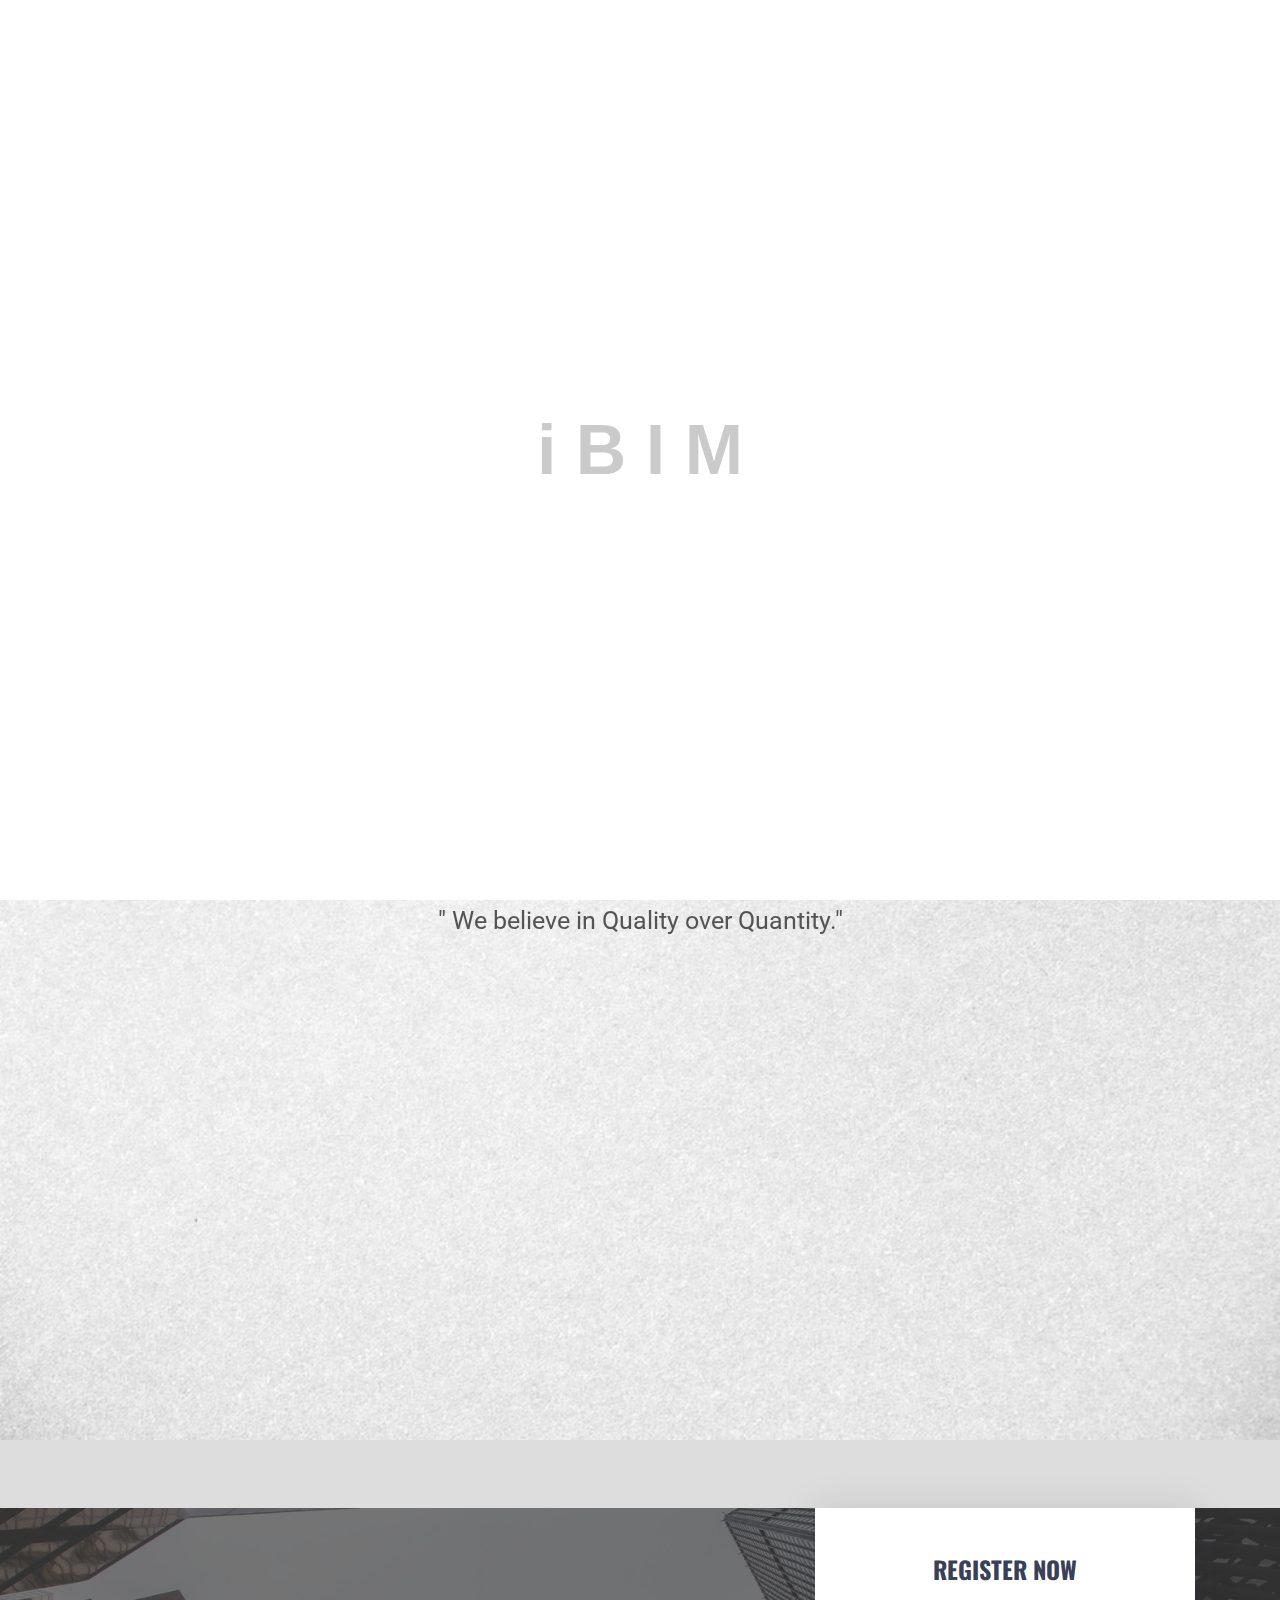
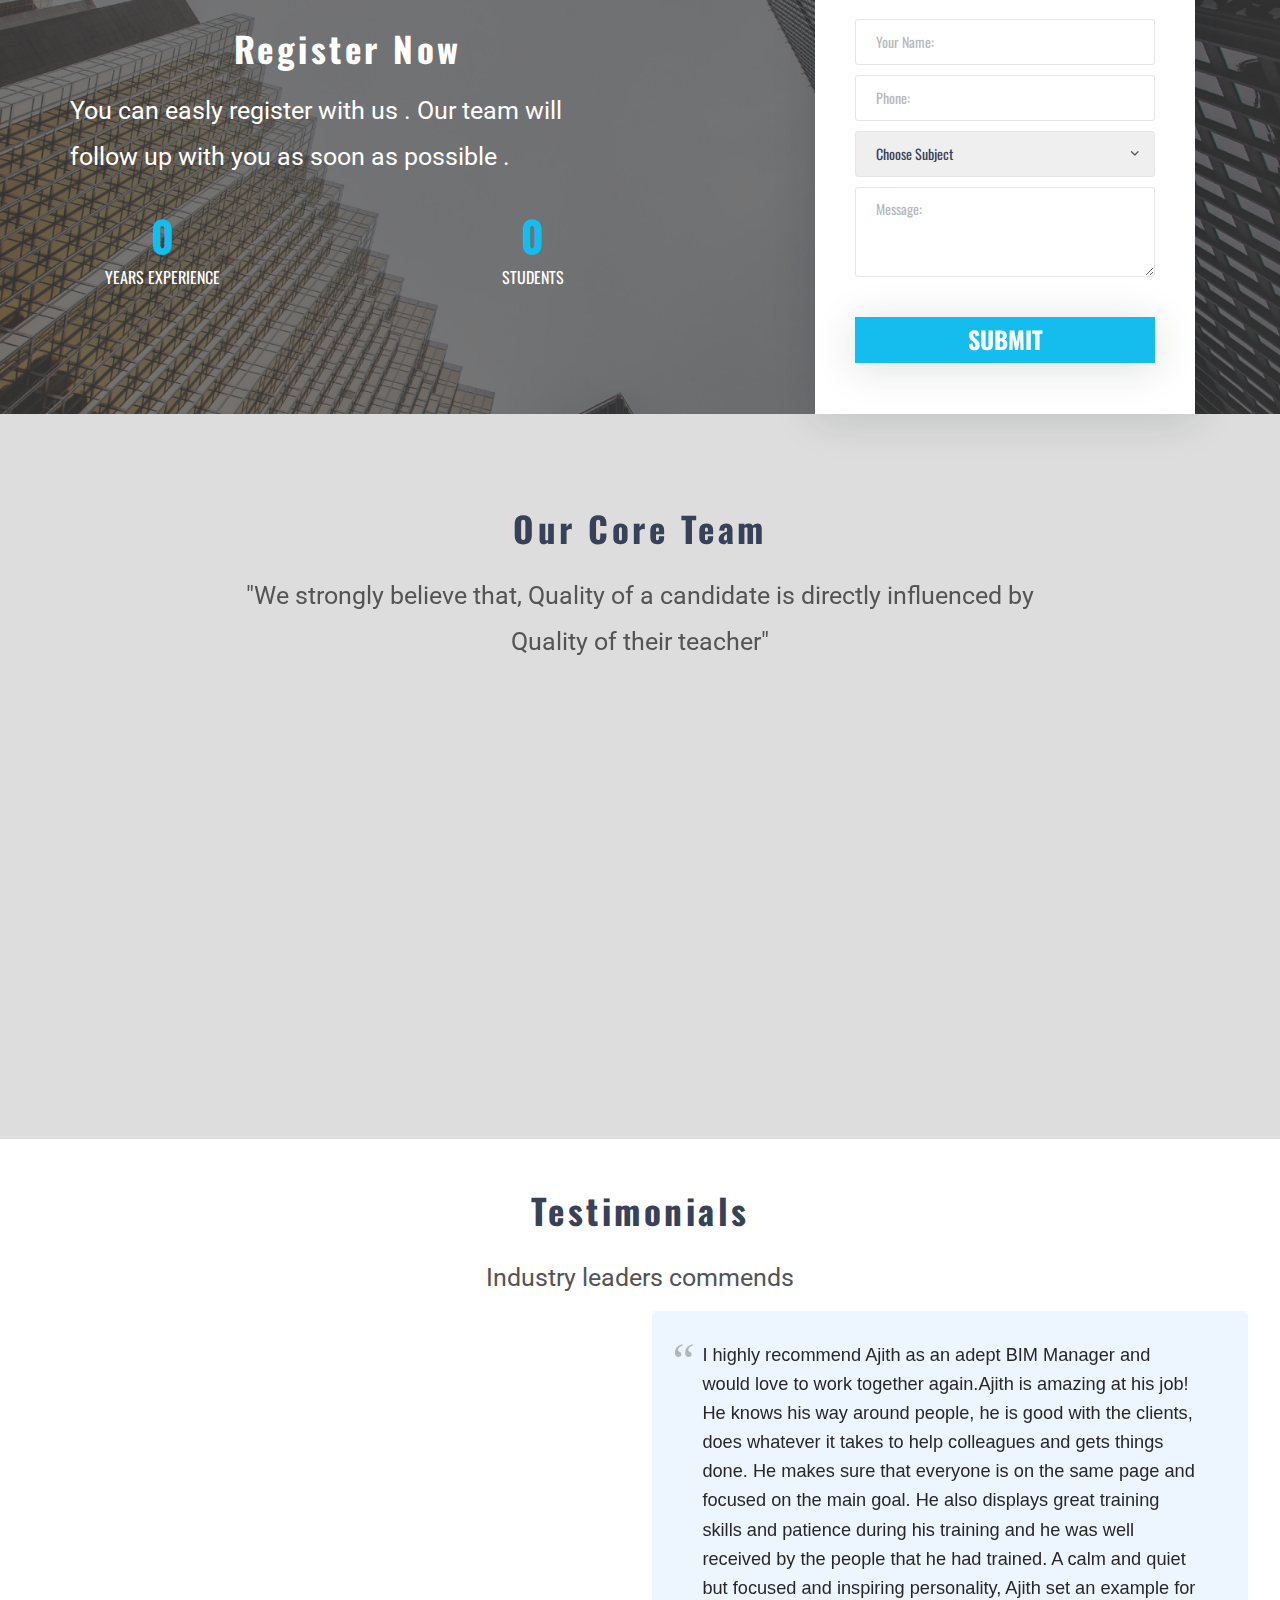
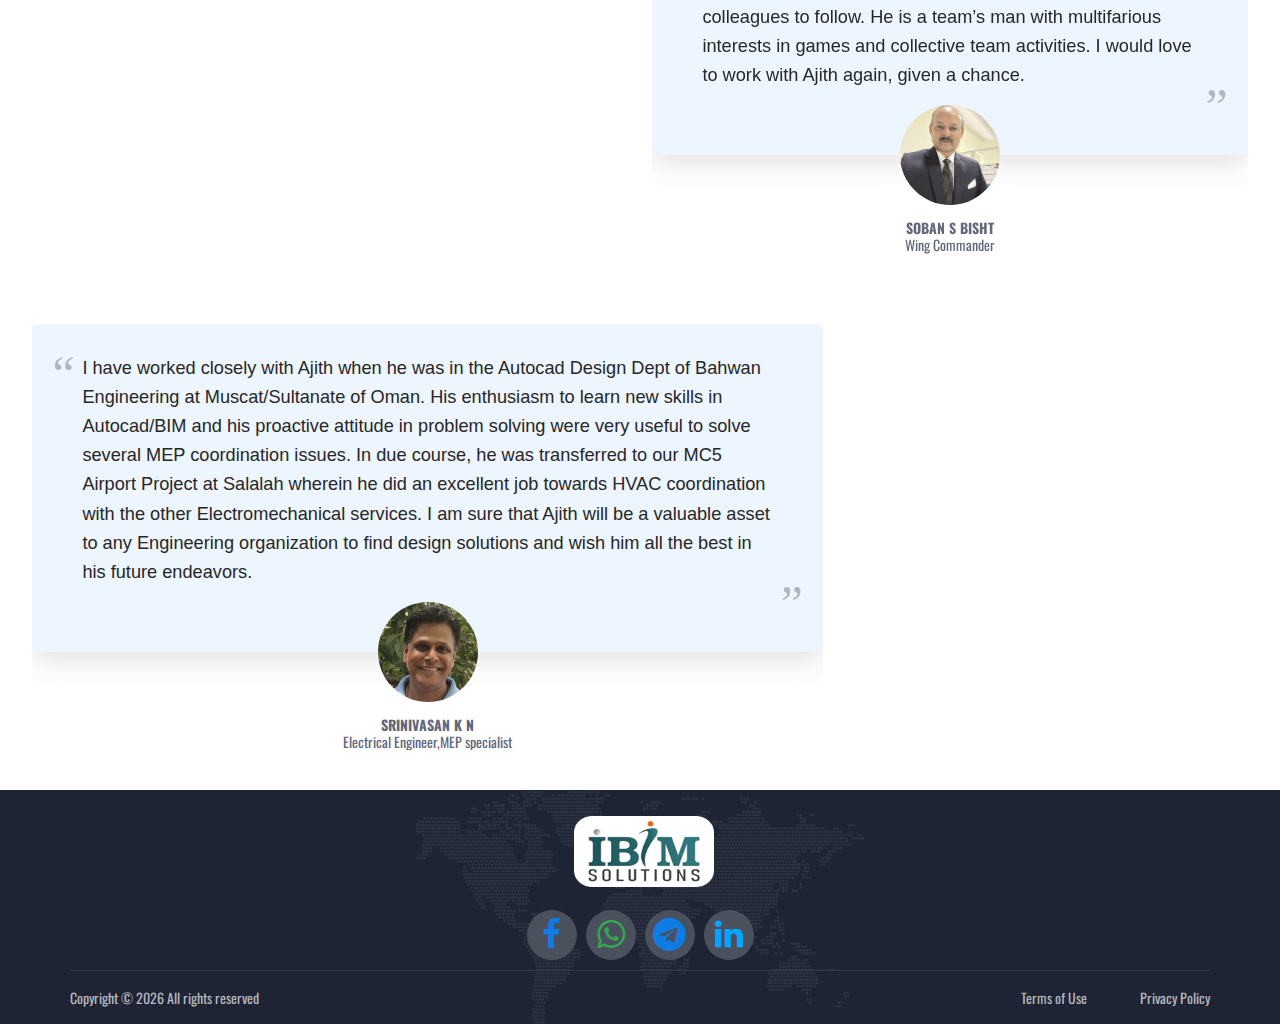
<file: index.html>
<!DOCTYPE html>
<html lang="en">

<head>
  <title>i BIM</title>
  <meta charset="utf-8" />
  <meta http-equiv="X-UA-Compatible" content="IE=edge" />
  <meta name="description" content="Infonic project" />
  <meta name="viewport" content="width=device-width, initial-scale=1" />
  <link rel="stylesheet" type="text/css" href="styles/bootstrap4/bootstrap.min.css" />
  <link href="plugins/font-awesome-4.7.0/css/font-awesome.min.css" rel="stylesheet" type="text/css" />
  <link rel="stylesheet" type="text/css" href="plugins/OwlCarousel2-2.2.1/owl.carousel.css" />
  <link rel="stylesheet" type="text/css" href="plugins/OwlCarousel2-2.2.1/owl.theme.default.css" />
  <link rel="stylesheet" type="text/css" href="plugins/OwlCarousel2-2.2.1/animate.css" />
  <link rel="stylesheet" type="text/css" href="styles/main_styles.css" />
  <link rel="stylesheet" type="text/css" href="styles/responsive.css" />
  <link rel="icon" href="images/favicon.png" />
  <link href="https://unpkg.com/aos@2.3.1/dist/aos.css" rel="stylesheet">
</head>

<body>
  <div id="preloader">
    <div id="container" class="container-preloader">
      <div class="animation-preloader">

        <div class="txt-loading">
          <span preloader-text="i" class="characters">i</span>

          <span preloader-text="B" class="characters">B</span>

          <span preloader-text="I" class="characters">I</span>

          <span preloader-text="M" class="characters">M</span>


        </div>
      </div>
      <div class="loader-section section-left"></div>
      <div class="loader-section section-right"></div>
    </div>
  </div>









  <div class="super_container">
    <!-- Header -->

    <header class="header">
      <!-- Header Content -->
      <div class="header_container">
        <div class="container">
          <div class="row">
            <div class="col">
              <div class="header_content d-flex flex-row align-items-center justify-content-start">
                <div class="logo_container">
                  <a href="#">
                    <div class="logo_text">
                      <img src="images/image.png" alt="" width="140" height="71" />
                    </div>
                  </a>
                </div>
                <nav class="main_nav_contaner ml-auto">
                  <ul class="main_nav">
                    <li class="active"><a href="#">HOME</a></li>
                    <li><a href="about.html">ABOUT</a></li>
                    <li><a href="journey.html">JOURNEY</a></li>

                    <li><a href="contact.html">CONTACT</a></li>
                  </ul>

                  <!-- Hamburger -->

                  <div class="hamburger menu_mm">
                    <i class="fa fa-bars menu_mm" aria-hidden="true"></i>
                  </div>
                </nav>
              </div>
            </div>
          </div>
        </div>
      </div>

      <!-- Header Search Panel -->
    </header>

    <!-- Menu -->


    <div class="menu d-flex flex-column align-items-end justify-content-start text-right menu_mm trans_400">
      <div class="menu_close_container">
        <div class="menu_close">
          <div></div>
          <div></div>
        </div>
      </div>

      <nav class="menu_nav">
        <ul class="menu_mm">
          <li class="menu_mm"><a href="#">
              <h2>HOME</h2>
            </a></li><br>
          <li class="menu_mm"><a href="about.html">
              <h2>ABOUT</h2>
            </a></li><br>
          <li class="menu_mm"><a href="journey.html">
              <h2>JOURNEY</h2>
            </a></li><br>
          <li class="menu_mm"><a href="contact.html">
              <h2>CONTACT</h2>
            </a></li><br>
        </ul>
      </nav>
    </div>

    <!-- Home -->

    <div class="home">
      <div class="home_slider_container">
        <!-- Home Slider -->
        <div
          class="owl-carousel owl-theme home_slider d-flex flex-lg-row flex-column align-items-center justify-content-start">
          <!-- Home Slider Item -->
          <div class="owl-item">
            <div class="home_slider_background" style="background-image: url(images/start1.jpeg)"></div>
          </div>

          <!-- Home Slider Item -->
          <div class="owl-item">
            <div class="home_slider_background" style="background-image: url(images/start2.jpg)"></div>
          </div>

          <div class="owl-item">
            <div class="home_slider_background" style="background-image: url(images/start5.jpeg)"></div>
          </div>

          <!-- Home Slider Item -->
          <div class="owl-item">
            <div class="home_slider_background" style="background-image: url(images/start6.jpeg)"></div>
          </div>
        </div>
      </div>

      <!-- Home Slider Nav -->

      <div class="home_slider_nav home_slider_prev">
        <i class="fa fa-angle-left" aria-hidden="true"></i>
      </div>
      <div class="home_slider_nav home_slider_next">
        <i class="fa fa-angle-right" aria-hidden="true"></i>
      </div>
    </div>

    <!-- Features -->

    <div class="features">
      <div class="container">
        <div class="row">
          <div class="col">
            <div class="section_title_container text-center">
              <h2 class="section_title">The Premium Education System</h2>

              <div class="section_subtitle">
                <p>for Technology-Driven Promising Future</p>
              </div>
            </div>
          </div>
        </div>
      </div>
    </div>

    <!-- Popular Courses -->

    <div class="courses">
      <div class="section_background parallax-window" data-parallax="scroll"
        data-image-src="images/courses_background2.jpg" data-speed="0.8"></div>
      <div class="container">
        <div class="row">
          <div class="col">
            <div class="section_title_container text-center">
              <h2 class="section_title">OUR Courses</h2>
              <div class="section_subtitle">
                <p class="sub_item">
                  " We believe in Quality over Quantity."
                </p>
              </div>
            </div>
          </div>
        </div>
        <div class="row courses_row justify-content-center">
          <div data-aos="fade-left" data-aos-offset="10" data-aos-anchor-placement="center-bottom"
            class="col-lg-5 course_col">
            <div class="course">
              <div class="course_image">
                <img src="images/Bim_f.jpeg" alt="" />
              </div>
              <div class="course_body">
                <h3 class="course_title">
                  <a href="course.html">Building Information Modeling</a>
                </h3>
                <div class="course_teacher">Ajith .V</div>
                <div class="course_text">
                  <p>BIM Enthusiastic & Mentor</p>
                </div>
              </div>
            </div>
            <div class="row">

              <div class="col">
                <div class="courses_button trans_200 "><a href="bim.html">BIM</a></div>
              </div>
            </div>
          </div>
          <div data-aos="fade-right" data-aos-offset="10" data-aos-anchor-placement="center-bottom"
            class="col-lg-5 course_col">
            <div class="course">
              <div class="course_image">
                <img src="images/programming-f.jpeg" alt="" />
              </div>
              <div class="course_body">
                <h3 class="course_title">
                  <a href="course.html">Programming</a>
                </h3>
                <div class="course_teacher">Nimesh .M</div>
                <div class="course_text">
                  <p>Expert in Php and Python</p>
                </div>
              </div>
            </div>
            <div class="row">
              <div class="col">

                <div class="courses_button trans_200"><a href="programming.html">PROGRAMMING</a></div>
              </div>

            </div>
          </div>

          <!-- Course -->

        </div>
      </div>
    </div>

    <!-- Counter -->

    <div class="counter">
      <div class="counter_background" style="background-image: url(images/reg_bg.png)"></div>
      <div class="container">
        <div class="row">
          <div class="col-lg-6">
            <div class="counter_content">
              <h2 class="counter_title d-flex flex-md-row flex-column align-items-center justify-content-center">
                Register Now
              </h2>
              <div class="counter_text d-flex flex-md-row flex-column align-items-center justify-content-center">
                <p>
                  You can easly register with us . Our team will follow up
                  with you as soon as possible .
                </p>
              </div>

              <!-- Milestones -->

              <div class="milestones d-flex flex-md-row flex-column align-items-center justify-content-center">
                <!-- Milestone -->

                <!-- Milestone -->
                <div class="col-lg-6">
                  <div class="milestone">
                    <div class="milestone_counter" data-end-value="15" data-sign-after="+">
                      0
                    </div>
                    <div class="milestone_text">years experience</div>
                  </div>
                </div>
                <div class="col-lg-2">
                  <div class="milestone">
                    <div class="milestone_counter" data-end-value="" data-sign-after=""></div>
                    <div class="milestone_text"></div>
                  </div>
                </div>

                <!-- Milestone -->
                <div class="col-lg-6">
                  <div class="milestone">
                    <div class="milestone_counter" data-end-value="286" data-sign-after="+">
                      0
                    </div>
                    <div class="milestone_text">students</div>
                  </div>
                </div>

                <!-- Milestone -->
              </div>
            </div>
          </div>
        </div>

        <div class="counter_form">
          <div class="row fill_height">
            <div class="col fill_height">
              <form class="counter_form_content d-flex flex-column align-items-center justify-content-center"
                action="https://formcarry.com/s/yxfxKPAVaK" method="POST" accept-charset="UTF-8">
                <div class="counter_form_title">REGISTER NOW</div>
                <input type="text" class="counter_input" name="name" placeholder="Your Name:" required="required" />
                <input type="tel" class="counter_input" name="number" placeholder="Phone:" required="required" />
                <select name="course" id="counter_select" class="counter_input counter_options">
                  <option>Choose Subject</option>
                  <option>BIM course</option>
                  <option>Programming course</option>
                </select>
                <textarea class="counter_input counter_text_input" name="message" placeholder="Message:"
                  required="required"></textarea>
                <button type="submit" class="counter_form_button">
                  <h3 style="color:white;">Submit</h3>
                </button>


              </form>
            </div>
          </div>
        </div>
      </div>
    </div>

    <!-- Team -->

    <div class="team">
      <div class="team_background parallax-window" data-parallax="scroll" data-image-src="images/team_background.jpg"
        data-speed="0.8"></div>
      <div class="container">
        <div class="row justify-content-center">
          <div class="col">
            <div class="section_title_container text-center">
              <h2 class="section_title">Our Core Team</h2>
              <div class="section_subtitle">
                <p>
                  "We strongly believe that, Quality of a candidate is
                  directly influenced by<br> Quality of their teacher"
                </p>
              </div>
            </div>
          </div>
        </div>
        <div class="row team_row justify-content-center">
          <!-- Team Item -->

          <div data-aos="fade-left" data-aos-offset="1" data-aos-anchor-placement="center-bottom"
            class="col-lg-3 col-md-6 team_col">
            <div class="team_item">
              <div class="team_image">
                <img src="images/sajith0.jpeg" alt="" />
              </div>
              <div class="team_body">
                <div class="team_title"><a href="#">Sajith .S</a></div>
                <div class="team_subtitle">Director & BIM Manager</div>
                <div class="team_subtitle">( Architecture Services )</div>

                <div class="social_list">

                </div>
              </div>
            </div>
          </div>
          <div data-aos="fade-right" data-aos-offset="1" data-aos-anchor-placement="center-bottom"
            class="col-lg-3 col-md-6 team_col">
            <div class="team_item">
              <div class="team_image">
                <img src="images/ajith1.jpeg" alt="" />
              </div>
              <div class="team_body">
                <div class="team_title"><a href="#">Ajith .V</a></div>
                <div class="team_subtitle">Co-Founder & BIM Manager</div>
                <div class="team_subtitle">( MEPF Services )</div>

                <div class="social_list">

                </div>
              </div>
            </div>
          </div>

          <div data-aos="fade-left" data-aos-offset="1" data-aos-anchor-placement="center-bottom"
            class="col-lg-3 col-md-6 team_col">
            <div class="team_item">
              <div class="team_image">
                <img src="images/nimesh0.jpeg" alt="" />
              </div>
              <div class="team_body">
                <div class="team_title"><a href="#">Nimesh .M</a></div>
                <div class="team_subtitle">Programmer & Teacher</div>

                <div class="social_list">

                </div>
              </div>
            </div>
          </div>

          <div data-aos="fade-right" data-aos-offset="1" data-aos-anchor-placement="center-bottom"
            class="col-lg-3 col-md-6 team_col">
            <div class="team_item">
              <div class="team_image">
                <img src="images/sabareesh1.jpeg" alt="" />
              </div>
              <div class="team_body">
                <div class="team_title"><a href="#">Sabareesh .M</a></div>
                <div class="team_subtitle">MEP Expert</div>
                <div class="social_list">

                </div>
              </div>
            </div>
          </div>

          <!-- Team Item -->
        </div>
      </div>
    </div>
    <!-- testimonials -->
    <div class="container-custom testimonials">
      <div class="row justify-content-center">
        <div class="col">
          <div class="section_title_container text-center">
            <h2 class="section_title title-testimonial">Testimonials</h2>
            <div class="section_subtitle">
              <p class="industry-leaders">
                Industry leaders commends
              </p>
            </div>
          </div>
        </div>
      </div>
      <div class="testimonial-card">





        <figure data-aos="fade-left" data-aos-offset="1" data-aos-anchor-placement="center-bottom" class="snip1192"
          id="third-card">
          <blockquote>Having worked with Ajith intermittently for many years I can without hesitation recommend him for
            his knowledge of all aspects of BIM, from modeling and coordination through to current BIM processes. Ajith
            is a great guy, and I do miss working with him, for his enthusiasm as much as his knowledge! I need holistic
            healing and wellness before I'll accept any responsibility for my actions.</blockquote>
          <div class="author">
            <a href="https://www.linkedin.com/in/stephen-collins-18a9854/"> <img src="images/stephen.jpeg"
                alt="sq-sample29" /></a>

            <h5>Stephen Collins<span> Associate | BIM Manager at Hoare Lea</span></h5>
          </div>
        </figure>

        <figure class="snip1192 hover" id="second-card">
          <blockquote>I highly recommend Ajith as an adept BIM Manager and would love to work together again.Ajith is
            amazing at his job! He knows his way around people, he is good with the clients, does whatever it takes to
            help colleagues and gets things done. He makes sure that everyone is on the same page and focused on the
            main goal. He also displays great training skills and patience during his training and he was well received
            by the people that he had trained. A calm and quiet but focused and inspiring personality, Ajith set an
            example for colleagues to follow. He is a team’s man with multifarious interests in games and collective
            team activities. I would love to work with Ajith again, given a chance.</blockquote>
          <div class="author">
            <a href="https://www.linkedin.com/in/wgcdrsobanbisht/">
              <img src="images/wing_commander.jpeg" alt="sq-sample24" />
            </a>

            <h5>Soban S Bisht<span>Wing Commander </span></h5>
          </div>
        </figure>
        
      </div>

    </div>
    <div class="container-custom testimonials">
      <!-- <div class="row justify-content-center">
        <div class="col">
          <div class="section_title_container text-center">
            <h2 class="section_title title-testimonial">Testimonials</h2>
            <div class="section_subtitle">
              <p class="industry-leaders">
                Industry leaders commends
              </p>
            </div>
          </div>
        </div>
      </div> -->
      <div class="testimonial-card">





        

        <figure class="snip1192 hover" id="second-card">
          <blockquote>I have worked closely with Ajith when he was in the Autocad Design Dept of Bahwan Engineering at Muscat/Sultanate of Oman.
            His enthusiasm to learn new skills in Autocad/BIM and his proactive attitude in problem solving were very useful to solve several MEP coordination issues.            
            In due course, he was transferred to our MC5 Airport Project at Salalah wherein he did an excellent job towards HVAC coordination with the other Electromechanical services.             
            I am sure that Ajith will be a valuable asset to any Engineering organization to find design solutions and wish him all the best in his future endeavors.</blockquote>
          <div class="author">
            <a href="https://www.linkedin.com/in/srinivasan-k-n-27583b61/">
              <img src="images/sreenivasan_ibim.jpeg" alt="sq-sample24" />
            </a>

            <h5>Srinivasan K N<span>Electrical Engineer,MEP specialist</span></h5>
          </div>
        </figure>
        <figure data-aos="fade-right" data-aos-offset="1" data-aos-anchor-placement="center-bottom" class="snip1192"
          id="first-card">
          <blockquote>Highly professional, dedicated and skilled BIM professional with vast experience in various types
            of complex projects in AEC industry. </blockquote>
          <div class="author">
            <a href="https://www.linkedin.com/in/pippan-sadanandan-48757913/">
              <img src="images/pippan.jpeg" alt="sq-sample1" />
            </a>

            <h5>Pippan Sadanandan <span> Senior BIM Expert, GC-Pune Metro Rail Project</span></h5>
          </div>
        </figure>
      </div>

    </div>

    <!-- Course -->

  </div>
  </div>

  <!-- Footer -->

  <footer class="footer">
    <div class="footer_background" style="background-image: url(images/footer_background.png)"></div>
    <div class="container">
      <div class="row footer_row">
        <div class="col">
          <div class="footer_content">
            <div class="row justify-content-center">
              <div class="col-lg-5 footer_col">
                <!-- Footer About -->
                <div class="footer_section footer_about">
                  <div class="footer_logo_container">
                    <a href="#">
                      <div class="footer_logo_text row justify-content-center">
                        <div class="logo_text">
                          <img src="images/image.png" alt="" width="140" height="71" />
                        </div>
                      </div>
                    </a>
                  </div>
                  <div class="container">
                    <div class="row justify-content-center">

                      <div class="footer_social">

                        <ul>
                          <li>
                            <a href="https://www.facebook.com/ibim.kallambalam" target="_blank"><i
                                class="fa fa-facebook" style="font-size:33px;color: #0e7ce3" aria-hidden="true"></i></a>
                          </li>

                          <li>
                            <a href="https://chat.whatsapp.com/EhcewOXRd8WHqDLVYTk8F6" target="_blank">
                              <i class="fa fa-whatsapp" style="font-size:33px;color:#32a852" aria-hidden="true">
                              </i>
                            </a>
                          </li>
                          <li>
                            <a href="https://t.me/+R2SCRJRpt4w2Yjg8" target="_blank">
                              <i class="fa fa-telegram" style="font-size:33px;color:#0e7ce3" aria-hidden="true">
                              </i>
                            </a>
                          </li>
                          <li>
                            <a href="https://www.linkedin.com/company/ibim-solutions/" target="_blank"><i
                                class="fa fa-linkedin" style="font-size:33px;color:#00a6ff" aria-hidden="true"></i></a>
                          </li>
                        </ul>
                      </div>
                    </div>
                  </div>
                </div>
              </div>
            </div>
          </div>
        </div>
      </div>


      <div class="row copyright_row">
        <div class="col">
          <div class="copyright d-flex flex-lg-row flex-column align-items-center justify-content-start">
            <div class="cr_text">
              <!-- Link back to infonic solutionscan't be removed. Template is licensed under CC BY 3.0. -->
              Copyright &copy;
              <script>
                document.write(new Date().getFullYear());
              </script>
              All rights reserved
              <!-- Link back to infonic solutionscan't be removed. Template is licensed under CC BY 3.0. -->
            </div>
            <div class="ml-lg-auto cr_links">
              <ul class="cr_list">
                <li><a href=""></a></li>
                <li>Terms of Use</li>
                <li>Privacy Policy</li>
              </ul>
            </div>
          </div>
        </div>
      </div>
    </div>
  </footer>
  </div>

  <script>

    setTimeout(function () {
      $('#container').fadeToggle();


    }, 3400);

  </script>
  <script src="https://unpkg.com/aos@2.3.1/dist/aos.js"></script>
  <script>
    AOS.init();
  </script>
  <script src='https://cdnjs.cloudflare.com/ajax/libs/jquery/3.3.1/jquery.min.js'></script>
  <script src="js/jquery-3.2.1.min.js"></script>
  <script src="styles/bootstrap4/popper.js"></script>
  <script src="styles/bootstrap4/bootstrap.min.js"></script>
  <script src="plugins/greensock/TweenMax.min.js"></script>
  <script src="plugins/greensock/TimelineMax.min.js"></script>
  <script src="plugins/scrollmagic/ScrollMagic.min.js"></script>
  <script src="plugins/greensock/animation.gsap.min.js"></script>
  <script src="plugins/greensock/ScrollToPlugin.min.js"></script>
  <script src="plugins/OwlCarousel2-2.2.1/owl.carousel.js"></script>
  <script src="plugins/easing/easing.js"></script>
  <script src="plugins/parallax-js-master/parallax.min.js"></script>
  <script src="js/custom.js"></script>
</body>

</html>
</file>
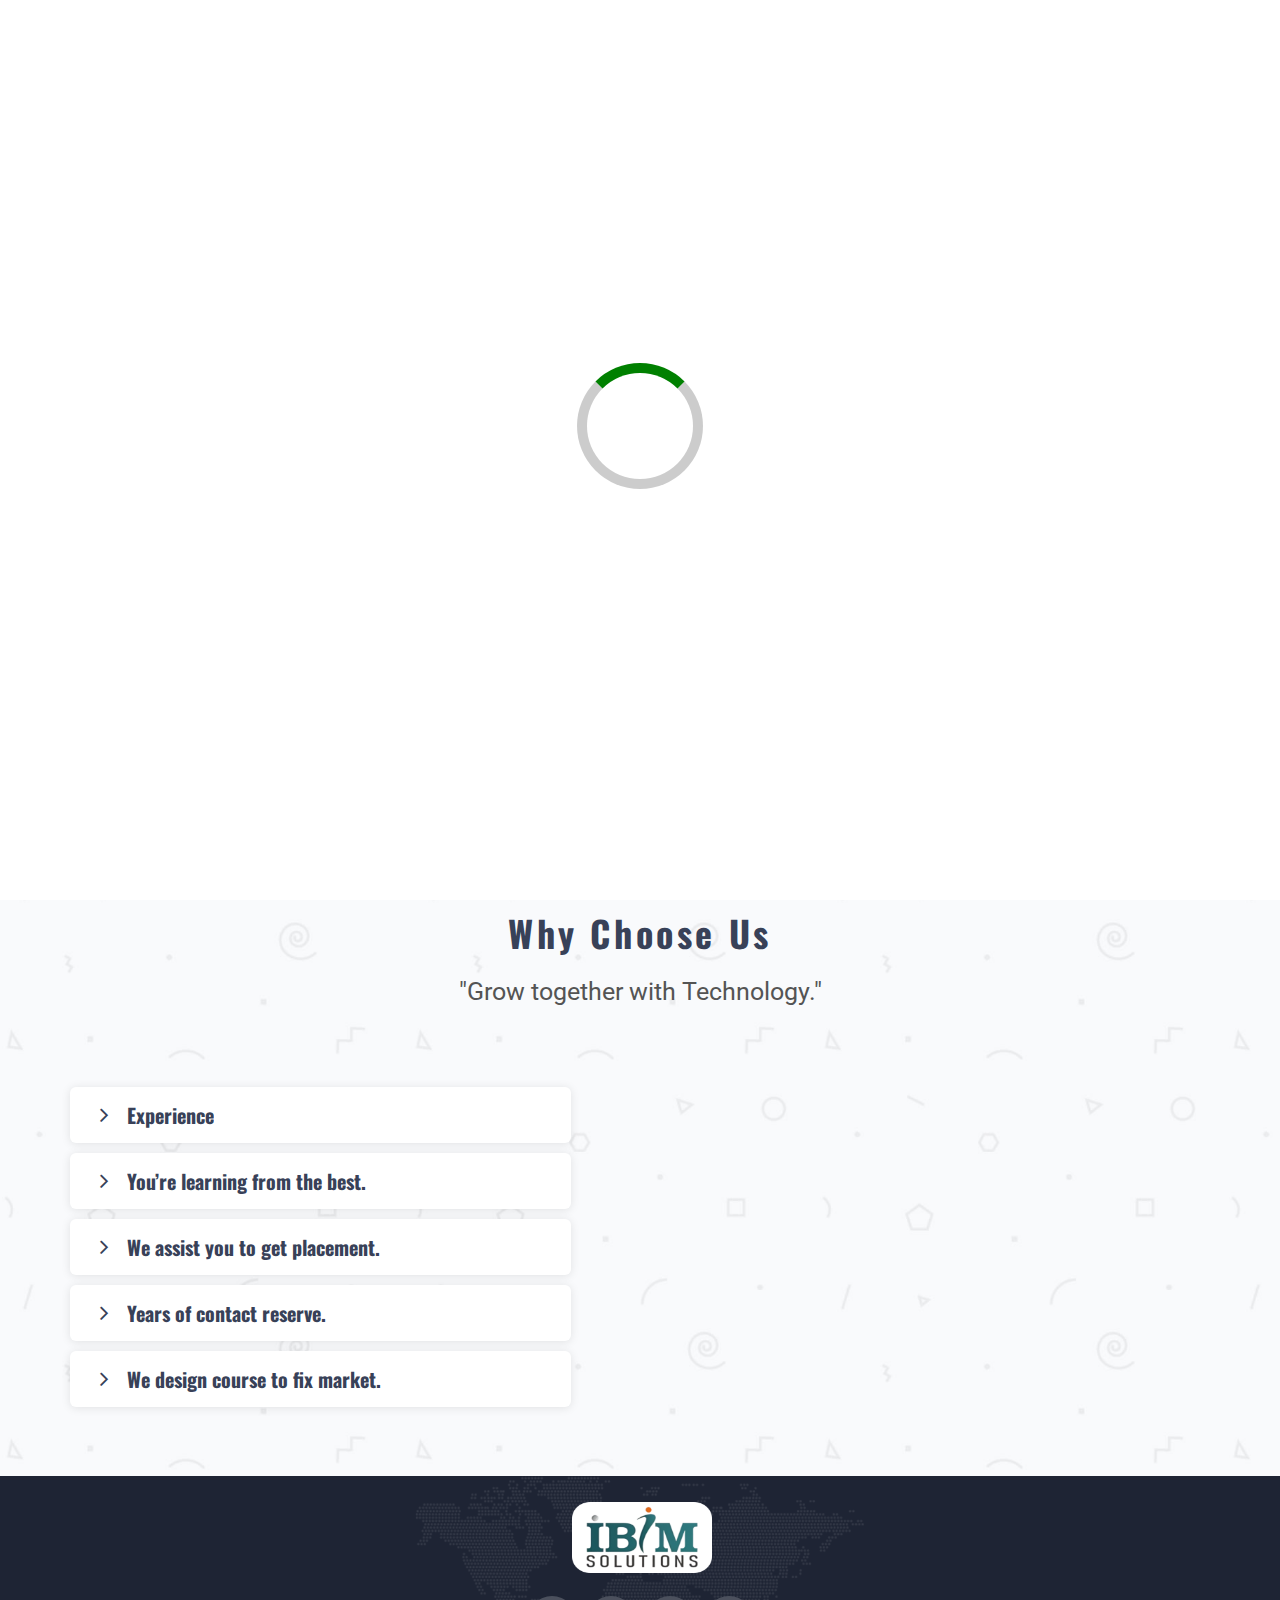
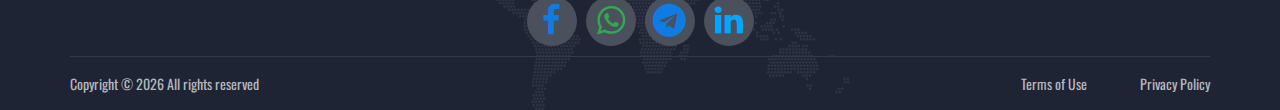
<file: about.html>
<!DOCTYPE html>
<html lang="en">
  <head>
    <title>i BIM</title>
    <meta charset="utf-8" />
    <meta http-equiv="X-UA-Compatible" content="IE=edge" />
    <meta name="description" content="Infonic project" />
    <meta name="viewport" content="width=device-width, initial-scale=1" />
    <link
      rel="stylesheet"
      type="text/css"
      href="styles/bootstrap4/bootstrap.min.css"
    />
    <link
      href="plugins/font-awesome-4.7.0/css/font-awesome.min.css"
      rel="stylesheet"
      type="text/css"
    />
    <link
      href="plugins/colorbox/colorbox.css"
      rel="stylesheet"
      type="text/css"
    />
    <link
      rel="stylesheet"
      type="text/css"
      href="plugins/OwlCarousel2-2.2.1/owl.carousel.css"
    />
    <link
      rel="stylesheet"
      type="text/css"
      href="plugins/OwlCarousel2-2.2.1/owl.theme.default.css"
    />
    <link
      rel="stylesheet"
      type="text/css"
      href="plugins/OwlCarousel2-2.2.1/animate.css"
    />
    <link rel="stylesheet" type="text/css" href="styles/about.css" />
    <link rel="stylesheet" type="text/css" href="styles/about_responsive.css" />
    <link rel="icon" href="images/favicon.png" />
  </head>

  <body>
    <div id="preloader">
      <div id="container" class="container-preloader">
        <div class="animation-preloader">
          <div class="spinner"></div>
        </div>
        <div class="loader-section section-left"></div>
        <div class="loader-section section-right"></div>
      </div>
    </div>
    <div class="super_container">
      <!-- Header -->

      <header class="header">
        <!-- Header Content -->
        <div class="header_container">
          <div class="container">
            <div class="row">
              <div class="col">
                <div
                  class="header_content d-flex flex-row align-items-center justify-content-start"
                >
                  <div class="logo_container">
                    <a href="#">
                      <div class="logo_text">
                        <img
                          src="images/image.png"
                          alt=""
                          width="140"
                          height="71"
                        />
                      </div>
                    </a>
                  </div>
                  <nav class="main_nav_contaner ml-auto">
                    <ul class="main_nav">
                      <li><a href="index.html">HOME</a></li>
                      <li class="active"><a href="#">ABOUT</a></li>
                      <li><a href="journey.html">JOURNEY</a></li>
                      <li><a href="contact.html">CONTACT</a></li>
                    </ul>

                    <!-- Hamburger -->

                    <div class="hamburger menu_mm">
                      <i class="fa fa-bars menu_mm" aria-hidden="true"></i>
                    </div>
                  </nav>
                </div>
              </div>
            </div>
          </div>
        </div>

        <!-- Header Search Panel -->
        <div class="header_search_container">
          <div class="container">
            <div class="row">
              <div class="col">
                <div
                  class="header_search_content d-flex flex-row align-items-center justify-content-end"
                >
                  <form action="#" class="header_search_form">
                    <input
                      type="search"
                      class="search_input"
                      placeholder="Search"
                      required="required"
                    />
                    <button
                      class="header_search_button d-flex flex-column align-items-center justify-content-center"
                    >
                      <i class="fa fa-search" aria-hidden="true"></i>
                    </button>
                  </form>
                </div>
              </div>
            </div>
          </div>
        </div>
      </header>

      <!-- Menu -->

      <div
        class="menu d-flex flex-column align-items-end justify-content-start text-right menu_mm trans_400"
      >
        <div class="menu_close_container">
          <div class="menu_close">
            <div></div>
            <div></div>
          </div>
        </div>

        <nav class="menu_nav">
          <ul class="menu_mm">
            <li class="menu_mm"><a href="index.html"><h2>HOME</h2></a></li><br>
            <li class="menu_mm"><a href="#"><h2>ABOUT</h2></a></li><br>
            <li class="menu_mm"><a href="journey.html"><h2>JOURNEY</h2></a></li><br>

            <li class="menu_mm"><a href="contact.html"><h2>CONTACT</h2></a></li><br>
          </ul>
        </nav>
      </div>

      <!-- Home -->

      <div class="home">
        <div class="breadcrumbs_container">
          <div class="container">
            <div class="row">
              <div class="col">
                <div class="breadcrumbs">
                  <ul>
                    <li><a href="index.html">HOME</a></li>
                    <li>About</li>
                  </ul>
                </div>
              </div>
            </div>
          </div>
        </div>
      </div>

      <!-- About -->

      <div class="about">
        <div class="container">
          <div class="row">
            <div class="col">
              <div class="section_title_container text-center">
                <h2 class="section_title">Welcome To i BIM Solutions</h2>
                <div class="section_subtitle">
                  <p>"Grow together with Technology."</p>
                </div>
              </div>
            </div>
          </div>
          <div class="row about_row justify-content-center">
            <!-- About Item -->
            <div class="col-lg-3 about_col about_col_left">
              <div class="about_item">
                <div class="about_item_image">
                  <img src="images/story.jpeg" alt="" />
                </div>
                <div class="about_item_title"><a href="#">Our Stories</a></div>
                <div class="about_item_text">
                  <p>
                    Being a pioneer in the field for more than a decade, IBIM is
                    skilled at passing on the knowledge of experienced
                    industrial specialists to you with a specially planned and
                    tested programme, allowing you to become an Expert & Tech
                    Champion in a very short time.
                  </p>
                </div>
              </div>
            </div>

            <!-- About Item -->
            <div class="col-lg-3 about_col about_col_middle">
              <div class="about_item">
                <div class="about_item_image">
                  <img src="images/mission1.jpeg" alt="" />
                </div>
                <div class="about_item_title"><a href="#">Our Mission</a></div>
                <div class="about_item_text">
                  <p>
                    We pledge to offer top quality teaching & Guidance from
                    Expert Faculty.Aiming with concept-Grow together with
                    technology while Empowering Engineers.
                  </p>
                </div>
              </div>
            </div>

            <!-- About Item -->
            <div class="col-lg-3 about_col about_col_right">
              <div class="about_item">
                <div class="about_item_image">
                  <img src="images/vision.jpeg" alt="" />
                </div>
                <div class="about_item_title"><a href="#">Our Vision</a></div>
                <div class="about_item_text">
                  <p>
                    Dedicated to advancing technology and the human mind for
                    global harmony.
                  </p>
                </div>
              </div>
            </div>
          </div>
        </div>
      </div>

      <!-- Feature -->

      <div class="feature">
        <div
          class="feature_background"
          style="background-image: url(images/courses_background.jpg)"
        ></div>
        <div class="container">
          <div class="row">
            <div class="col">
              <div class="section_title_container text-center">
                <h2 class="section_title">Why Choose Us</h2>
                <div class="section_subtitle">
                  <p>"Grow together with Technology."</p>
                </div>
              </div>
            </div>
          </div>
          <div class="row feature_row">
            <!-- Feature Content -->
            <div class="col-lg-6 feature_col">
              <div class="feature_content">
                <!-- Accordions -->
                <div class="accordions">
                  <div class="elements_accordions">
                    <div class="accordion_container">
                      <div class="accordion d-flex flex-row align-items-center">
                        <div>Experience</div>
                      </div>
                      <div class="accordion_panel">
                        <p>
                          Unmatched experience of being in the industry for
                          decades, delivering global standerd. We are experts in
                          this field. So we committed to provide high quality
                          education.
                        </p>
                      </div>
                    </div>

                    <div class="accordion_container">
                      <div class="accordion d-flex flex-row align-items-center">
                        <div>You’re learning from the best.</div>
                      </div>
                      <div class="accordion_panel">
                        <p>
                          we were delivered projects in Middle East, East Asia,
                          India and UK. We are always expanding our horizons and
                          now entering Europe region. This also enabled us to
                          have in depth understanding of codes and standards to
                          follow for our global projects.
                        </p>
                      </div>
                    </div>

                    <div class="accordion_container">
                      <div class="accordion d-flex flex-row align-items-center">
                        <div>We assist you to get placement.</div>
                      </div>
                      <div class="accordion_panel">
                        <p>
                          We believe that a Course is only complete after
                          achieving your expected job profile .
                        </p>
                      </div>
                    </div>

                    <div class="accordion_container">
                      <div class="accordion d-flex flex-row align-items-center">
                        <div>Years of contact reserve.</div>
                      </div>
                      <div class="accordion_panel">
                        <p>
                          We have been engaging in this field for decades.We can
                          share the contact that we earned to grow your career
                          in a best manner.
                        </p>
                      </div>
                    </div>
                    <div class="accordion_container">
                      <div class="accordion d-flex flex-row align-items-center">
                        <div>We design course to fix market.</div>
                      </div>
                      <div class="accordion_panel">
                        <p>
                          Construction and IT as we know comes under evergreen
                          industry . Which ensure the job security in a most
                          modern civilization.
                        </p>
                      </div>
                    </div>
                  </div>
                </div>
                <!-- Accordions End -->
              </div>
            </div>

            <!-- Feature Video -->
            <div class="col-lg-6 feature_col">
              <div
                class="feature_video d-flex flex-column align-items-center justify-content-center"
              >
                <iframe
                  width="100%"
                  height="305"
                  src="https://www.youtube.com/embed/yTRFvoGjYMc"
                  title="YouTube video player"
                  frameborder="0"
                  allow="accelerometer; autoplay; clipboard-write; encrypted-media; gyroscope; picture-in-picture"
                  allowfullscreen
                >
                </iframe>
              </div>
            </div>
          </div>
        </div>
      </div>

      <!-- Team -->

      <!-- Footer -->
      <footer class="footer">
        <div
          class="footer_background"
          style="background-image: url(images/footer_background.png)"
        ></div>
        <div class="container">
          <div class="row footer_row">
            <div class="col">
              <div class="footer_content">
                <div class="row justify-content-center">
                  <div class="col-lg-5 footer_col">
                    <!-- Footer About -->
                    <div class="footer_section footer_about">
                      <div class="footer_logo_container">
                        <a href="#">
                          <div
                            class="footer_logo_text row justify-content-center"
                          >
                            <div class="logo_text">
                              <img
                                src="images/image.png"
                                alt=""
                                width="140"
                                height="71"
                              />
                            </div>
                          </div>
                        </a>
                      </div>
                      <div class="container">
                        <div class="row justify-content-center">
                          <div class="footer_social">
                            <ul>
                              <li>
                                <a
                                  href="https://www.facebook.com/ibim.kallambalam"
                                  target="_blank"
                                  ><i
                                    class="fa fa-facebook"
                                    style="font-size: 33px; color: #0e7ce3"
                                    aria-hidden="true"
                                  ></i
                                ></a>
                              </li>

                              <li>
                                <a
                                  href="https://chat.whatsapp.com/EhcewOXRd8WHqDLVYTk8F6"
                                  target="_blank"
                                >
                                  <i
                                    class="fa fa-whatsapp"
                                    style="font-size: 33px; color: #32a852"
                                    aria-hidden="true"
                                  >
                                  </i>
                                </a>
                              </li>
                              <li>
                                <a
                                  href="https://t.me/+R2SCRJRpt4w2Yjg8"
                                  target="_blank"
                                >
                                  <i
                                    class="fa fa-telegram"
                                    style="font-size: 33px; color: #0e7ce3"
                                    aria-hidden="true"
                                  >
                                  </i>
                                </a>
                              </li>
                              <li>
                                <a
                                  href="https://www.linkedin.com/company/ibim-solutions/"
                                  target="_blank"
                                  ><i
                                    class="fa fa-linkedin"
                                    style="font-size: 33px; color: #00a6ff"
                                    aria-hidden="true"
                                  ></i
                                ></a>
                              </li>
                            </ul>
                          </div>
                        </div>
                      </div>
                    </div>
                  </div>
                </div>
              </div>
            </div>
          </div>

          <div class="row copyright_row">
            <div class="col">
              <div
                class="copyright d-flex flex-lg-row flex-column align-items-center justify-content-start"
              >
                <div class="cr_text">
                  <!-- Link back to infonic solutionscan't be removed. Template is licensed under CC BY 3.0. -->
                  Copyright &copy;
                  <script>
                    document.write(new Date().getFullYear());
                  </script>
                  All rights reserved
                  <!-- Link back to infonic solutionscan't be removed. Template is licensed under CC BY 3.0. -->
                </div>
                <div class="ml-lg-auto cr_links">
                  <ul class="cr_list">
                    <li><a href=""></a></li>
                    <li>Terms of Use</li>
                    <li>Privacy Policy</li>
                  </ul>
                </div>
              </div>
            </div>
          </div>
        </div>
      </footer>
    </div>
    <script>
      setTimeout(function () {
        $("#container").fadeToggle();
      }, 1500);
    </script>

    <script src="https://cdnjs.cloudflare.com/ajax/libs/jquery/3.3.1/jquery.min.js"></script>
    <script src="js/jquery-3.2.1.min.js"></script>
    <script src="styles/bootstrap4/popper.js"></script>
    <script src="styles/bootstrap4/bootstrap.min.js"></script>
    <script src="plugins/greensock/TweenMax.min.js"></script>
    <script src="plugins/greensock/TimelineMax.min.js"></script>
    <script src="plugins/scrollmagic/ScrollMagic.min.js"></script>
    <script src="plugins/greensock/animation.gsap.min.js"></script>
    <script src="plugins/greensock/ScrollToPlugin.min.js"></script>
    <script src="plugins/OwlCarousel2-2.2.1/owl.carousel.js"></script>
    <script src="plugins/easing/easing.js"></script>
    <script src="plugins/parallax-js-master/parallax.min.js"></script>
    <script src="plugins/colorbox/jquery.colorbox-min.js"></script>
    <script src="js/about.js"></script>
  </body>
</html>
</file>
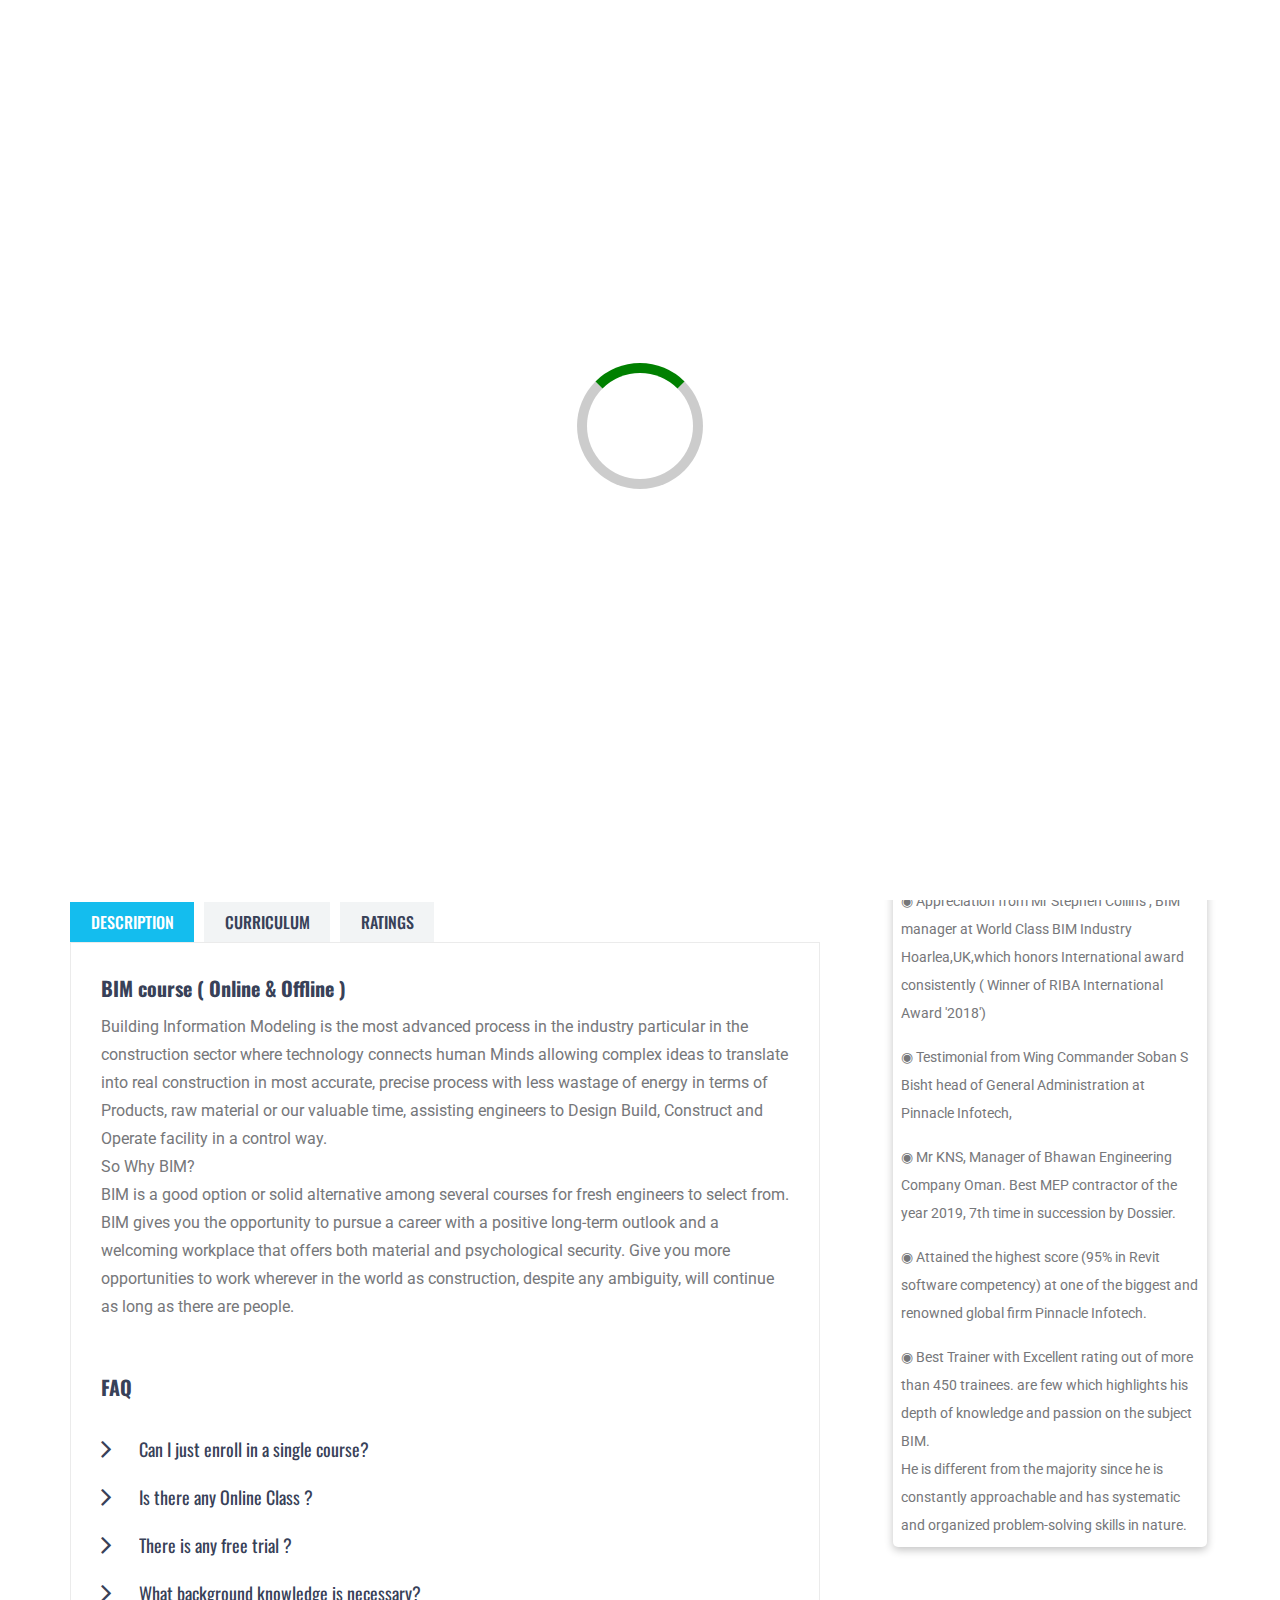
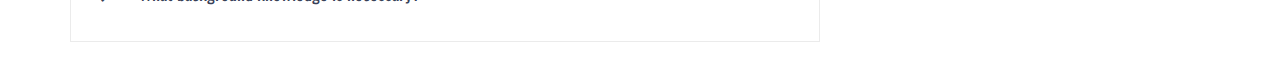
<file: bim.html>
<!DOCTYPE html>
<html lang="en">
  <head>
    <title>i BIM</title>
    <meta charset="utf-8" />
    <meta http-equiv="X-UA-Compatible" content="IE=edge" />
    <meta name="description" content="Infonic project" />
    <meta name="viewport" content="width=device-width, initial-scale=1" />
    <link
      rel="stylesheet"
      type="text/css"
      href="styles/bootstrap4/bootstrap.min.css"
    />
    <link
      href="plugins/font-awesome-4.7.0/css/font-awesome.min.css"
      rel="stylesheet"
      type="text/css"
    />
    <link
      href="plugins/colorbox/colorbox.css"
      rel="stylesheet"
      type="text/css"
    />
    <link
      rel="stylesheet"
      type="text/css"
      href="plugins/OwlCarousel2-2.2.1/owl.carousel.css"
    />
    <link
      rel="stylesheet"
      type="text/css"
      href="plugins/OwlCarousel2-2.2.1/owl.theme.default.css"
    />
    <link
      rel="stylesheet"
      type="text/css"
      href="plugins/OwlCarousel2-2.2.1/animate.css"
    />
    <link rel="stylesheet" type="text/css" href="styles/course.css" />
    <link
      rel="stylesheet"
      type="text/css"
      href="styles/course_responsive.css"
    />
    <link rel="icon" href="images/favicon.png" />
  </head>

  <body>
    <div id="preloader">
      <div id="container" class="container-preloader">
        <div class="animation-preloader">
          <div class="spinner"></div>
        </div>
        <div class="loader-section section-left"></div>
        <div class="loader-section section-right"></div>
      </div>
    </div>

    <div class="super_container">
      <!-- Header -->

      <header class="header">
        <!-- Header Content -->
        <div class="header_container">
          <div class="container">
            <div class="row">
              <div class="col">
                <div
                  class="header_content d-flex flex-row align-items-center justify-content-start"
                >
                  <div class="logo_container">
                    <a href="#">
                      <div class="logo_text">
                        <img
                          src="images/image.png"
                          alt=""
                          width="140"
                          height="71"
                        />
                      </div>
                    </a>
                  </div>
                  <nav class="main_nav_contaner ml-auto">
                    <ul class="main_nav">
                      <li><a href="index.html">HOME</a></li>
                      <li><a href="about.html">ABOUT</a></li>

                      <li><a href="journey.html">JOURNEY</a></li>
                      <li><a href="contact.html">CONTACT</a></li>
                    </ul>

                    <!-- Hamburger -->

                    <div class="hamburger menu_mm">
                      <i class="fa fa-bars menu_mm" aria-hidden="true"></i>
                    </div>
                  </nav>
                </div>
              </div>
            </div>
          </div>
        </div>

        <!-- Header Search Panel -->
      </header>

      <!-- Menu -->

      <div
        class="menu d-flex flex-column align-items-end justify-content-start text-right menu_mm trans_400"
      >
        <div class="menu_close_container">
          <div class="menu_close">
            <div></div>
            <div></div>
          </div>
        </div>

        <nav class="menu_nav">
          <ul class="menu_mm">
            <li class="menu_mm">
              <a href="index.html"><h2>HOME</h2></a>
            </li>
            <br />
            <li class="menu_mm">
              <a href="about.html"><h2>ABOUT</h2></a>
            </li>
            <br />
            <li class="menu_mm">
              <a href="journey.html"><h2>JOURNEY</h2></a>
            </li>
            <br />

            <li class="menu_mm">
              <a href="contact.html"><h2>CONTACT</h2></a>
            </li>
            <br />
          </ul>
        </nav>
      </div>

      <!-- Home -->

      <div class="home">
        <div class="breadcrumbs_container">
          <div class="container">
            <div class="row">
              <div class="col">
                <div class="breadcrumbs">
                  <ul>
                    <li><a href="index.html">HOME</a></li>

                    <li>Course Details</li>
                  </ul>
                </div>
              </div>
            </div>
          </div>
        </div>
      </div>

      <!-- Course -->

      <div class="course">
        <div class="container">
          <div class="row">
            <!-- Course -->
            <div class="col-lg-8">
              <div class="course_container">
                <div class="course_title">
                  Building Information Modeling (BIM)
                </div>
                <div
                  class="course_info d-flex flex-lg-row flex-column align-items-lg-center align-items-start justify-content-start"
                >
                  <!-- Course Info Item -->
                  <div class="course_info_item">
                    <div class="course_info_title">Mentor</div>
                    <div class="course_info_text"><a href="#">Ajith .V</a></div>
                  </div>

                  <!-- Course Info Item -->
                  <div class="course_info_item">
                    <div class="course_info_title">Quality:</div>
                    <div class="rating_r rating_r_4">
                      <i></i><i></i><i></i><i></i><i></i>
                    </div>
                  </div>

                  <!-- Course Info Item -->
                  <div class="course_info_item">
                    <div class="course_info_title">Categories:</div>
                    <div class="course_info_text">
                      <a href="#">Construction</a>
                    </div>
                  </div>
                </div>

                <!-- Course Image -->
                <div class="course_image">
                  <img src="images/Bim_f.jpeg" alt="" />
                </div>

                <!-- Course Tabs -->
                <div class="course_tabs_container">
                  <div
                    class="tabs d-flex flex-row align-items-center justify-content-start"
                  >
                    <div class="tab active">description</div>
                    <div class="tab">curriculum</div>
                    <div class="tab">ratings</div>
                  </div>
                  <div class="tab_panels">
                    <!-- Description -->
                    <div class="tab_panel active">
                      <div class="tab_panel_title">
                        BIM course ( Online & Offline )
                      </div>
                      <div class="tab_panel_content">
                        <div class="tab_panel_text">
                          <p>
                            Building Information Modeling is the most advanced
                            process in the industry particular in the
                            construction sector where technology connects human
                            Minds allowing complex ideas to translate into real
                            construction in most accurate, precise process with
                            less wastage of energy in terms of Products, raw
                            material or our valuable time, assisting engineers
                            to Design Build, Construct and Operate facility in a
                            control way.<br />
                            So Why BIM?<br />
                            BIM is a good option or solid alternative among
                            several courses for fresh engineers to select from.
                            BIM gives you the opportunity to pursue a career
                            with a positive long-term outlook and a welcoming
                            workplace that offers both material and
                            psychological security. Give you more opportunities
                            to work wherever in the world as construction,
                            despite any ambiguity, will continue as long as
                            there are people.
                          </p>
                        </div>

                        <div class="tab_panel_section"></div>
                        <div class="tab_panel_faq">
                          <div class="tab_panel_title">FAQ</div>

                          <!-- Accordions -->
                          <div class="accordions">
                            <div class="elements_accordions">
                              <div class="accordion_container">
                                <div
                                  class="accordion d-flex flex-row align-items-center"
                                >
                                  <div>
                                    Can I just enroll in a single course?
                                  </div>
                                </div>
                                <div class="accordion_panel">
                                  <p>Yes</p>
                                </div>
                              </div>

                              <div class="accordion_container">
                                <div
                                  class="accordion d-flex flex-row align-items-center"
                                >
                                  <div>Is there any Online Class ?</div>
                                </div>
                                <div class="accordion_panel">
                                  <p>You can either join Offline or Online.</p>
                                </div>
                              </div>

                              <div class="accordion_container">
                                <div
                                  class="accordion d-flex flex-row align-items-center"
                                >
                                  <div>There is any free trial ?</div>
                                </div>
                                <div class="accordion_panel">
                                  <p>Yes, first 5 day</p>
                                </div>
                              </div>

                              <div class="accordion_container">
                                <div
                                  class="accordion d-flex flex-row align-items-center"
                                >
                                  <div>
                                    What background knowledge is necessary?
                                  </div>
                                </div>
                                <div class="accordion_panel">
                                  <p>
                                    Yes, you need a diploma or engineering and
                                    most importantly interest to learn.
                                  </p>
                                </div>
                              </div>
                            </div>
                          </div>
                        </div>
                      </div>
                    </div>

                    <!-- Curriculum -->
                    <div class="tab_panel tab_panel_2">
                      <div class="tab_panel_content">
                        <div class="tab_panel_title">BIM Training</div>

                        <div class="tab_panel_title"></div>
                        <div class="tab_panel_content">
                          <div class="tab_panel_text">
                            <p>
                              We are guide you from very fundamendal to 100%
                              placement assistance. <br />Course contents are .
                            </p>
                          </div>

                          <!-- Dropdowns -->
                          <ul class="dropdowns">
                            <li class="has_children">
                              <div class="dropdown_item">
                                <div class="dropdown_item_title">
                                  <span>Lecture 1:</span> BIM Fundamentals.
                                </div>
                                <div class="dropdown_item_text"></div>
                              </div>
                              <ul>
                                <li>
                                  <div class="dropdown_item">
                                    <div class="dropdown_item_text">
                                      <p>
                                        Types of Industry and BIM applications.
                                        , LOD standards. , BIM for Design. , BIM
                                        for Construction layouts. , BIM for
                                        Clash Detection/Clash Resolution and
                                        Coordination , BIM of Quantity take off.
                                        , BIM for Facility
                                        Management/Operational and Maintenance.
                                        , BIM for As- built.
                                      </p>
                                    </div>
                                  </div>
                                </li>
                              </ul>
                            </li>
                            <li class="has_children">
                              <div class="dropdown_item">
                                <div class="dropdown_item_title">
                                  <span>Lecture 2:</span> Architecture /
                                  Structure Construction Fundamentals (Advanced)
                                  .
                                </div>
                              </div>
                              <ul>
                                <li>
                                  <div class="dropdown_item">
                                    <div class="dropdown_item_title">
                                      <span>Lecture 2.1:</span> Architecture.
                                    </div>
                                    <div class="dropdown_item_text">
                                      <p>
                                        Types of Building , Floor , Roof , Wall
                                        , Ceiling and coordinated RCP , Door,
                                        Windows, openings, curtain panels , Room
                                        / Area , Cladding/ Plastering , Shaft ,
                                        Interior , Equipment , Sanitary fixtures
                                        , Site Plan , Landscape , BIM Coordinate
                                        systems and elevations
                                      </p>
                                    </div>
                                  </div>
                                </li>
                                <li>
                                  <div class="dropdown_item">
                                    <div class="dropdown_item_title">
                                      <span>Lecture 2.2:</span> Structure.
                                    </div>
                                    <div class="dropdown_item_text">
                                      <p>
                                        Foundation , Columns , Beams , Slabs ,
                                        Structural Walls , Reinforcements (Rebar
                                        and BBS) , Shaft , Staircase
                                      </p>
                                    </div>
                                  </div>
                                </li>
                              </ul>
                            </li>
                            <li class="has_children">
                              <div class="dropdown_item">
                                <div class="dropdown_item_title">
                                  <span>Lecture 3:</span> MEP Technical
                                  Principles (Advanced) .
                                </div>
                              </div>
                              <ul>
                                <li>
                                  <div class="dropdown_item">
                                    <div class="dropdown_item_text">
                                      <p>
                                        Mechanical Ducting , Mechanical Piping ,
                                        Domestic Water service , Plumbing
                                        service , Fire Fighting , Medical Gas
                                        Line , Electrical Services , Low Voltage
                                        services , Builders Work details , MEP
                                        Support standards
                                      </p>
                                    </div>
                                  </div>
                                </li>
                              </ul>
                            </li>
                            <li class="has_children">
                              <div class="dropdown_item">
                                <div class="dropdown_item_title">
                                  <span>Lecture 4:</span> Advance Exposure at
                                  BIM Softwares..
                                </div>
                              </div>
                              <ul>
                                <li>
                                  <div class="dropdown_item">
                                    <div class="dropdown_item_text">
                                      <p>
                                        Autodesk Revit , Autodesk Navisworks ,
                                        Autodesk BIM Cloud 360 , Autodesk
                                        Autocad , Dynamo Scripts (Basic) ,
                                        Addins .
                                      </p>
                                    </div>
                                  </div>
                                </li>
                              </ul>
                            </li>
                            <li class="has_children">
                              <div class="dropdown_item">
                                <div class="dropdown_item_title">
                                  <span>Lecture 5:</span> Project Programme.
                                </div>
                              </div>
                              <ul>
                                <li>
                                  <div class="dropdown_item">
                                    <div class="dropdown_item_text">
                                      <p>
                                        BIM Work Flow , Estimation of Project ,
                                        Kick off meeting , Project
                                        Initialisation , Project
                                        Monitoring/Tracking , Resource
                                        management , RFI ledger , Quality
                                        management , Client Meeting Protocols ,
                                        Site Walkthrough , Quantity Takeoff ,
                                        Cobie detailing , Project Submission ,
                                        Closure of Project.
                                      </p>
                                    </div>
                                  </div>
                                </li>
                              </ul>
                            </li>
                            <li class="has_children">
                              <div class="dropdown_item">
                                <div class="dropdown_item_title">
                                  <span>PRACTICALS :</span>Site Understanding
                                  and Demo.
                                </div>
                              </div>
                            </li>
                          </ul>
                        </div>
                      </div>
                    </div>

                    <!-- Reviews -->
                    <div class="tab_panel tab_panel_3">
                      <div class="tab_panel_title">Course Rating</div>

                      <!-- Rating -->
                      <div class="review_rating_container">
                        <div class="review_rating">
                          <div class="review_rating_num">4.8</div>
                          <div class="review_rating_stars">
                            <div class="rating_r rating_r_4">
                              <i></i><i></i><i></i><i></i><i></i>
                            </div>
                          </div>
                        </div>
                        <div class="review_rating_bars">
                          <ul>
                            <li>
                              <span>5 Star</span>
                              <div class="review_rating_bar">
                                <div style="width: 90%"></div>
                              </div>
                            </li>
                            <li>
                              <span>4 Star</span>
                              <div class="review_rating_bar">
                                <div style="width: 75%"></div>
                              </div>
                            </li>
                            <li>
                              <span>3 Star</span>
                              <div class="review_rating_bar">
                                <div style="width: 32%"></div>
                              </div>
                            </li>
                            <li>
                              <span>2 Star</span>
                              <div class="review_rating_bar">
                                <div style="width: 10%"></div>
                              </div>
                            </li>
                            <li>
                              <span>1 Star</span>
                              <div class="review_rating_bar">
                                <div style="width: 3%"></div>
                              </div>
                            </li>
                          </ul>
                        </div>
                      </div>

                      <!-- Comments -->
                      <div class="comments_container"></div>
                    </div>
                  </div>
                </div>
              </div>
            </div>

            <!-- Course Sidebar -->
            <div class="col-lg-4">
              <div class="sidebar">
                <!-- Feature -->

                <!-- Feature -->
                <div class="sidebar_section">
                  <div class="sidebar_section_title">Mentor</div>
                  <div class="sidebar_teacher">
                    <div
                      class="teacher_title_container d-flex flex-row align-items-center justify-content-start"
                    >
                      <div class="teacher_image">
                        <a href="https://www.linkedin.com/in/ajith-vadakkepat-85b1b946/">
                          <img src="images/ajith1.jpeg" alt="" />
                        </a>
                       
                      </div>
                      <div class="teacher_title">
                        <div class="teacher_name"><a href="#">Ajith .V</a></div>
                        <div class="teacher_position">BIM Specialist</div>
                      </div>
                    </div>
                    <div class="teacher_meta_container">
                      <!-- Teacher Rating -->
                      <div
                        class="teacher_meta d-flex flex-row align-items-center justify-content-start"
                      >
                        <div class="teacher_meta_title">Average Rating:</div>
                        <div class="teacher_meta_text ml-auto">
                          <span>4.5</span
                          ><i class="fa fa-star" aria-hidden="true"></i>
                        </div>
                      </div>
                    </div>
                    <div class="teacher_info">
                      <div class="textContainerBim">
                        <p>
                          Proactive and effective BIM Mentor, specialist in MEP
                          work flow, and expert in BIM industrial practice,with
                          decade of field experience. Guided and Lead 50+
                          Projects & 350+Peoples for becoming the BIM Expert.
                        </p>
                      </div>
                      <div class="bimAchievements">
                        <p>
                          AJITH V. has a consistent successful track record,
                          since 12+ years in BIM. Testimonials from world class
                          companies & and its managers speak for themselves.
                          <br> A
                          few examples includes
                        </p>

                        <p>
                          ◉ Appreciation from Mr Stephen Collins , BIM manager
                          at World Class BIM Industry Hoarlea,UK,which honors
                          International award consistently ( Winner of RIBA
                          International Award '2018')
                        </p>
                        <p>
                          ◉ Testimonial from Wing Commander Soban S Bisht
                           head of General Administration at Pinnacle Infotech,
                        </p>
                        <p>
                          ◉ Mr KNS, Manager of Bhawan Engineering Company Oman.
                          Best MEP contractor of the year 2019, 7th time in succession by Dossier.
                        </p>
                        <p>
                          ◉ Attained the highest score (95% in Revit software
                          competency) at one of the biggest and renowned global
                          firm Pinnacle Infotech.
                        </p>

                        <p>
                          ◉ Best Trainer with Excellent rating out of more than
                          450 trainees. are few which highlights his depth of
                          knowledge and passion on the subject BIM. <br>He is
                          different from the majority since he is constantly
                          approachable and has systematic and organized
                          problem-solving skills in nature.
                        </p>
                      </div>
                    </div>
                  </div>
                </div>

                <!-- Latest Course -->
                <div class="sidebar_section"></div>
              </div>
            </div>
          </div>
        </div>
      </div>

      <!-- Newsletter -->

      <!-- Footer -->
    </div>

    <script>
      setTimeout(function () {
        $("#container").fadeToggle();
      }, 1500);
    </script>

    <script src="https://cdnjs.cloudflare.com/ajax/libs/jquery/3.3.1/jquery.min.js"></script>

    <script src="js/jquery-3.2.1.min.js"></script>
    <script src="styles/bootstrap4/popper.js"></script>
    <script src="styles/bootstrap4/bootstrap.min.js"></script>
    <script src="plugins/OwlCarousel2-2.2.1/owl.carousel.js"></script>
    <script src="plugins/easing/easing.js"></script>
    <script src="plugins/parallax-js-master/parallax.min.js"></script>
    <script src="plugins/colorbox/jquery.colorbox-min.js"></script>
    <script src="js/course.js"></script>
  </body>
</html>
</file>
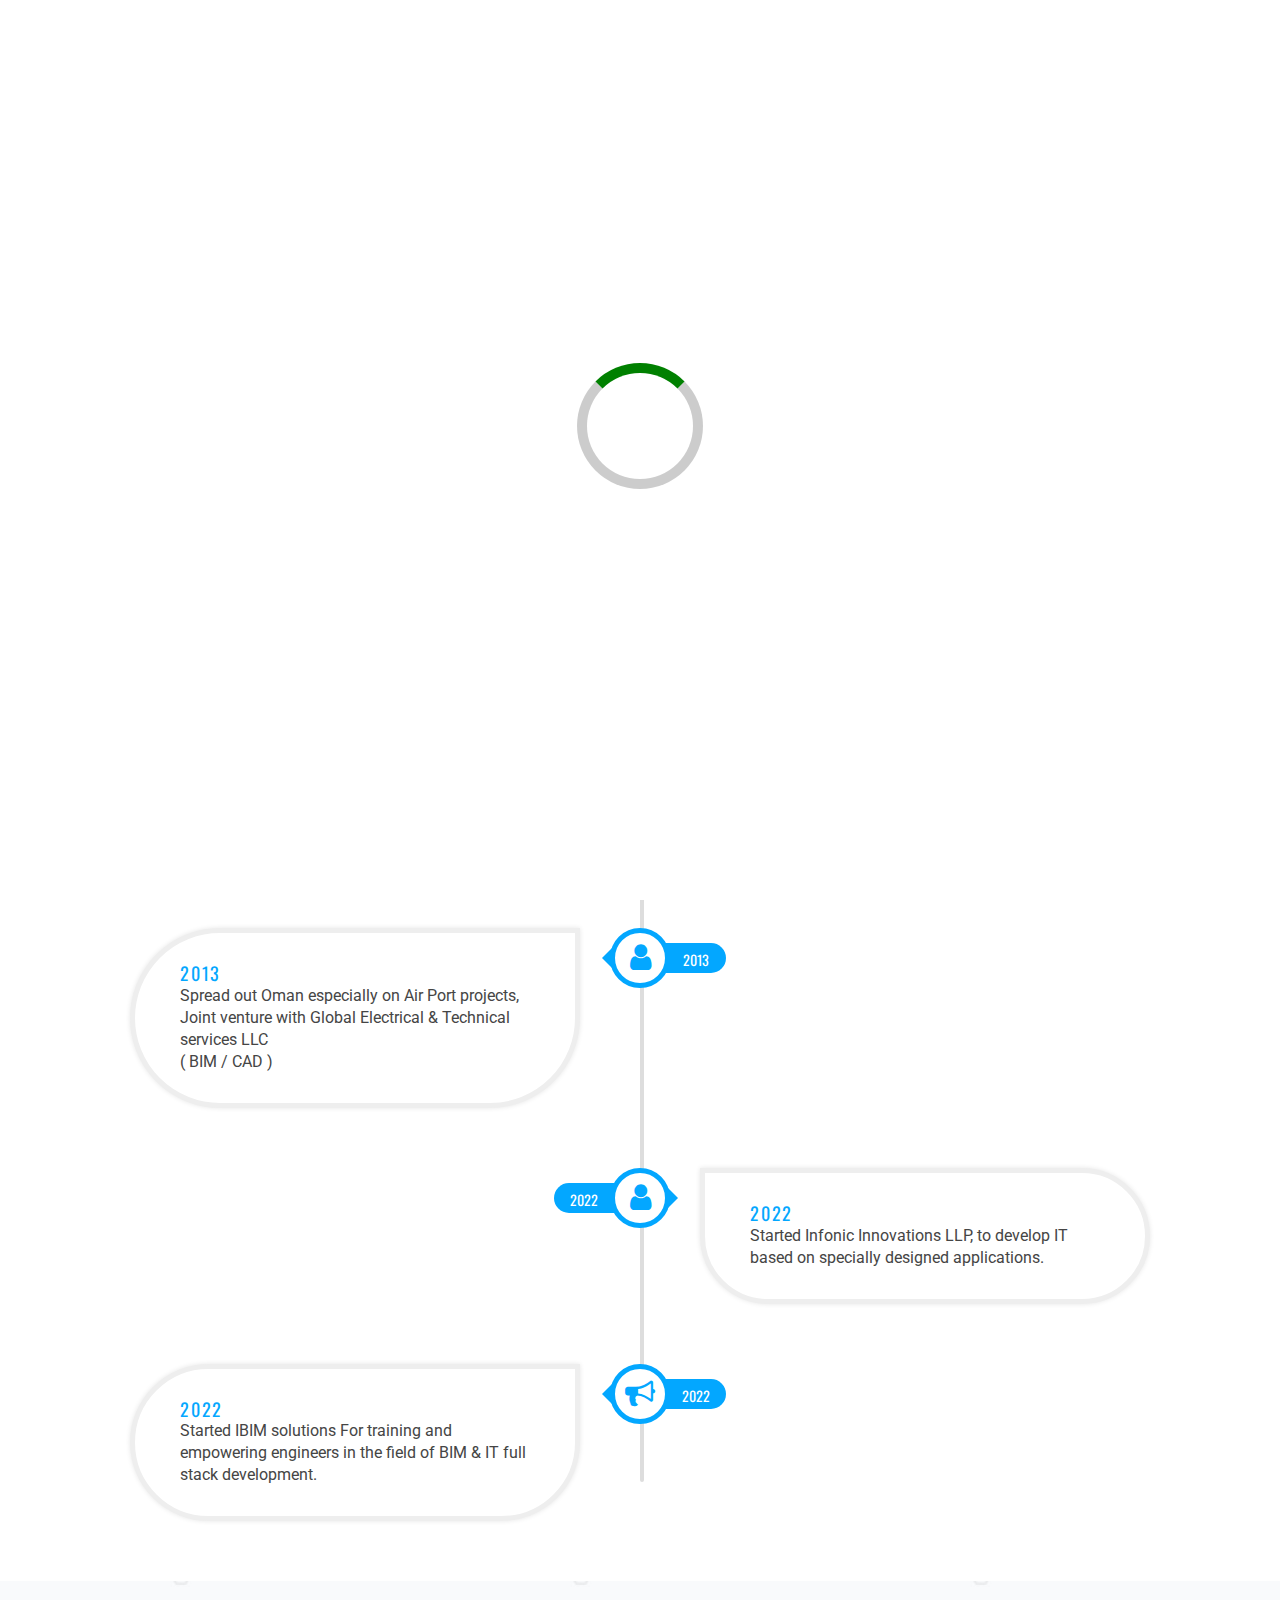
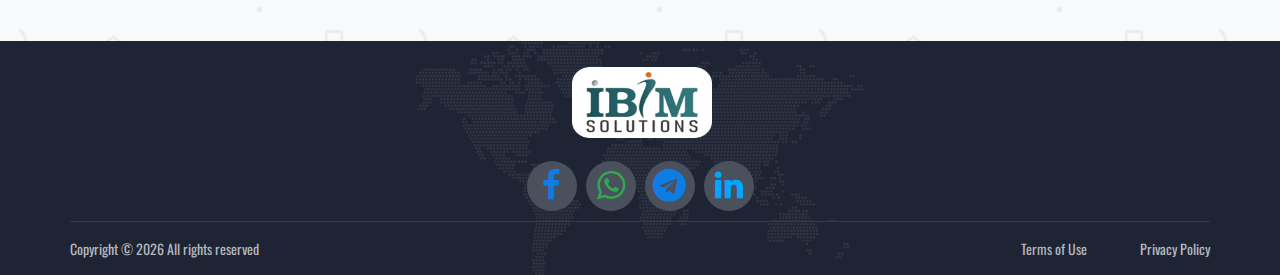
<file: journey.html>
<!DOCTYPE html>
<html lang="en">

<head>
    <title>i BIM</title>
    <meta charset="utf-8" />
    <meta http-equiv="X-UA-Compatible" content="IE=edge" />
    <meta name="description" content="Infonic project" />
    <meta name="viewport" content="width=device-width, initial-scale=1" />
    <link rel="stylesheet" type="text/css" href="styles/bootstrap4/bootstrap.min.css" />
    <link href="plugins/font-awesome-4.7.0/css/font-awesome.min.css" rel="stylesheet" type="text/css" />
    <link href="plugins/colorbox/colorbox.css" rel="stylesheet" type="text/css" />
    <link rel="stylesheet" type="text/css" href="plugins/OwlCarousel2-2.2.1/owl.carousel.css" />
    <link rel="stylesheet" type="text/css" href="plugins/OwlCarousel2-2.2.1/owl.theme.default.css" />
    <link rel="stylesheet" type="text/css" href="plugins/OwlCarousel2-2.2.1/animate.css" />
    <link rel="stylesheet" type="text/css" href="styles/about.css" />
    <link rel="stylesheet" type="text/css" href="styles/about_responsive.css" />
    <link rel="icon" href="images/favicon.png" />
</head>

<body>
    <div id="preloader">
        <div id="container" class="container-preloader">
            <div class="animation-preloader">
                <div class="spinner"></div>
            </div>
            <div class="loader-section section-left"></div>
            <div class="loader-section section-right"></div>
        </div>
    </div>
    <div class="super_container">
        <!-- Header -->

        <header class="header">
            <!-- Header Content -->
            <div class="header_container">
                <div class="container">
                    <div class="row">
                        <div class="col">
                            <div class="header_content d-flex flex-row align-items-center justify-content-start">
                                <div class="logo_container">
                                    <a href="#">
                                        <div class="logo_text">
                                            <img src="images/image.png" alt="" width="140" height="71" />
                                        </div>
                                    </a>
                                </div>
                                <nav class="main_nav_contaner ml-auto">
                                    <ul class="main_nav">
                                        <li><a href="index.html">HOME</a></li>
                                        <li><a href="about.html">ABOUT</a></li>
                                        <li class="active" ><a href="journey.html">JOURNEY</a></li>

                                        <li><a href="contact.html">CONTACT</a></li>
                                    </ul>

                                    <!-- Hamburger -->

                                    <div class="hamburger menu_mm">
                                        <i class="fa fa-bars menu_mm" aria-hidden="true"></i>
                                    </div>
                                </nav>
                            </div>
                        </div>
                    </div>
                </div>
            </div>

            <!-- Header Search Panel -->
            <div class="header_search_container">
                <div class="container">
                    <div class="row">
                        <div class="col">
                            <div class="header_search_content d-flex flex-row align-items-center justify-content-end">
                                <form action="#" class="header_search_form">
                                    <input type="search" class="search_input" placeholder="Search"
                                        required="required" />
                                    <button
                                        class="header_search_button d-flex flex-column align-items-center justify-content-center">
                                        <i class="fa fa-search" aria-hidden="true"></i>
                                    </button>
                                </form>
                            </div>
                        </div>
                    </div>
                </div>
            </div>
        </header>

        <!-- Menu -->

        <div class="menu d-flex flex-column align-items-end justify-content-start text-right menu_mm trans_400">
            <div class="menu_close_container">
                <div class="menu_close">
                    <div></div>
                    <div></div>
                </div>
            </div>

            <nav class="menu_nav">
                <ul class="menu_mm">
                    <li class="menu_mm"><a href="index.html"><h2>HOME</h2></a></li><br>
                    <li class="menu_mm"><a href="about.html"><h2>ABOUT</h2></a></li><br>

                    <li class="menu_mm"><a href="#"><h2>JOURNEY</h2></a></li><br>
                    <li class="menu_mm"><a href="contact.html"><h2>CONTACT</h2></a></li><br>
                </ul>
            </nav>
        </div>

        <!-- Home -->

        <div class="home">
            <div class="breadcrumbs_container">
                <div class="container">
                    <div class="row">
                        <div class="col">
                            <div class="breadcrumbs">
                                <ul>
                                    <li><a href="index.html">HOME</a></li>
                                    <li>Journey</li>
                                </ul>
                            </div>
                        </div>
                    </div>
                </div>
            </div>
        </div>

        <!-- About -->

        <div class="about">
            <div class="container">
                <section>

                    <div class="timeline-c">
                        <div class="back-ground-line">
                            
                        </div>

                        <div class="container-c left">

                            <i class="icon 	fa fa-user"> </i>
                            <div class="date">1995</div>
                            <div class="content-c">
                                <h2>1995</h2>
                                <p>
                                    Established as NIC computer Centre.
                                </p>
                            </div>
                        </div>
                        <div class="container-c right">
                            <i class="icon fa fa-user"></i>
                            <div class="date">2002</div>
                            <div class="content-c">
                                <h2>2002</h2>
                                <p>
                                    Reveived C-DIT Affiliation under Govt of Kerala
                                </p>
                            </div>
                        </div>
                        <div class="container-c left">
                            <i class="icon fa fa-user"></i>
                            <div class="date">2009</div>
                            <div class="content-c">
                                <h2>2009</h2>
                                <p>
                                    Started Infonic Engineering Services ( CAD )
                                </p>
                            </div>
                        </div>
                        <div class="container-c right">
                            <i class="icon fa fa-user"></i>
                            <div class="date">2013 </div>
                            <div class="content-c">
                                <h2>2013</h2>
                                <p>
                                    Made a leap towards middle east, Joint venture with AL Zahriah Electromechanical in
                                    UAE on CAD/BIM projects
                                </p>
                            </div>
                        </div>
                        <div class="container-c left">
                            <i class="icon fa fa-user"></i>
                            <div class="date">2013</div>
                            <div class="content-c">
                                <h2>2013</h2>
                                <p>
                                    Spread out Oman especially on Air Port projects, Joint venture with Global
                                    Electrical & Technical services LLC <p>( BIM / CAD )</p>
                                </p>
                            </div>
                        </div>
                        <div class="container-c right">
                            <i class="icon fa fa-user"></i>
                            <div class="date">2022</div>
                            <div class="content-c">
                                <h2>2022</h2>
                                <p>
                                    Started Infonic Innovations LLP, to develop IT based on specially designed
                                    applications.
                                </p>
                            </div>
                        </div>
                        <div class="container-c left">
                            <i class="icon fa fa-bullhorn"></i>
                            <div class="date">2022</div>
                            <div class="content-c">
                                <h2>2022</h2>
                                <p>
                                    Started IBIM solutions
                                    For training and empowering engineers in the field of BIM & IT full stack
                                    development.
                                </p>
                            </div>
                        </div>
                    </div>
                </section>



            </div>
        </div>

        <!-- Feature -->

        <div class="feature">
            <div class="feature_background" style="background-image: url(images/courses_background.jpg)"></div>
            <div class="container">


            </div>
        </div>

        <!-- Team -->

        <!-- Footer -->
        <footer class="footer">
            <div class="footer_background" style="background-image: url(images/footer_background.png)"></div>
            <div class="container">
                <div class="row footer_row">
                    <div class="col">
                        <div class="footer_content">
                            <div class="row justify-content-center">
                                <div class="col-lg-5 footer_col">
                                    <!-- Footer About -->
                                    <div class="footer_section footer_about">
                                        <div class="footer_logo_container">
                                            <a href="#">
                                                <div class="footer_logo_text row justify-content-center">
                                                    <div class="logo_text">
                                                        <img src="images/image.png" alt="" width="140" height="71" />
                                                    </div>
                                                </div>
                                            </a>
                                        </div>
                                        <div class="container">
                                            <div class="row justify-content-center">
                                                <div class="footer_social">
                                                    <ul>
                                                        <li>
                                                            <a href="https://www.facebook.com/ibim.kallambalam"
                                                                target="_blank"><i class="fa fa-facebook"
                                                                    style="font-size: 33px; color: #0e7ce3"
                                                                    aria-hidden="true"></i></a>
                                                        </li>

                                                        <li>
                                                            <a href="https://chat.whatsapp.com/EhcewOXRd8WHqDLVYTk8F6"
                                                                target="_blank">
                                                                <i class="fa fa-whatsapp"
                                                                    style="font-size: 33px; color: #32a852"
                                                                    aria-hidden="true">
                                                                </i>
                                                            </a>
                                                        </li>
                                                        <li>
                                                            <a href="https://t.me/+R2SCRJRpt4w2Yjg8" target="_blank">
                                                                <i class="fa fa-telegram"
                                                                    style="font-size: 33px; color: #0e7ce3"
                                                                    aria-hidden="true">
                                                                </i>
                                                            </a>
                                                        </li>
                                                        <li>
                                                            <a href="https://www.linkedin.com/company/ibim-solutions/"
                                                                target="_blank"><i class="fa fa-linkedin"
                                                                    style="font-size: 33px; color: #00a6ff"
                                                                    aria-hidden="true"></i></a>
                                                        </li>
                                                    </ul>
                                                </div>
                                            </div>
                                        </div>
                                    </div>
                                </div>
                            </div>
                        </div>
                    </div>
                </div>

                <div class="row copyright_row">
                    <div class="col">
                        <div class="copyright d-flex flex-lg-row flex-column align-items-center justify-content-start">
                            <div class="cr_text">
                                <!-- Link back to infonic solutionscan't be removed. Template is licensed under CC BY 3.0. -->
                                Copyright &copy;
                                <script>
                                    document.write(new Date().getFullYear());
                                </script>
                                All rights reserved
                                <!-- Link back to infonic solutionscan't be removed. Template is licensed under CC BY 3.0. -->
                            </div>
                            <div class="ml-lg-auto cr_links">
                                <ul class="cr_list">
                                    <li><a href=""></a></li>
                                    <li>Terms of Use</li>
                                    <li>Privacy Policy</li>
                                </ul>
                            </div>
                        </div>
                    </div>
                </div>
            </div>
        </footer>
    </div>
    <script>
        setTimeout(function () {
            $("#container").fadeToggle();
        }, 1500);
    </script>

    <script src="https://cdnjs.cloudflare.com/ajax/libs/jquery/3.3.1/jquery.min.js"></script>
    <script src="js/jquery-3.2.1.min.js"></script>
    <script src="styles/bootstrap4/popper.js"></script>
    <script src="styles/bootstrap4/bootstrap.min.js"></script>
    <script src="plugins/greensock/TweenMax.min.js"></script>
    <script src="plugins/greensock/TimelineMax.min.js"></script>
    <script src="plugins/scrollmagic/ScrollMagic.min.js"></script>
    <script src="plugins/greensock/animation.gsap.min.js"></script>
    <script src="plugins/greensock/ScrollToPlugin.min.js"></script>
    <script src="plugins/OwlCarousel2-2.2.1/owl.carousel.js"></script>
    <script src="plugins/easing/easing.js"></script>
    <script src="plugins/parallax-js-master/parallax.min.js"></script>
    <script src="plugins/colorbox/jquery.colorbox-min.js"></script>
    <script src="js/about.js"></script>
</body>

</html>
</file>
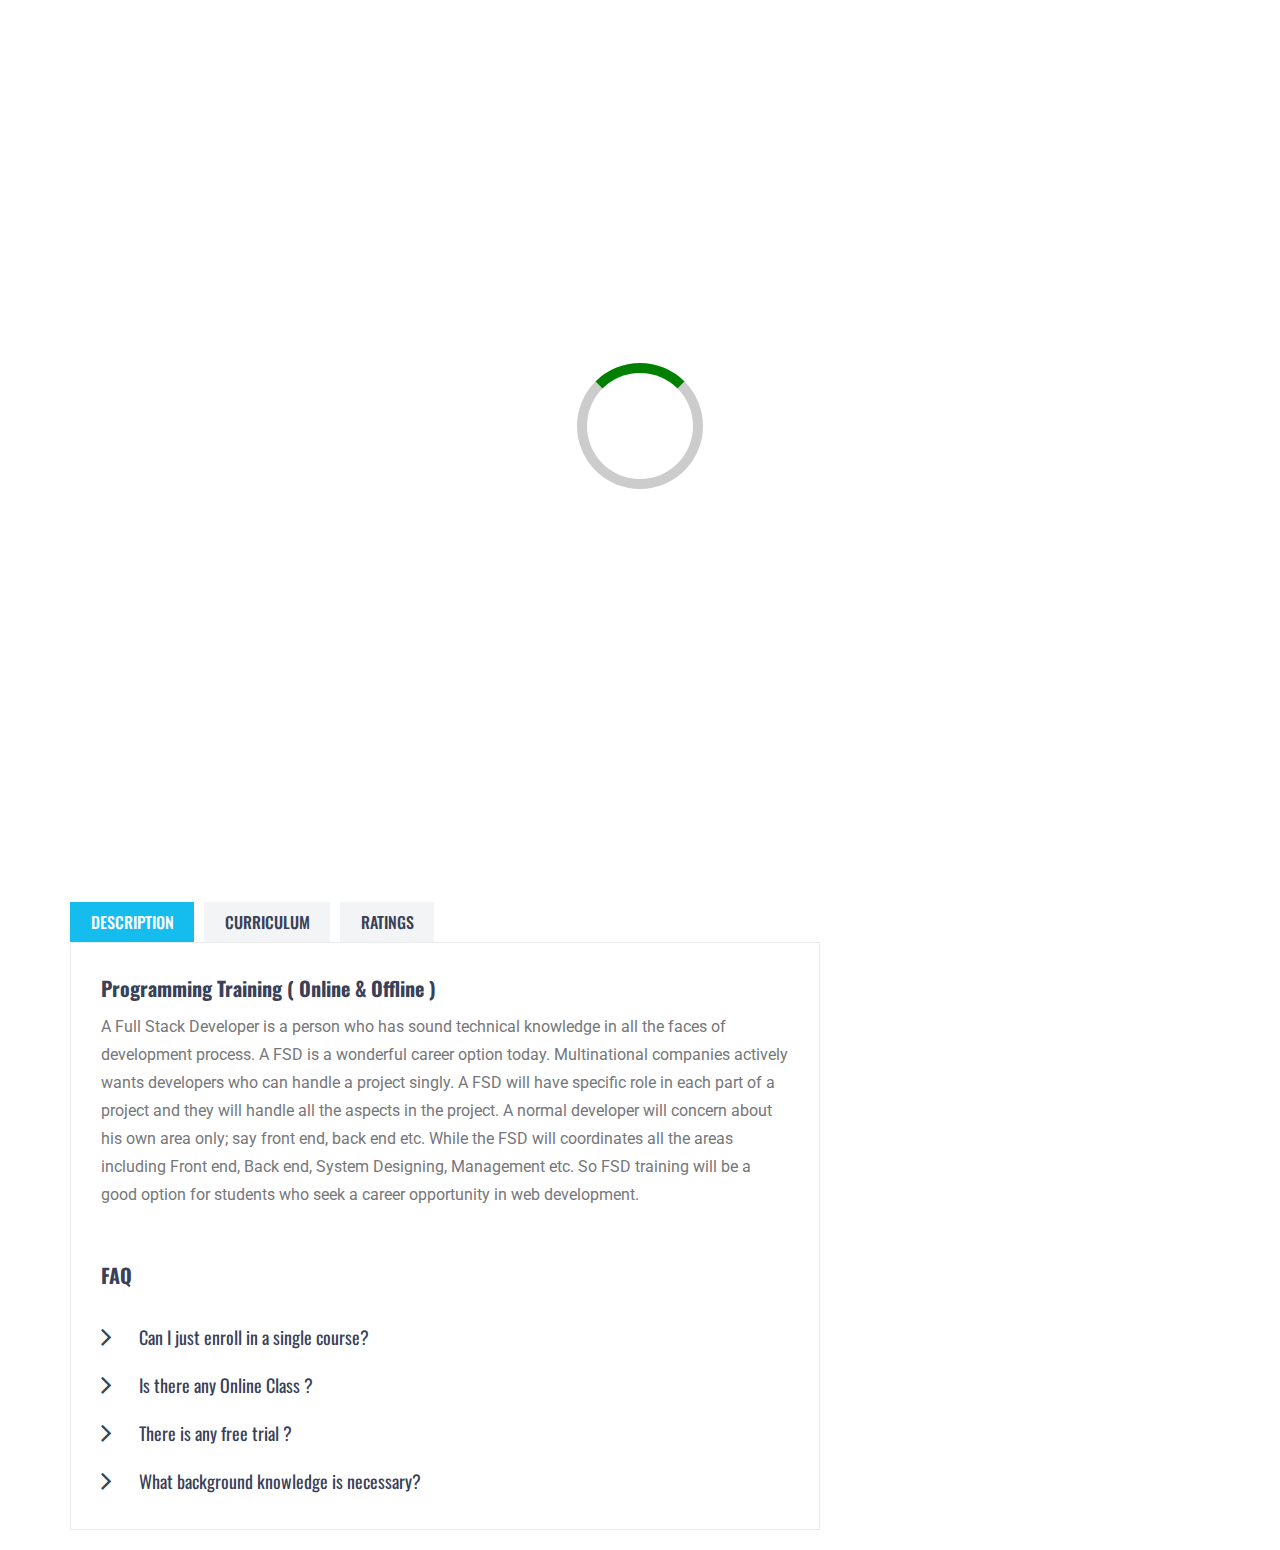
<file: programming.html>
<!DOCTYPE html>
<html lang="en">

<head>
	<title>i BIM</title>
	<meta charset="utf-8">
	<meta http-equiv="X-UA-Compatible" content="IE=edge">
	<meta name="description" content="Infonic project">
	<meta name="viewport" content="width=device-width, initial-scale=1">
	<link rel="stylesheet" type="text/css" href="styles/bootstrap4/bootstrap.min.css">
	<link href="plugins/font-awesome-4.7.0/css/font-awesome.min.css" rel="stylesheet" type="text/css">
	<link href="plugins/colorbox/colorbox.css" rel="stylesheet" type="text/css">
	<link rel="stylesheet" type="text/css" href="plugins/OwlCarousel2-2.2.1/owl.carousel.css">
	<link rel="stylesheet" type="text/css" href="plugins/OwlCarousel2-2.2.1/owl.theme.default.css">
	<link rel="stylesheet" type="text/css" href="plugins/OwlCarousel2-2.2.1/animate.css">
	<link rel="stylesheet" type="text/css" href="styles/course.css">
	<link rel="stylesheet" type="text/css" href="styles/course_responsive.css">
	 <link rel="icon" href="images/favicon.png" />
</head>

<body>
	<div id="preloader">
		<div id="container" class="container-preloader">
		  <div class="animation-preloader">
			<div class="spinner"></div>
			
		  </div>	
		  <div class="loader-section section-left"></div>
		  <div class="loader-section section-right"></div>
		</div>
	</div>	
	

	<div class="super_container">

		<!-- Header -->

		<header class="header">



			<!-- Header Content -->
			<div class="header_container">
				<div class="container">
					<div class="row">
						<div class="col">
							<div class="header_content d-flex flex-row align-items-center justify-content-start">
								<div class="logo_container">
									<a href="#">
										<div class="logo_text"><img src="images/image.png" alt="" width="140" height="71"/></div>
									</a>
								</div>
								<nav class="main_nav_contaner ml-auto">
									<ul class="main_nav">
										<li><a href="index.html">HOME</a></li>
										<li><a href="about.html">ABOUT</a></li>

										<li><a href="journey.html">JOURNEY</a></li

										<li><a href="contact.html">CONTACT</a></li>
									</ul>


									<!-- Hamburger -->


									<div class="hamburger menu_mm">
										<i class="fa fa-bars menu_mm" aria-hidden="true"></i>
									</div>
								</nav>

							</div>
						</div>
					</div>
				</div>
			</div>

			<!-- Header Search Panel -->
			
		</header>

		<!-- Menu -->

		<div class="menu d-flex flex-column align-items-end justify-content-start text-right menu_mm trans_400">
			<div class="menu_close_container"><div class="menu_close"><div></div><div></div></div></div>
			
			<nav class="menu_nav">
				<ul class="menu_mm">
					<li class="menu_mm"><a  href="index.html"><h2>HOME</h2></a></li><br>
					<li class="menu_mm"><a href="about.html"><h2>ABOUT</h2></a></li><br>
				
				
					<li class="menu_mm"><a href="journey.html"><h2>JOURNEY</h2></a></li><br>
					<li class="menu_mm"><a href="contact.html"><h2>CONTACT</h2></a></li><br>
				</ul>
			</nav>
		</div>

		<!-- Home -->

		<div class="home">
			<div class="breadcrumbs_container">
				<div class="container">
					<div class="row">
						<div class="col">
							<div class="breadcrumbs">
								<ul>
									<li><a href="index.html">HOME</a></li>

									<li>Course Details</li>
								</ul>
							</div>
						</div>
					</div>
				</div>
			</div>
		</div>

		<!-- Course -->

		<div class="course">
			<div class="container">
				<div class="row">

					<!-- Course -->
					<div class="col-lg-8">

						<div class="course_container">
							<div class="course_title">Programming</div>
							<div
								class="course_info d-flex flex-lg-row flex-md-row flex-column align-items-lg-center align-items-start justify-content-start">

								<!-- Course Info Item -->
								<div class="course_info_item">

									<div class="course_info_title  ">
										
								
									Mentor:
								
								    </div>
									<div class="course_info_text"><a href="#">Nimesh .M</a></div>
								</div>

								<!-- Course Info Item -->
								<div class="course_info_item">
									<div class="course_info_title">Quality:</div>
									<div class="rating_r rating_r_4"><i></i><i></i><i></i><i></i><i></i></div>
								</div>

								<!-- Course Info Item -->
								<div class="course_info_item">
									<div class="course_info_title">Categories:</div>
									<div class="course_info_text"><a href="#">Computer</a></div>
								</div>

							</div>

							<!-- Course Image -->
							<div class="course_image"><img src="images/programming-f.jpeg" alt=""></div>

							<!-- Course Tabs -->
							<div class="course_tabs_container">
								<div class="tabs d-flex flex-row align-items-center justify-content-start">
									<div class="tab active">description</div>
									<div class="tab">curriculum</div>
									<div class="tab">ratings</div>
								</div>
								<div class="tab_panels">

									<!-- Description -->
									<div class="tab_panel active">
										<div class="tab_panel_title">Programming Training ( Online & Offline )</div>
										<div class="tab_panel_content">
											<div class="tab_panel_text">
												<p>A Full Stack Developer is a person who has sound technical knowledge
													in all the faces of
													development process. A FSD is a wonderful career option today.
													Multinational companies actively
													wants developers who can handle a project singly. A FSD will have
													specific role in each part of a
													project and they will handle all the aspects in the project.
													A normal developer will concern about his own area only; say front
													end, back end etc.
													While the FSD will coordinates all the areas including Front end,
													Back end, System Designing,
													Management etc.
													So FSD training will be a good option for students who seek a career
													opportunity in web
													development.</p>
											</div>
											

											<div class="tab_panel_faq">
												<div class="tab_panel_title">FAQ</div>

												<!-- Accordions -->
												<div class="accordions">

													<div class="elements_accordions">

														<div class="accordion_container">
															<div class="accordion d-flex flex-row align-items-center">
																<div>Can I just enroll in a single course?</div>
															</div>
															<div class="accordion_panel">
																<p>Yes</p>
															</div>
														</div>

														<div class="accordion_container">
															<div class="accordion d-flex flex-row align-items-center ">
																<div> Is there any Online Class ?</div>
															</div>
															<div class="accordion_panel">
																<p>You can either join Offline or Online. </p>
															</div>
														</div>

														<div class="accordion_container">
															<div class="accordion d-flex flex-row align-items-center">
																<div>There is any free trial ?</div>
															</div>
															<div class="accordion_panel">
																<p>Yes, first 5 day</p>
															</div>
														</div>

														<div class="accordion_container">
															<div class="accordion d-flex flex-row align-items-center">
																<div>What background knowledge is necessary?</div>
															</div>
															<div class="accordion_panel">
																<p>Yes, you need a diploma or engineering and most
																	importantly interest to learn.</p>
															</div>
														</div>

													</div>

												</div>
											</div>
										</div>
									</div>

									<!-- Curriculum -->
									<div class="tab_panel tab_panel_2">
										<div class="tab_panel_content">
											<div class="tab_panel_title">Programming Course</div>
											<div class="tab_panel_content">
												<div class="tab_panel_text">
													<p>We are guide you from very fundamendal to 100% placement
														assistance.
														Course contents are .</p>
												</div>

												<!-- Dropdowns -->
												<ul class="dropdowns">
													<li class="has_children">
														<div class="dropdown_item">
															<div class="dropdown_item_title"><span>Module 1</span>
															</div>
															<div class="dropdown_item_text">

															</div>
														</div>
														<ul>
															<li>
																<div class="dropdown_item">

																	<div class="dropdown_item_text">
																		<p>
																			Planning & Research
																			, Case study
																			, Setting up environment
																			, Requirement Analysis & design
																			, Feasibility study
																		</p>
																	</div>
																</div>
															</li>

														</ul>
													</li>
													<li class="has_children">
														<div class="dropdown_item">
															<div class="dropdown_item_title"><span>Module 2</span>
															</div>
															<div class="dropdown_item_text">

															</div>
														</div>
														<ul>
															<li>
																<div class="dropdown_item">

																	<div class="dropdown_item_text">
																		<p>
																			HTML
																			, CSS
																			, AJAX
																			, JS
																			, jQuery
																		</p>
																	</div>
																</div>
															</li>

														</ul>
													</li>
													<li class="has_children">
														<div class="dropdown_item">
															<div class="dropdown_item_title"><span>Module 3</span>
															</div>
															<div class="dropdown_item_text">

															</div>
														</div>
														<ul>
															<li>
																<div class="dropdown_item">

																	<div class="dropdown_item_text">
																		<p>
																			Template Design
																			, UI Design
																			, State Diagrams
																			, Different life cycle models
																		</p>
																	</div>
																</div>
															</li>

														</ul>
													</li>
													<li class="has_children">
														<div class="dropdown_item">
															<div class="dropdown_item_title"><span>Module 4</span>
															</div>
															<div class="dropdown_item_text">

															</div>
														</div>
														<ul>
															<li>
																<div class="dropdown_item">

																	<div class="dropdown_item_text">
																		<p>
																			Python Core Coding Concepts/PHP Core coding
																			Concepts
																			, Embedding PHP/Python in HTML
																			, Object Oriented Coding
																			, MVC with Laravel
																		</p>
																	</div>
																</div>
															</li>

														</ul>

													</li>
													<li class="has_children">
														<div class="dropdown_item">
															<div class="dropdown_item_title"><span>Module 5</span>
															</div>
															<div class="dropdown_item_text">

															</div>
														</div>
														<ul>
															<li>
																<div class="dropdown_item">

																	<div class="dropdown_item_text">
																		<p>
																			Relational Database Concepts
																			, Designing of Databases
																			, MySQL DB with PHP/Python
																			, Advanced querying technoques
																		</p>
																	</div>
																</div>
															</li>

														</ul>

													</li>
													<li class="has_children">
														<div class="dropdown_item">
															<div class="dropdown_item_title"><span>Module 6</span>
															</div>
															<div class="dropdown_item_text">

															</div>
														</div>
														<ul>
															<li>
																<div class="dropdown_item">

																	<div class="dropdown_item_text">
																		<p>
																			Implementation
																			, Testing & Demo
																			, Documentation
																			, Maintenance
																		</p>
																	</div>
																</div>
															</li>

														</ul>

													</li>
												</ul>
											</div>
										</div>
									</div>

									<!-- Reviews -->
									<div class="tab_panel tab_panel_3">
										<div class="tab_panel_title">Course Rating</div>

										<!-- Rating -->
										<div class="review_rating_container">
											<div class="review_rating">
												<div class="review_rating_num">4.85</div>
												<div class="review_rating_stars">
													<div class="rating_r rating_r_4"><i></i><i></i><i></i><i></i><i></i>
													</div>
												</div>

											</div>
											<div class="review_rating_bars">
												<ul>
													<li><span>5 Star</span>
														<div class="review_rating_bar">
															<div style="width:100%;"></div>
														</div>
													</li>
													<li><span>4 Star</span>
														<div class="review_rating_bar">
															<div style="width:75%;"></div>
														</div>
													</li>
													<li><span>3 Star</span>
														<div class="review_rating_bar">
															<div style="width:62%;"></div>
														</div>
													</li>
													<li><span>2 Star</span>
														<div class="review_rating_bar">
															<div style="width:10%;"></div>
														</div>
													</li>
													<li><span>1 Star</span>
														<div class="review_rating_bar">
															<div style="width:3%;"></div>
														</div>
													</li>
												</ul>
											</div>
										</div>

										<!-- Comments -->
										<div class="comments_container">


										</div>
									</div>

								</div>
							</div>
						</div>
					</div>

					<!-- Course Sidebar -->
					<div class="col-lg-4">
						<div class="sidebar">

							<!-- Feature -->
							

							<!-- Feature -->
							<div class="sidebar_section">
								<div class="sidebar_section_title">Mentor</div>
								<div class="sidebar_teacher">
									<div class="teacher_title_container d-flex flex-row align-items-center justify-content-start">
										<div class="teacher_image"><img src="images/nimesh0.jpeg" alt=""></div>
										<div class="teacher_title">
											<div class="teacher_name"><a href="#">Nimesh .M</a></div>
											<div class="teacher_position">Full-Stack Developer </div>
										</div>
									</div>
									<div class="teacher_meta_container">
										<!-- Teacher Rating -->
										<div
											class="teacher_meta d-flex flex-row align-items-center justify-content-start">
											<div class="teacher_meta_title">Average Rating:</div>
											<div class="teacher_meta_text ml-auto"><span>4.7</span><i class="fa fa-star"
													aria-hidden="true"></i></div>
										</div>



									</div>
									<div class="teacher_info">
										<div class="textContainerBim">
										<p>A well-organized professional with proven teaching and guiding abilities, who is passionate about sharing his experience, skills, and knowledge, to provide a great opportunity for your career advancement.</p>
									</div>
								</div>
								</div>
							</div>

							<!-- Latest Course -->
							<div class="sidebar_section">

							</div>

						</div>
					</div>
				</div>
			</div>
		</div>

		<!-- Newsletter -->


		<!-- Footer -->

		
	</div>
	</div>
	 
    <script>
		setTimeout(function() {
		  $('#container').fadeToggle();
		 
		  
		}, 1500);
	  
		</script>
	   
		<script src='https://cdnjs.cloudflare.com/ajax/libs/jquery/3.3.1/jquery.min.js'></script>

	<script src="js/jquery-3.2.1.min.js"></script>
	<script src="styles/bootstrap4/popper.js"></script>
	<script src="styles/bootstrap4/bootstrap.min.js"></script>
	<script src="plugins/OwlCarousel2-2.2.1/owl.carousel.js"></script>
	<script src="plugins/easing/easing.js"></script>
	<script src="plugins/parallax-js-master/parallax.min.js"></script>
	<script src="plugins/colorbox/jquery.colorbox-min.js"></script>
	<script src="js/course.js"></script>
</body>

</html>
</file>
<file: styles/main_styles.css>
@charset "utf-8";
/* CSS Document */

/******************************

[Table of Contents]

1. Fonts
2. Body and some general stuff
3. Header
	3.1 Top Bar
	3.2 Header Content
	3.3 Logo
	3.4 Main Nav
	3.5 Hamburger
4. Menu
5. Section
6. Home
7. Features
8. Courses
9. Counter
10. Events
11. Team
12. News
13. Newsletter
14. Footer



******************************/

/***********
1. Fonts
***********/

@import url('https://fonts.googleapis.com/css2?family=Lato:ital,wght@0,700;1,700&family=Oswald&family=Roboto&family=Rubik:ital,wght@1,500&display=swap');

/*********************************
2. Body and some general stuff
*********************************/

* {
	margin: 0;
	padding: 0;

	-webkit-font-smoothing: antialiased;
	-webkit-text-shadow: rgba(0, 0, 0, .01) 0 0 1px;
	text-shadow: rgba(0, 0, 0, .01) 0 0 1px;
}


body {

	font-family: 'Oswald', sans-serif;
	font-size: 14px;
	font-weight: 400;
	background: #FFFFFF;
	color: #a5a5a5;
}






* {
	box-sizing: border-box;
	margin: 0;
	padding: 0;
}

body {
	background: #ddd;
	height: 100%;
	overflow-x: hidden;
}

.text {
	color: brown;
	font-size: 220px;
	text-align: center;
}

.open {
	color: green;
	background: #000;
	padding: 10px;
	border-radius: 20px;
}

/* Preloader */
.container-preloader {
	align-items: center;
	cursor: none;
	display: flex;
	height: 100%;
	justify-content: center;
	position: fixed;
	left: 0;
	top: 0;
	width: 100%;
	z-index: 900;
}

.container-preloader .animation-preloader {
	position: absolute;
	z-index: 100;
}

/* Spinner Loading */
.container-preloader .animation-preloader .spinner {
	animation: spinner 1s infinite linear;
	border-radius: 50%;
	border: 10px solid rgba(0, 0, 0, 0.2);
	border-top-color: green;
	/* It is not in alphabetical order so that you do not overwrite it */
	height: 9em;
	margin: 0 auto 3.5em auto;
	width: 9em;
}

/* Loading text */
.container-preloader .animation-preloader .txt-loading {
	font: bold 5em 'Montserrat', sans-serif;
	text-align: center;
	user-select: none;
}

.container-preloader .animation-preloader .txt-loading .characters:before {
	animation: characters 4s infinite;
	color: #1d8905;
	content: attr(preloader-text);
	left: 0;
	opacity: 0;
	position: absolute;
	top: 0;
	transform: rotateY(-90deg);
}

.container-preloader .animation-preloader .txt-loading .characters {
	color: rgba(0, 0, 0, 0.2);
	position: relative;
}

.container-preloader .animation-preloader .txt-loading .characters:nth-child(2):before {
	animation-delay: 0.2s;
}

.container-preloader .animation-preloader .txt-loading .characters:nth-child(3):before {
	animation-delay: 0.4s;
}

.container-preloader .animation-preloader .txt-loading .characters:nth-child(4):before {
	animation-delay: 0.6s;
}

.container-preloader .animation-preloader .txt-loading .characters:nth-child(5):before {
	animation-delay: 0.8s;
}

.container-preloader .animation-preloader .txt-loading .characters:nth-child(6):before {
	animation-delay: 1s;
}

.container-preloader .animation-preloader .txt-loading .characters:nth-child(7):before {
	animation-delay: 1.2s;
}

.container-preloader .loader-section {
	background-color: #ffffff;
	height: 100%;
	position: fixed;
	top: 0;
	width: calc(50% + 1px);
}

.container-preloader .loader-section.section-left {
	left: 0;
}

.container-preloader .loader-section.section-right {
	right: 0;
}

/* Fade effect on loading animation */
.loaded .animation-preloader {
	opacity: 0;
	transition: 0.3s ease-out;
}

/* Curtain effect */
.loaded .loader-section.section-left {
	transform: translateX(-101%);
	transition: 0.7s 0.3s all cubic-bezier(0.1, 0.1, 0.1, 1.000);
}

.loaded .loader-section.section-right {
	transform: translateX(101%);
	transition: 0.7s 0.3s all cubic-bezier(0.1, 0.1, 0.1, 1.000);
}

/* Animation of the preloader */
@keyframes spinner {
	to {
		transform: rotateZ(360deg);
	}
}

/* Animation of letters loading from the preloader */
@keyframes characters {

	0%,
	75%,
	100% {
		opacity: 0;
		transform: rotateY(-90deg);
	}

	25%,
	50% {
		opacity: 1;
		transform: rotateY(0deg);
	}
}

/* Laptop size back (laptop, tablet, cell phone) */
@media screen and (max-width: 767px) {

	/* Preloader */
	/* Spinner Loading */
	.container-preloader .animation-preloader .spinner {
		height: 8em;
		width: 8em;
	}

	/* Text Loading */
	.container-preloader .animation-preloader .txt-loading {
		font: bold 3.5em 'Montserrat', sans-serif;
	}
}

@media screen and (max-width: 500px) {

	/* Prelaoder */
	/* Spinner Loading */
	.container-preloader .animation-preloader .spinner {
		height: 7em;
		width: 7em;
	}

	/*Loading text */
	.container-preloader .animation-preloader .txt-loading {
		font: bold 2em 'Montserrat', sans-serif;
	}
}

.origin {
	text-decoration: none;
	font-size: 45px;
}











div {
	display: block;
	position: relative;
	-webkit-box-sizing: border-box;
	-moz-box-sizing: border-box;
	box-sizing: border-box;
}



ul {
	list-style: none;
	margin-bottom: 0px;
}

p {
	font-family: 'Roboto', sans-serif;
	font-size: 25px;
	line-height: 1.85;
	font-weight: 400;
	color: #545454;
	-webkit-font-smoothing: antialiased;
	-webkit-text-shadow: rgba(0, 0, 0, .01) 0 0 1px;
	text-shadow: rgba(0, 0, 0, .01) 0 0 1px;
}

p a {

	display: inline;
	position: relative;
	color: inherit;
	border-bottom: solid 1px #ffa07f;
	-webkit-transition: all 200ms ease;
	-moz-transition: all 200ms ease;
	-ms-transition: all 200ms ease;
	-o-transition: all 200ms ease;
	transition: all 200ms ease;
}

p:last-of-type {
	margin-bottom: 0;
}

a,
a:hover,
a:visited,
a:active,
a:link {

	text-decoration: none;
	-webkit-font-smoothing: antialiased;
	-webkit-text-shadow: rgba(215, 211, 211, 0.01) 0 0 1px;
	text-shadow: rgba(181, 175, 175, 0.01) 0 0 1px;
}

p a:active {
	position: relative;
	color: #FF6347;
}

p a:hover {
	color: #FFFFFF;
	background: #ffa07f;
}

p a:hover::after {
	opacity: 0.2;
}

::selection {}

p::selection {}

h1 {
	font-size: 48px;
}

h2 {
	letter-spacing: .1em;
	font-size: 35px;
}

h3 {
	font-size: 24px;
}

h4 {
	font-size: 18px;
}

h5 {
	font-size: 14px;
}

h1,
h2,
h3,
h4,
h5,
h6 {
	font-family: 'Oswald', sans-serif;
	font-weight: 700;
	-webkit-font-smoothing: antialiased;
	-webkit-text-shadow: rgba(0, 0, 0, .01) 0 0 1px;
	text-shadow: rgba(0, 0, 0, .01) 0 0 1px;
	color: #384158;
	margin-bottom: 0;
}

h1::selection,
h2::selection,
h3::selection,
h4::selection,
h5::selection,
h6::selection {}

.form-control {
	color: #db5246;
}

section {
	display: block;
	position: relative;
	box-sizing: border-box;
}

.clear {
	clear: both;
}

.clearfix::before,
.clearfix::after {
	content: "";
	display: table;
}

.clearfix::after {
	clear: both;
}

.clearfix {
	zoom: 1;
}

.float_left {
	float: left;
}

.float_right {
	float: right;
}

.trans_200 {
	-webkit-transition: all 200ms ease;
	-moz-transition: all 200ms ease;
	-ms-transition: all 200ms ease;
	-o-transition: all 200ms ease;
	transition: all 200ms ease;
}

.trans_300 {
	-webkit-transition: all 300ms ease;
	-moz-transition: all 300ms ease;
	-ms-transition: all 300ms ease;
	-o-transition: all 300ms ease;
	transition: all 300ms ease;
}

.trans_400 {
	-webkit-transition: all 400ms ease;
	-moz-transition: all 400ms ease;
	-ms-transition: all 400ms ease;
	-o-transition: all 400ms ease;
	transition: all 400ms ease;
}

.trans_500 {
	-webkit-transition: all 500ms ease;
	-moz-transition: all 500ms ease;
	-ms-transition: all 500ms ease;
	-o-transition: all 500ms ease;
	transition: all 500ms ease;
}

.fill_height {
	height: 100%;
}

.super_container {
	width: 100%;
	overflow: hidden;
}

.prlx_parent {
	overflow: hidden;
}

.prlx {
	height: 130% !important;
}

.parallax-window {
	min-height: 400px;
	background: transparent;
}

.nopadding {
	padding: 0px !important;
}

/*********************************
3. Header
*********************************/

.header {
	position: fixed;
	top: 0;
	left: 0;
	width: 100%;
	z-index: 100;
	box-shadow: 0px 5px 20px rgba(0, 0, 0, 0.05);
	-webkit-transition: all 200ms ease;
	-moz-transition: all 200ms ease;
	-ms-transition: all 200ms ease;
	-o-transition: all 200ms ease;
	transition: all 200ms ease;
}

.header.scrolled {
	top: 0px;
}

/*********************************
3.1 Top Bar
*********************************/

.top_bar {
	width: 100%;
	background: #14bdee;
}

.header.scrolled .top_bar {}

.top_bar_container {
	width: 100%;
	height: 100%;
}

.top_bar_content {
	width: 100%;
	height: 40px;
}

.top_bar_contact_list li {
	display: inline-block;
}

.question {
	font-family: 'Oswald', sans-serif;
	font-size: 14px;
	color: #FFFFFF;
	margin-left: 0px;
}

.top_bar_contact_list li i,
.top_bar_contact_list li>div {
	display: inline-block;
	font-size: 14px;
	color: #FFFFFF;
}

.top_bar_contact_list li>div {
	margin-left: 1px;
}

.top_bar_contact_list li:not(:last-child) {
	margin-right: 21px;
}

.top_bar_login {
	height: 100%;
}

.login_button {
	width: 160px;
	height: 100%;
	background: #f3f3f3;
	text-align: center;
}

.login_button a {
	display: block;
	font-size: 14px;
	font-weight: 500;
	line-height: 40px;
	color: #384158;
}

/*********************************
3.2 Header Content
*********************************/

.header_container {
	width: 100%;
	background: #FFFFFF;
}

.header_content {
	height: 90px;
	-webkit-transition: all 200ms ease;
	-moz-transition: all 200ms ease;
	-ms-transition: all 200ms ease;
	-o-transition: all 200ms ease;
	transition: all 200ms ease;
}

.header.scrolled .header_content {
	height: 80px;
}

/*********************************
3.3 Logo
*********************************/

.logo,
.logo_text {
	display: inline-block;
}

.logo {
	width: 60px;
	height: 60px;
	-webkit-transition: all 200ms ease;
	-moz-transition: all 200ms ease;
	-ms-transition: all 200ms ease;
	-o-transition: all 200ms ease;
	transition: all 200ms ease;
}

.logo img {
	max-width: 100%;
}

.logo_text {
	font-family: 'Oswald', sans-serif;
	font-size: 36px;
	font-weight: 700;
	line-height: 0.75;
	color: #384158;
	vertical-align: middle;
	margin-left: 7px;
	-webkit-transition: all 200ms ease;
	-moz-transition: all 200ms ease;
	-ms-transition: all 200ms ease;
	-o-transition: all 200ms ease;
	transition: all 200ms ease;
}

.logo_text span {
	color: #14bdee;
}

.header.scrolled .logo {
	width: 40px;
	height: 40px;
}

.header.scrolled .logo_text {
	font-size: 24px;
}

/*********************************
3.4 Main Nav
*********************************/

.main_nav_contaner {}

.main_nav,
.search_button,
.shopping_cart {
	display: inline-block;
}

.main_nav li {
	display: inline-block;
	position: relative;
}

.main_nav li:not(:last-child) {
	margin-right: 44px;
}

.main_nav li a {
	font-size: 18px;
	font-weight: 500;
	color: #384158;
	-webkit-transition: all 200ms ease;
	-moz-transition: all 200ms ease;
	-ms-transition: all 200ms ease;
	-o-transition: all 200ms ease;
	transition: all 200ms ease;
}

.main_nav li a:hover,
.main_nav li.active a {
	color: #14bdee;
}

.main_nav li.active::after {
	display: block;
	position: absolute;
	bottom: -2px;
	left: 0;
	width: 100%;
	height: 2px;
	background: #14bdee;
	content: '';
}

.search_button {
	margin-left: 46px;
	cursor: pointer;
}

.shopping_cart {
	margin-left: 23px;
	cursor: pointer;
}

.search_button i,
.shopping_cart i {
	font-size: 18px;
	color: #181818;
	-webkit-transition: all 200ms ease;
	-moz-transition: all 200ms ease;
	-ms-transition: all 200ms ease;
	-o-transition: all 200ms ease;
	transition: all 200ms ease;
}

.search_button:hover i,
.shopping_cart:hover i {
	color: #14bdee;
}

.header_search_form {
	display: block;
	position: relative;
	width: 40%;
}

.header_search_container {
	position: absolute;
	bottom: 0px;
	left: 0px;
	width: 100%;
	background: #14bdee;
	z-index: -1;
	opacity: 0;
	-webkit-transition: all 400ms ease;
	-moz-transition: all 400ms ease;
	-ms-transition: all 400ms ease;
	-o-transition: all 400ms ease;
	transition: all 400ms ease;
}

.header_search_container.active {
	bottom: -73px;
	opacity: 1;
}

.header_search_content {
	width: 100%;
	height: 73px;
}

.search_input {
	width: 100%;
	height: 40px;
	border: none;
	outline: none;
	padding-left: 20px;
}

.header_search_button {
	position: absolute;
	top: 0;
	right: 0;
	width: 40px;
	height: 100%;
	border: none;
	outline: none;
	cursor: pointer;
}

/*********************************
3.5 Hamburger
*********************************/

.hamburger_container {}

.hamburger {
	display: none;
	cursor: pointer;
}

.hamburger i {
	font-size: 20px;
	color: #353535;
	-webkit-transition: all 200ms ease;
	-moz-transition: all 200ms ease;
	-ms-transition: all 200ms ease;
	-o-transition: all 200ms ease;
	transition: all 200ms ease;
}

.hamburger:hover i {
	color: #14bdee;
}

/*********************************
4. Menu
*********************************/

.menu {
	position: fixed;
	top: 0;
	right: -400px;
	width: 400px;
	height: 100vh;
	background: #FFFFFF;
	z-index: 101;
	padding-right: 60px;
	padding-top: 87px;
	padding-left: 50px;
}

.menu .logo a {
	color: #000000;
}

.menu.active {
	right: 0;
}

.menu_close_container {
	position: absolute;
	top: 30px;
	right: 60px;
	width: 18px;
	height: 18px;
	transform-origin: center center;
	-webkit-transform: rotate(45deg);
	-moz-transform: rotate(45deg);
	-ms-transform: rotate(45deg);
	-o-transform: rotate(45deg);
	transform: rotate(45deg);
	cursor: pointer;
}

.menu_close {
	width: 100%;
	height: 100%;
	transform-style: preserve-3D;
}

.menu_close div {
	width: 100%;
	height: 2px;
	background: #232323;
	top: 8px;
	-webkit-transition: all 200ms ease;
	-moz-transition: all 200ms ease;
	-ms-transition: all 200ms ease;
	-o-transition: all 200ms ease;
	transition: all 200ms ease;
}

.menu_close div:last-of-type {
	-webkit-transform: rotate(90deg) translateX(-2px);
	-moz-transform: rotate(90deg) translateX(-2px);
	-ms-transform: rotate(90deg) translateX(-2px);
	-o-transform: rotate(90deg) translateX(-2px);
	transform: rotate(90deg) translateX(-2px);
	transform-origin: center;
}

.menu_close:hover div {
	background: #937c6f;
}

.menu .logo {
	margin-bottom: 60px;
}

.menu_nav ul li {
	margin-bottom: 9px;
}

.menu_nav ul li a {
	font-family: 'Oswald', sans-serif;
	font-size: 14px;
	text-transform: uppercase;
	color: rgba(0, 0, 0, 1);
	font-weight: 700;
	letter-spacing: 0.2em;
	-webkit-transition: all 200ms ease;
	-moz-transition: all 200ms ease;
	-ms-transition: all 200ms ease;
	-o-transition: all 200ms ease;
	transition: all 200ms ease;
}

.menu_nav ul li a:hover {
	color: #14bdee;
}

.menu .search {
	width: 100%;
	margin-bottom: 67px;
}

.search {
	display: inline-block;
	width: 400px;
	-webkit-transform: translateY(2px);
	-moz-transform: translateY(2px);
	-ms-transform: translateY(2px);
	-o-transform: translateY(2px);
	transform: translateY(2px);
}

.menu .header_search_form {
	width: 100%;
}

.search form {
	position: relative;
}

.menu .search_input {
	width: 100%;
	height: 40px;
	background: rgba(0, 0, 0, 0.1);
	border-radius: 3px;
	border: none;
	outline: none;
	padding-left: 15px;
	color: rgba(0, 0, 0, 0.5);
}

.menu .search_input::-webkit-input-placeholder {
	font-family: 'Oswald', sans-serif;
	font-size: 14px !important;
	font-weight: 400 !important;
	color: rgba(0, 0, 0, 0.4) !important;
}

.menu .search_input:-moz-placeholder {
	font-family: 'Oswald', sans-serif;
	font-size: 14px !important;
	font-weight: 400 !important;
	color: rgba(0, 0, 0, 0.4) !important;
}

.menu .search_input::-moz-placeholder {
	font-family: 'Oswald', sans-serif;
	font-size: 14px !important;
	font-weight: 400 !important;
	color: rgba(0, 0, 0, 0.4) !important;
}

.menu .search_input:-ms-input-placeholder {
	font-family: 'Oswald', sans-serif;
	font-size: 14px !important;
	font-weight: 400 !important;
	color: rgba(0, 0, 0, 0.4) !important;
}

.menu .search_input::input-placeholder {
	font-family: 'Oswald', sans-serif;
	font-size: 14px !important;
	font-weight: 400 !important;
	color: rgba(0, 0, 0, 0.4) !important;
}

/*********************************
5. Section
*********************************/

.section_title_container {
	max-width: 900px;
	margin: 0 auto;
}

.section_title {
	line-height: 1.2;
}

.sub_text {
	font-size: 34;
	color: #000;
}

.section_subtitle {

	font-size: 34px;
	line-height: 1.85;
	margin-top: 24px;
}

.section_background {
	position: absolute;
	top: 0;
	left: 0;
	width: 100%;
	height: 100%;
}

/*********************************
6. Home
*********************************/

.home {
	width: 100%;
	height: 70vh;
	color: #000;
}

.home_slider_container {
	width: 100%;
	height: 100%;
}

.home_slider {
	width: 100%;
	height: 100%;
}

.home_slider_background {
	position: absolute;
	top: 0;
	left: 0;
	width: 100%;
	height: 100%;
	background-repeat: no-repeat;
	background-size: cover;
	background-position: center center;
}

.home_slider_content {
	position: absolute;
	top: 41%;
	left: 0;
	width: 100%;
	height: auto;
}

.home_slider_title {
	font-family: 'Oswald', sans-serif;
	font-size: 60px;
	font-weight: 700;
	line-height: 1.2;
	color: #384158;
}

.home_slider_subtitle {
	font-size: 24px;
	color: #76777a;
	margin-top: 9px;
}

.home_slider_form_container {
	width: 832px;
	margin: 0 auto;
	margin-top: 35px;
}

.home_search_form div {
	width: calc(100% - 140px);
	height: 46px;
	background: #FFFFFF;
	border-radius: 3px;
}

.home_search_input {
	width: 33.33333333%;
	border: none;
	outline: none;
	height: 25px;
	padding-left: 20px;
}

.home_search_input:not(:last-child) {
	border-right: solid 1px #e5e5e5;
}

.home_search_input::-webkit-input-placeholder {
	font-family: 'Oswald', sans-serif;
	font-size: 14px !important;
	font-weight: 400 !important;
	color: #b5b8be !important;
}

.home_search_input:-moz-placeholder {
	font-family: 'Oswald', sans-serif;
	font-size: 14px !important;
	font-weight: 400 !important;
	color: #b5b8be !important;
}

.home_search_input::-moz-placeholder {
	font-family: 'Oswald', sans-serif;
	font-size: 14px !important;
	font-weight: 400 !important;
	color: #b5b8be !important;
}

.home_search_input:-ms-input-placeholder {
	font-family: 'Oswald', sans-serif;
	font-size: 14px !important;
	font-weight: 400 !important;
	color: #b5b8be !important;
}

.home_search_input::input-placeholder {
	font-family: 'Oswald', sans-serif;
	font-size: 14px !important;
	font-weight: 400 !important;
	color: #b5b8be !important;
}

.dropdown_item_select {
	position: relative;
	-webkit-appearance: none;
	-moz-appearance: none;
	-ms-appearance: none;
	-o-appearance: none;
	appearance: none;
	-webkit-box-shadow: 0px 0px 0px rgba(0, 0, 0, 0);
	-webkit-user-select: none;
	background-image: url(../images/down.png);
	background-position: center right;
	background-repeat: no-repeat;
	padding-right: 20px;
	padding-left: 20px;
}

.home_search_button {
	width: 120px;
	height: 46px;
	background: #14bdee;
	border: none;
	outline: none;
	border-radius: 3px;
	font-size: 14px;
	font-weight: 500;
	color: #FFFFFF;
	text-transform: uppercase;
	letter-spacing: 0.2em;
	cursor: pointer;
}

.home_slider_nav {
	display: none;
	position: absolute;
	top: 55.8%;
	width: 50px;
	background: #b6b7bd;
	border-radius: 50%;
	text-align: center;
	z-index: 10;
	cursor: pointer;
	-webkit-transition: all 200ms ease;
	-moz-transition: all 200ms ease;
	-ms-transition: all 200ms ease;
	-o-transition: all 200ms ease;
	transition: all 200ms ease;
}

.home_slider_prev {
	left: 75px;
}

.home_slider_next {
	right: 75px;
}

.home_slider_nav i {
	line-height: 50px;
	color: #FFFFFF;
	font-size: 22px;
}

.home_slider_nav:hover {
	background: #14bdee;
}

/*********************************
7. Features
*********************************/

.features {
	width: 100%;
	background: #FFFFFF;
	padding-top: 30px;
	padding-bottom: 30px;
}

.features_row {
	margin-top: 55px;
}

.feature {
	width: 100%;
	padding-top: 30px;
	padding-bottom: 28px;
	padding-left: 15px;
	padding-right: 15px;
	background: #FFFFFF;
}

.feature:hover {
	box-shadow: 0px 5px 40px rgba(29, 34, 47, 0.15);
}

.feature_icon {
	height: 55px;
}

.feature_icon img {
	max-width: 100%;
}

.feature_title {
	position: relative;
	font-size: 20px;
	margin-top: 23px;
}

/*********************************
8. Courses
*********************************/

.courses {
	width: 100%;
	padding-top: 30px;
	padding-bottom: 30px;
}

.button-text-custom {
	letter-spacing: .12em;
	margin-top: 8px;
	text-align: center;
	color: white;
}

.courses_row {
	margin-top: 45px;
}

.course {
	width: 100%;
	border-radius: 6px;
	background: #FFFFFF;
	box-shadow: 3px 3px 10px rgba(29, 34, 47, 0.1);
}

.course_image {
	width: 100%;
	border-top-left-radius: 6px;
	border-top-right-radius: 6px;
	overflow: hidden;
}

.course_image img {
	max-width: 100%;
}

.course_body {
	padding-top: 22px;
	padding-left: 30px;
	padding-right: 30px;
	padding-bottom: 23px;
}

.course_title a {
	font-family: 'Oswald', sans-serif;
	font-size: 22px;
	color: #384158;
	-webkit-transition: all 200ms ease;
	-moz-transition: all 200ms ease;
	-ms-transition: all 200ms ease;
	-o-transition: all 200ms ease;
	transition: all 200ms ease;
}

.course_title a:hover {
	color: #14bdee;
}

.course_teacher {
	font-size: 22px;
	font-weight: 400;
	color: #4d4d4d;
	margin-top: 6px;
}

.course_text {
	font-size: 18px;
	letter-spacing: .6px;
	color: #4d4d4d;

}

.course_footer {
	padding-left: 30px;
	padding-right: 30px;
}

.course_footer_content {
	width: 100%;
	border-top: solid 1px #e5e5e5;
	padding-top: 9px;
	padding-bottom: 11px;
}

.course_info {
	display: inline-block;
	font-size: 14px;
	font-weight: 400;
	color: #55555a;
}

.course_info:first-child {
	margin-right: 18px;
}

.course_info i {
	color: #ffc80a;
}

.course_price {
	font-family: 'Oswald', sans-serif;
	font-size: 20px;
	font-weight: 700;
	color: #14bdee;
}

.course_price span {
	font-family: 'Oswald', sans-serif;
	font-size: 14px;
	font-weight: 400;
	text-decoration: line-through;
	color: #b5b8be;
	margin-right: 10px;
}

.courses_button {
	width: 215px;
	height: 50px;
	cursor: pointer;


	border-radius: 3.75rem;
	background: #0cbaf4;
	text-align: center;
	margin: auto;
	margin-top: 20px;
	box-shadow: 0px 5px 40px rgba(29, 34, 47, 0.15);
}

.courses_button:hover {
	box-shadow: 0px 5px 40px rgba(29, 34, 47, 0.45);
}

.courses_button a {

	margin: auto;
	text-align: center;

	font-size: 27px;
	font-weight: 600;
	text-transform: uppercase;
	line-height: 46px;
	color: #ffffff;
}

/*********************************
9. Counter
*********************************/

.counter {
	width: 100%;
	background: #FFFFFF;
	z-index: 2;
}

.counter_background {
	position: absolute;
	top: 0;
	left: 0;
	width: 100%;
	height: 100%;
	background-repeat: no-repeat;
	background-size: cover;
	background-position: center center;
}

.counter_content {
	padding-top: 119px;
	padding-bottom: 125px;
}

.counter_title {
	font-family: 'Oswald', sans-serif;
	color: #FFFFFF;
	font-weight: 700;
}

.counter_text {
	margin-top: 19px;
}

.counter_text p {
	color: #FFFFFF;
}

.milestones {
	margin-top: 39px;
}

.milestone {
	text-align: center;
}

.milestone:not(:last-child)::after {
	display: block;
	position: absolute;
	top: 0;
	right: -45px;
	width: 1px;
	height: 70px;
	background: rgba(255, 255, 255, 0.2);
	content: '';
	-webkit-transform: rotate(30deg);
	-moz-transform: rotate(30deg);
	-ms-transform: rotate(30deg);
	-o-transform: rotate(30deg);
	transform: rotate(30deg);

}

.milestone_counter {
	font-size: 42px;
	font-weight: 700;
	line-height: 0.75;
	color: #14bdee;
}

.milestone_text {
	font-size: 16px;
	font-weight: 400;
	color: #FFFFFF;
	text-transform: uppercase;
	margin-top: 14px;
}

.counter_form {
	position: absolute;
	top: 0;
	right: 30px;
	width: 380px;
	height: 100%;
	background: #FFFFFF;
	padding-left: 40px;
	padding-right: 40px;
	box-shadow: 0px 5px 40px rgba(29, 34, 47, 0.15);
}

.counter_form_content {
	display: block;
	position: relative;
	width: 100%;
	height: 100%;
}

.counter_form_title {
	font-family: 'Oswald', sans-serif;
	font-size: 24px;
	font-weight: 700;
	color: #384158;
	text-transform: uppercase;
	line-height: 0.75;
	margin-bottom: 41px;
}

.counter_input {
	width: 100%;
	height: 46px;
	border: solid 1px #e5e5e5;
	border-radius: 3px;
	padding-left: 20px;
	outline: none;
	color: #384158;
	font-size: 14px;
}

.counter_input:not(:last-child) {
	margin-bottom: 10px;
}

.counter_text_input {
	height: 90px;
	padding-top: 10px;
}

.counter_options {
	position: relative;
	-webkit-appearance: none;
	-moz-appearance: none;
	-ms-appearance: none;
	-o-appearance: none;
	appearance: none;
	-webkit-box-shadow: 0px 0px 0px rgba(0, 0, 0, 0);
	-webkit-user-select: none;
	background-image: url(../images/down.png);
	background-position: center right;
	background-repeat: no-repeat;
}

.counter_input::-webkit-input-placeholder,
.counter_text_input::-webkit-input-placeholder {
	font-size: 14px !important;
	font-weight: 400 !important;
	color: #b5b8be !important;
}

.counter_input:-moz-placeholder,
.counter_text_input:-moz-placeholder {
	font-size: 14px !important;
	font-weight: 400 !important;
	color: #b5b8be !important;
}

.counter_input::-moz-placeholder,
.counter_text_input::-moz-placeholder {
	font-size: 14px !important;
	font-weight: 400 !important;
	color: #b5b8be !important;
}

.counter_input:-ms-input-placeholder,
.counter_text_input:-ms-input-placeholder {
	font-size: 14px !important;
	font-weight: 400 !important;
	color: #b5b8be !important;
}

.counter_input::input-placeholder,
.counter_text_input::input-placeholder {
	font-size: 14px !important;
	font-weight: 400 !important;
	color: #b5b8be !important;
}

.counter_form_button {
	width: 100%;
	height: 46px;
	color: #FFFFFF;
	font-size: 14px;
	font-weight: 500;
	text-transform: uppercase;
	border: none;
	outline: none;
	background: #14bdee;
	cursor: pointer;
	margin-top: 30px;
	box-shadow: 0px 5px 40px rgba(29, 34, 47, 0.15);
	-webkit-transition: all 200ms ease;
	-moz-transition: all 200ms ease;
	-ms-transition: all 200ms ease;
	-o-transition: all 200ms ease;
	transition: all 200ms ease;
}

.counter_form_button:hover {
	box-shadow: 0px 5px 40px rgba(29, 34, 47, 0.45);
}

/*********************************
10. Events
*********************************/

.events {
	width: 100%;
	padding-top: 93px;
	padding-bottom: 70px;
	background: #FFFFFF;
}

.events_row {
	margin-top: 47px;
}

.event_left {
	padding-right: 20px;
}

.event_mid {
	padding-left: 10px;
	padding-right: 10px;
}

.event_right {
	padding-left: 20px;
}

.event_image {
	width: 100%;
	border-radius: 5px;
	overflow: hidden;
}

.event_image img {
	max-width: 100%;
}

.event_body {
	padding-top: 30px;
	padding-bottom: 30px;
}

.event_date {
	box-shadow: 0px 1px 10px rgba(29, 34, 47, 0.1);
}

.event_date>div {
	width: 60px;
	height: 60px;
}

.event_day {
	font-family: 'Oswald', sans-serif;
	font-size: 24px;
	color: #14bdee;
	font-weight: 700;
	line-height: 0.75;
}

.event_month {
	font-family: 'Oswald', sans-serif;
	font-size: 14px;
	color: #14bdee;
	font-weight: 400;
	line-height: 0.75;
	margin-top: 9px;
}

.event:hover .event_date>div {
	background: #14bdee;
}

.event:hover .event_day,
.event:hover .event_month {
	color: #FFFFFF;
}

.event_content {
	padding-left: 20px;
}

.event_title a {
	font-family: 'Oswald', sans-serif;
	font-size: 20px;
	font-weight: 700;
	line-height: 1.4;
	color: #384158;
	-webkit-transition: all 200ms ease;
	-moz-transition: all 200ms ease;
	-ms-transition: all 200ms ease;
	-o-transition: all 200ms ease;
	transition: all 200ms ease;
}

.event_title a:hover {
	color: #14bdee;
}

.event_info_container {
	margin-top: 11px;
}

.event_info {
	display: inline-block;
	color: #b5b8be;
	font-size: 14px;
}

.event_info:not(:last-child) {
	margin-right: 17px;
}

.event_info span {
	margin-left: 4px;
}

.event_text {
	margin-top: 12px;
}

/*********************************
11. Team
*********************************/

.team {
	width: 100%;
	padding-top: 93px;
	padding-bottom: 60px;
}

.team_background {
	position: absolute;
	top: 0;
	left: 0;
	width: 100%;
	height: 100%;
}

.team_row {
	margin-top: 43px;
}

.team_col {
	margin-bottom: 40px;
}

.team_item {
	width: 100%;
	height: 100%;
}

.team_image {
	width: 180px;
	height: 160px;
	border-radius: 6px;
	overflow: hidden;
	margin-left: auto;
	margin-right: auto;
	margin-bottom: -86px;
	z-index: 5;
}

.team_image img {
	max-width: 100%;
}

.team_body {
	width: 100%;
	height: 75%;
	padding-top: 108px;
	padding-bottom: 24px;
	background: #FFFFFF;
	border-radius: 6px;
	box-shadow: 0px 1px 10px rgba(29, 34, 47, 0.1);
	text-align: center;
	-webkit-transition: all 200ms ease;
	-moz-transition: all 200ms ease;
	-ms-transition: all 200ms ease;
	-o-transition: all 200ms ease;
	transition: all 200ms ease;
}

.team_item:hover .team_body {
	box-shadow: 0px 5px 40px rgba(29, 34, 47, 0.15);
}

.team_title a {
	font-family: 'Oswald', sans-serif;
	font-size: 24px;
	font-weight: 700;
	color: #384158;
	-webkit-transition: all 200ms ease;
	-moz-transition: all 200ms ease;
	-ms-transition: all 200ms ease;
	-o-transition: all 200ms ease;
	transition: all 200ms ease;
}

.team_title a:hover {
	color: #14bdee;
}

.team_subtitle {
	font-size: 20px;
	font-weight: 400;
	color: #76777a;
	margin-top: 6px;
}

.social_list {
	margin-top: 16px;
}

.social_list ul li {
	display: inline-block;
}

.social_list ul li:not(:last-child) {
	margin-right: 10px;
}

.social_list ul li a i {
	font-size: 18px;
	color: #76777a;
	-webkit-transition: all 200ms ease;
	-moz-transition: all 200ms ease;
	-ms-transition: all 200ms ease;
	-o-transition: all 200ms ease;
	transition: all 200ms ease;
}

.social_list ul li:hover a i {
	color: #14bdee;
}

.team_col .team_item {
	padding-left: 6px;
	padding-right: 6px;
}

.team_col:first-child .team_item {
	padding-left: 0;
	padding-right: 6px;
}

.team_col:nth-child(4n) .team_item {
	padding-left: 6px;
	padding-right: 0;
}

/*********************************
12. News
*********************************/

.news {
	width: 100%;
	padding-top: 93px;
	padding-bottom: 100px;
	background: #FFFFFF;
}

.news_row {
	margin-top: 55px;
}

.news_post_large_container {
	padding-right: 30px;
}

.news_post_large {
	width: 100%;
}

.news_post_image {
	width: 100%;
	border-radius: 6px;
	overflow: hidden;
}

.news_post_image img {
	max-width: 100%;
}

.news_post_large_title {
	margin-top: 23px;
}

.news_post_large_title a {
	font-family: 'Oswald', sans-serif;
	font-size: 20px;
	font-weight: 700;
	color: #384158;
	line-height: 1.4;
	-webkit-transition: all 200ms ease;
	-moz-transition: all 200ms ease;
	-ms-transition: all 200ms ease;
	-o-transition: all 200ms ease;
	transition: all 200ms ease;
}

.news_post_large_title a:hover {
	color: #14bdee;
}

.news_post_meta {
	margin-top: 11px;
}

.news_post_meta ul li {
	display: inline-block;
	position: relative;
}

.news_post_meta ul li:not(:last-of-type)::after {
	display: inline-block;
	position: relative;
	content: '|';
	margin-left: 14px;
	margin-right: 11px;
}

.news_post_meta ul li a {
	font-size: 14px;
	font-weight: 400;
	color: #b5b8be;
	text-transform: uppercase;
	-webkit-transition: all 200ms ease;
	-moz-transition: all 200ms ease;
	-ms-transition: all 200ms ease;
	-o-transition: all 200ms ease;
	transition: all 200ms ease;
}

.news_post_meta ul li a:hover {
	color: #14bdee;
}

.news_post_text {
	margin-top: 13px;
}

.news_post_link {
	margin-top: 19px;
}

.news_post_link a {
	font-size: 14px;
	font-weight: 400;
	text-transform: uppercase;
	color: #384158;
	text-decoration: underline;
	-webkit-transition: all 200ms ease;
	-moz-transition: all 200ms ease;
	-ms-transition: all 200ms ease;
	-o-transition: all 200ms ease;
	transition: all 200ms ease;
}

.news_post_link a:hover {
	color: #14bdee;
}

.news_posts_small {
	margin-top: -6px;
}

.news_post_small:not(:last-child) {
	padding-bottom: 31px;
	border-bottom: solid 1px #e5e5e5;
}

.news_post_small:not(:first-child) {
	padding-top: 29px;
}

.news_post_small_title a {
	font-family: 'Oswald', sans-serif;
	font-size: 18px;
	font-weight: 700;
	line-height: 1.55;
	color: #384158;
	-webkit-transition: all 200ms ease;
	-moz-transition: all 200ms ease;
	-ms-transition: all 200ms ease;
	-o-transition: all 200ms ease;
	transition: all 200ms ease;
}

.news_post_small_title a:hover {
	color: #14bdee;
}

/*********************************
13. Newsletter
*********************************/

.newsletter {
	width: 100%;
}

.newsletter_background {
	position: absolute;
	top: 0;
	left: 0;
	width: 100%;
	height: 100%;
}

.newsletter_container {
	width: 100%;
	height: 120px;
}

.newsletter_title {
	font-family: 'Oswald', sans-serif;
	font-size: 20px;
	font-weight: 700;
	text-transform: uppercase;
	color: #FFFFFF;
}

.newsletter_subtitle {
	font-size: 14px;
	font-weight: 400;
	color: #FFFFFF;
	margin-top: 6px;
}

.newsletter_form_container {
	width: 450px;
	padding-left: 20px;
}

.newsletter_form {
	display: block;
	position: relative;
	width: 100%;
}

.newsletter_input {
	width: calc(100% - 136px);
	height: 40px;
	background: rgba(255, 255, 255, 0.4);
	border: none;
	outline: none;
	padding-left: 20px;
	color: #FFFFFF;
	border-top-left-radius: 3px;
	border-bottom-left-radius: 3px;
}

.newsletter_input::-webkit-input-placeholder {
	font-size: 14px !important;
	font-weight: 400 !important;
	color: #FFFFFF !important;
}

.newsletter_input:-moz-placeholder {
	font-size: 14px !important;
	font-weight: 400 !important;
	color: #FFFFFF !important;
}

.newsletter_input::-moz-placeholder {
	font-size: 14px !important;
	font-weight: 400 !important;
	color: #FFFFFF !important;
}

.newsletter_input:-ms-input-placeholder {
	font-size: 14px !important;
	font-weight: 400 !important;
	color: #FFFFFF !important;
}

.newsletter_input::input-placeholder {
	font-size: 14px !important;
	font-weight: 400 !important;
	color: #FFFFFF !important;
}

.newsletter_button {
	width: 136px;
	height: 40px;
	background: #FFFFFF;
	border-radius: 3px;
	border: none;
	outline: none;
	cursor: pointer;
	font-size: 14px;
	text-transform: uppercase;
	color: #14bdee;
	font-weight: 500;
	letter-spacing: 0.2em;
}

/*********************************
14. Footer
*********************************/

.footer {
	display: block;
	position: relative;
	width: 100%;
	background: #1e2434;
	padding-top: 40px;
}

.footer_background {
	position: absolute;
	top: 0;
	left: 0;
	width: 100%;
	height: 100%;
	background-repeat: no-repeat;
	background-size: cover;
	background-position: center center;
}

.footer_content {
	padding-bottom: 10px;
}

.footer_logo_text {
	font-family: 'Oswald', sans-serif;
	font-size: 36px;
	font-weight: 700;
	line-height: 0.75;
	color: #FFFFFF;
	-webkit-transition: all 200ms ease;
	-moz-transition: all 200ms ease;
	-ms-transition: all 200ms ease;
	-o-transition: all 200ms ease;
	transition: all 200ms ease;
}

.footer_logo_text span {
	color: #14bdee;
}

.footer_title {
	font-family: 'Oswald', sans-serif;
	font-size: 18px;
	font-weight: 700;
	color: #FFFFFF;
	line-height: 0.75;
}

.footer_logo_container {
	margin-top: -14px;
}

.footer_about_text {
	margin-top: 31px;
}

.footer_about_text p {
	color: #FFFFFF;
}

.footer_social {
	margin-top: 23px;
}

.footer_social ul li {
	display: inline-block;
	width: 50px;
	height: 50px;
	background: #4b505d;
	border-radius: 50%;
	-webkit-transition: all 200ms ease;
	-moz-transition: all 200ms ease;
	-ms-transition: all 200ms ease;
	-o-transition: all 200ms ease;
	transition: all 200ms ease;
}

.footer_social ul li:not(:last-child) {
	margin-right: 6px;
}

.footer_social ul li a {
	display: block;
	position: relative;
	text-align: center;
}

.footer_social ul li a i {
	color: #FFFFFF;
	line-height: 50px;

}

.footer_social ul li:hover {
	background: #000000;
}

.footer_contact {
	padding-left: 36px;
}

.footer_contact_info {
	margin-top: 33px;
}

.footer_contact_info ul li {
	font-size: 14px;
	font-weight: 400;
	color: #b5b8be;
}

.footer_contact_info ul li:not(:last-child) {
	margin-bottom: 15px;
}

.footer_links {
	padding-left: 80px;
}

.footer_links_container ul {
	columns: 2;
	-webkit-columns: 2;
	-moz-columns: 2;
}

.footer_links_container {
	margin-top: 33px;
}

.footer_links_container ul li a {
	font-size: 14px;
	color: #b5b8be;
	-webkit-transition: all 200ms ease;
	-moz-transition: all 200ms ease;
	-ms-transition: all 200ms ease;
	-o-transition: all 200ms ease;
	transition: all 200ms ease;
}

.footer_links_container ul li:not(:last-child) {
	margin-bottom: 15px;
}

.footer_links_container ul li a:hover {
	color: #14bdee;
}

.footer_mobile {
	display: inline-block;
	float: right;
}

.footer_mobile_content {
	padding-top: 35px;
}

.footer_image:not(:last-child) {
	margin-bottom: 10px;
}

.copyright {
	height: 54px;
	border-top: solid 1px #353a49;
}

.cr_list li {
	display: inline-block;
}

.copyright div {
	font-size: 14px;
	color: #b5b8be;
}

.cr_text a {
	color: #FFFFFF;
	-webkit-transition: all 200ms ease;
	-moz-transition: all 200ms ease;
	-ms-transition: all 200ms ease;
	-o-transition: all 200ms ease;
	transition: all 200ms ease;
}

.cr_text a:hover {
	color: #14bdee;
}

.cr_list li:not(:last-child) {
	margin-right: 50px;
}

.cr_list li a {
	font-size: 14px;
	color: #b5b8be;
	-webkit-transition: all 200ms ease;
	-moz-transition: all 200ms ease;
	-ms-transition: all 200ms ease;
	-o-transition: all 200ms ease;
	transition: all 200ms ease;
}

.cr_list li a:hover {
	color: #14bdee;
}

/* Button  */

#submit {
	padding-left: 20px;
	padding-right: 20px;
}

.course-button {
	cursor: pointer;
	position: relative;
	padding: 8px;
	width: 300px;
	margin-top: 20px;
	border-radius: 3.75rem;
	line-height: 2.5rem;
	font-size: 2rem;
	font-weight: 600;


	background-image: linear-gradient(-180deg, #89e9ff 0%, #1f88c0 100%);
	box-shadow: 0 1rem 1.25rem 0 rgba(126, 236, 255, 0.5),
		0 -0.25rem 1.5rem rgb(24, 121, 219) inset,
		0 0.75rem 0.5rem rgba(255, 255, 255, 0.4) inset,
		0 0.25rem 0.5rem 0 rgb(70, 141, 207) inset;

}

.course-button span {
	color: transparent;
	background-image: linear-gradient(0deg, #ffffff 0%, #FEFAFD 100%);
	-webkit-background-clip: text;
	background-clip: text;
	filter: drop-shadow(0 2px 2px rgb(0, 104, 142));
}

.course-button::before {
	content: "";
	display: block;
	height: 0.25rem;
	position: absolute;
	top: 0.5rem;
	left: 50%;
	transform: translateX(-50%);
	width: calc(100% - 7.5rem);
	background: #fff;
	border-radius: 100%;

	opacity: 0.7;
}

.course-button::after {
	content: "";
	display: block;
	height: 0.25rem;
	position: absolute;
	bottom: 0.75rem;
	left: 50%;
	transform: translateX(-50%);
	width: calc(100% - 7.5rem);
	background: #fff;
	border-radius: 100%;

	filter: blur(1px);
	opacity: 0.05;
}

@import url(https://maxcdn.bootstrapcdn.com/font-awesome/4.4.0/css/font-awesome.min.css);
@import url(https://fonts.googleapis.com/css?family=Raleway:400,800);

figure.snip1192 {
	font-family: 'Raleway', Arial, sans-serif;
	position: relative;
	float: left;
	overflow: hidden;
	margin: 10px 1%;
	min-width: 220px;
	
	width: 100%;
	color: rgb(40, 39, 39);
	text-align: left;
	box-shadow: none !important;
}

figure.snip1192 * {
	-webkit-box-sizing: border-box;
	box-sizing: border-box;
}

figure.snip1192 img {
	max-width: 100%;
	height: 100px;
	width: 100px;
	border-radius: 50%;
	margin-bottom: 15px;
	display: inline-block;
	z-index: 1;
	position: relative;
	box-shadow: rgba(255, 255, 255, 0.25) 0px 13px 27px -5px, rgba(255, 255, 255, 0.3) 0px 8px 16px -8px;
	transition: box-shadow 1s ease-in-out;
}
figure.snip1192 img:hover{
	box-shadow: rgba(17, 173, 93, 0.25) 0px 13px 27px -5px, rgba(17, 173, 93, 0.25) 0px 8px 16px -8px;
}

figure.snip1192 blockquote {
	margin: 0;
	display: block;

	border-radius: 8px;
	position: relative;
	background-color: #edf5ff;
	padding: 30px 50px 65px 50px;
	font-size: 1.3em;
	font-weight: 500;
	margin: 0 0 -50px;
	line-height: 1.6em;
	box-shadow: rgba(100, 100, 111, 0.2) 0px 7px 29px 0px;

}

figure.snip1192 blockquote:hover {
	box-shadow: rgba(50, 50, 93, 0.25) 0px 6px 12px -2px, rgba(0, 0, 0, 0.3) 0px 3px 7px -3px;
}

figure.snip1192 blockquote:before,
figure.snip1192 blockquote:after {
	font-family: 'FontAwesome';
	content: "\201C";
	position: absolute;
	font-size: 50px;
	opacity: 0.3;
	font-style: normal;
}

figure.snip1192 blockquote:before {
	top: 35px;
	left: 20px;
}

figure.snip1192 blockquote:after {
	content: "\201D";
	right: 20px;
	bottom: 35px;
}

figure.snip1192 .author {
	margin: 0;
	text-transform: uppercase;
	text-align: center;
	color: #ffffff;
}

figure.snip1192 .author h5 {
	opacity: 0.8;
	margin: 0;
	font-weight: 800;
}

figure.snip1192 .author h5 span {
	font-weight: 400;
	text-transform: none;
	display: block;
}

/* Demo purposes only */

.testimonials {
	background-color: #ffffff;
	align-items: center;
	justify-content: center;
	padding: 20px;
	padding-bottom: 30px;
	width: 100%;
}

.testimonial-card {
	display: flex;
	align-items: center;
	justify-content: center;
	
}

.title-testimonial {
	margin-top: 30px;
}

.industry-leaders {
	margin-bottom: 20px;
}

.card-container {
	width: 50%;
	
}


#first-card{
	max-width: 400px;
width: 100%;
}

#second-card{
max-width: 850px;
	width: 100%;
	}

#third-card{
	max-width: 600px;
	width: 100%;
	}

@media screen and (max-width: 992px) {
	.testimonial-card {
		display: flex;
		flex-direction: column;
		align-items: center;
		justify-content: center;
		
	}
}
</file>
<file: styles/responsive.css>
@charset "utf-8";
/* CSS Document */

/******************************

[Table of Contents]

1. 1600px
2. 1440px
3. 1280px
4. 1199px
5. 1024px
6. 991px
7. 959px
8. 880px
9. 768px
10. 767px
11. 539px
12. 479px
13. 400px

******************************/

/************
1. 1600px
************/

@media  screen and (max-width: 1600px)
{
	
}

/************
2. 1440px
************/

@media only screen and (max-width: 1440px)
{
	
}

/************
3. 1380px
************/

@media only screen and (max-width: 1380px)
{
	
}

/************
3. 1280px
************/

@media only screen and (max-width: 1280px)
{
	
}

/************
4. 1199px
************/

@media only screen and (max-width: 1199px)
{
	.home_slider_prev
	{
		left: 25px;
	}
	.home_slider_next
	{
		right: 25px;
	}
	.course_info:first-child
	{
		margin-right: 12px;
	}
	.milestone:not(:last-child)::after
	{
		display: none;
	}
	.team_image
	{
		width: 160px;
		height: 140px;
	}
}

/************
4. 1100px
************/

@media only screen and (max-width: 1100px)
{
	
}

/************
5. 1024px
************/

@media only screen and (max-width: 1024px)
{
	
}

/************
6. 991px
************/

@media only screen and (max-width: 991px)
{
	.main_nav,
	.search_button
	{
		display: none;
	}
	.top_bar_contact_list li i,
	.top_bar_contact_list li > div,
	.login_button a
	{
		font-size: 12px;
	}
	.login_button
	{
		width: 140px;
	}
	.hamburger
	{
		display: inline-block;
		margin-left: 33px;
	}
	.home_slider_form_container
	{
		width: 100%;
	}
	.home_search_button
	{
		margin-top: 15px;
	}
	.feature_col:not(:last-child)
	{
		margin-bottom: 30px;
	}
	.course_col:not(:last-child)
	{
		margin-bottom: 40px;
	}
	.counter_form
	{
	    position: relative;
	    top: 0;
	    right: auto;
	    width: 100%;
	    height: auto;
	    padding-left: 40px;
	    padding-right: 40px;
	    padding-top: 60px;
	    padding-bottom: 60px;
	}
	.counter_content
	{
		padding-top: 100px;
		padding-bottom: 68px;
	}
	.counter
	{
		padding-bottom: 100px;
	}
	.event_col:not(:last-child)
	{
		margin-bottom: 20px;
	}
	.team_col .team_item
	{
		padding-left: 0px;
		padding-right: 0px;
	}
	.team_col:first-child .team_item
	{
		padding-left: 0;
		padding-right: 0px;
	}
	.team_col:nth-child(4n) .team_item
	{
		padding-left: 0px;
		padding-right: 0;
	}
	.team_col:nth-child(odd) .team_item
	{
		padding-right: 6px;
	}
	.team_col:nth-child(even) .team_item
	{
		padding-left: 6px;
	}
	.news_col:not(:last-child)
	{
		margin-bottom: 80px;
	}
	.newsletter_container
	{
		height: auto;
		padding-top: 40px;
		padding-bottom: 40px;
	}
	.newsletter_form_container
	{
		margin-top: 19px;
	}
	.footer_col:not(:last-child)
	{
		margin-bottom: 60px;
	}
	.footer_contact,
	.footer_links
	{
		padding-left: 0;
	}
	.footer_links ul
	{
		columns: 1;
		-webkit-columns: 1;
		-moz-columns: 1;
	}
	.footer_mobile
	{
		float: none;
	}
	.footer_logo_container
	{
		margin-top: 0;
	}
	.copyright
	{
	    height: auto;
	    padding-top: 30px;
	    padding-bottom: 30px;
	}
	.cr_list
	{
		margin-top: 30px;
	}
	.cr_list li:not(:last-child)
	{
		margin-right: 20px;
	}
	.copyright div,
	.cr_list li a
	{
		font-size: 13px;
	}
}

/************
7. 959px
************/

@media only screen and (max-width: 959px)
{
	
}

/************
8. 880px
************/

@media only screen and (max-width: 880px)
{
	
}

/************
9. 768px
************/

@media only screen and (max-width: 768px)
{
	
}

/************
10. 767px
************/

@media only screen and (max-width: 767px)
{
	.top_bar
	{
		display: none;
	}
	.home_slider_nav
	{
		display: none;
	}
	.home_slider_title
	{
		font-size: 48px;
	}
	.home_search_form div
	{
		width: 100%;
	}
	.milestone:not(:last-child)
	{
		margin-bottom: 50px;
	}
	.team_col .team_item
	{
		padding-left: 0px;
		padding-right: 0px;
	}
	.team_col:first-child .team_item
	{
		padding-left: 0;
		padding-right: 0px;
	}
	.team_col:nth-child(4n) .team_item
	{
		padding-left: 0px;
		padding-right: 0;
	}
	.team_col:nth-child(odd) .team_item
	{
		padding-right: 0px;
	}
	.team_col:nth-child(even) .team_item
	{
		padding-left: 0px;
	}
}

/************
11. 575px
************/

@media only screen and (max-width: 575px)
{
	h2
	{
		font-size: 24px;
	}
	p
	{
		font-size: 13px;
	}
	.menu
	{
		width: 100%;
		right: -100%;
	}
	.home_search_input::-webkit-input-placeholder
	{
		font-size: 12px !important;
	}
	.home_search_input:-moz-placeholder
	{
		font-size: 12px !important;
	}
	.home_search_input::-moz-placeholder
	{
		font-size: 12px !important;
	} 
	.home_search_input:-ms-input-placeholder
	{ 
		font-size: 12px !important;
	}
	.home_search_input::input-placeholder
	{
		font-size: 12px !important;
	}
	.dropdown_item_select,
	.home_search_button
	{
		font-size: 12px;
	}
	.home_search_button
	{
		width: 100px;
		height: 40px;
	}
	.newsletter_form_container
	{
		width: 100%;
		padding-left: 0;
	}
}

/************
11. 539px
************/

@media only screen and (max-width: 539px)
{
	.home{
		width: 100%;
	height: 50vh;
	}
	
}

/************
12. 480px
************/

@media only screen and (max-width: 350px)
{
	.home{
		width: 100%;
	height: 50vh;
	}



}

/************
13. 479px
************/

@media only screen and (max-width: 479px)
{
	.home{
		width: 100%;
	height: 50vh;
	}
}

/************
14. 400px
************/

@media only screen and (max-width: 400px)
{
	.home{
		width: 100%;
	height: 50vh;
	}
	.home_slider_background{
		background-image: url("images/team_1.jpg");
	}
	
}

@media only screen and (max-width: 670px)
{
	.home{
		width: 100%;
	height: 50vh;
	}
	
}
</file>
<file: plugins/colorbox/colorbox.css>
/*
    Colorbox Core Style:
    The following CSS is consistent between example themes and should not be altered.
*/
#colorbox, #cboxOverlay, #cboxWrapper{position:absolute; top:0; left:0; z-index:9999; overflow:hidden; -webkit-transform: translate3d(0,0,0);}
#cboxWrapper {max-width:none;}
#cboxOverlay{position:fixed; width:100%; height:100%;}
#cboxMiddleLeft, #cboxBottomLeft{clear:left;}
#cboxContent{position:relative;}
#cboxLoadedContent{overflow:auto; -webkit-overflow-scrolling: touch;}
#cboxTitle{margin:0;}
#cboxLoadingOverlay, #cboxLoadingGraphic{position:absolute; top:0; left:0; width:100%; height:100%;}
#cboxPrevious, #cboxNext, #cboxClose, #cboxSlideshow{cursor:pointer;}
.cboxPhoto{float:left; margin:auto; border:0; display:block; max-width:none; -ms-interpolation-mode:bicubic;}
.cboxIframe{width:100%; height:100%; display:block; border:0; padding:0; margin:0;}
#colorbox, #cboxContent, #cboxLoadedContent{box-sizing:content-box; -moz-box-sizing:content-box; -webkit-box-sizing:content-box;}

/* 
    User Style:
    Change the following styles to modify the appearance of Colorbox.  They are
    ordered & tabbed in a way that represents the nesting of the generated HTML.
*/
#cboxOverlay
{
    /*background:url(images/overlay.png) repeat 0 0;*/
    background: rgba(0,0,0,0.95);
    opacity: 0.9; filter: alpha(opacity = 90);
}
#colorbox{outline:0;}
    #cboxTopLeft{width:21px; height:21px; background:url(images/controls.png) no-repeat -101px 0;}
    #cboxTopRight{width:21px; height:21px; background:url(images/controls.png) no-repeat -130px 0;}
    #cboxBottomLeft{width:21px; height:21px; background:url(images/controls.png) no-repeat -101px -29px;}
    #cboxBottomRight{width:21px; height:21px; background:url(images/controls.png) no-repeat -130px -29px;}
    #cboxMiddleLeft{width:21px; background:url(images/controls.png) left top repeat-y;}
    #cboxMiddleRight{width:21px; background:url(images/controls.png) right top repeat-y;}
    #cboxTopCenter{height:21px; background:url(images/border.png) 0 0 repeat-x;}
    #cboxBottomCenter{height:21px; background:url(images/border.png) 0 -29px repeat-x;}
    #cboxContent{background:#fff; overflow:hidden;}
        .cboxIframe{background:#fff;}
        #cboxError{padding:50px; border:1px solid #ccc;}
        #cboxLoadedContent{margin-bottom:28px;}
        #cboxTitle{position:absolute; bottom:4px; left:0; text-align:center; width:100%; color:#949494;}
        #cboxCurrent{position:absolute; bottom:4px; left:58px; color:#949494;}
        #cboxLoadingOverlay{background:url(images/loading_background.png) no-repeat center center;}
        #cboxLoadingGraphic{background:url(images/loading.gif) no-repeat center center;}

        /* these elements are buttons, and may need to have additional styles reset to avoid unwanted base styles */
        #cboxPrevious, #cboxNext, #cboxSlideshow, #cboxClose {border:0; padding:0; margin:0; overflow:visible; width:auto; background:none; }
        
        /* avoid outlines on :active (mouseclick), but preserve outlines on :focus (tabbed navigating) */
        #cboxPrevious:active, #cboxNext:active, #cboxSlideshow:active, #cboxClose:active {outline:0;}

        #cboxSlideshow{position:absolute; bottom:4px; right:30px; color:#0092ef;}
        #cboxPrevious{position:absolute; bottom:0; left:0; background:url(images/controls.png) no-repeat -75px 0; width:25px; height:25px; text-indent:-9999px;}
        #cboxPrevious:hover{background-position:-75px -25px;}
        #cboxNext{position:absolute; bottom:0; left:27px; background:url(images/controls.png) no-repeat -50px 0; width:25px; height:25px; text-indent:-9999px;}
        #cboxNext:hover{background-position:-50px -25px;}
        #cboxClose{position:absolute; bottom:0; right:0; background:url(images/controls.png) no-repeat -25px 0; width:25px; height:25px; text-indent:-9999px;}
        #cboxClose:hover{background-position:-25px -25px;}

/*
  The following fixes a problem where IE7 and IE8 replace a PNG's alpha transparency with a black fill
  when an alpha filter (opacity change) is set on the element or ancestor element.  This style is not applied to or needed in IE9.
  See: http://jacklmoore.com/notes/ie-transparency-problems/
*/
.cboxIE #cboxTopLeft,
.cboxIE #cboxTopCenter,
.cboxIE #cboxTopRight,
.cboxIE #cboxBottomLeft,
.cboxIE #cboxBottomCenter,
.cboxIE #cboxBottomRight,
.cboxIE #cboxMiddleLeft,
.cboxIE #cboxMiddleRight {
    filter: progid:DXImageTransform.Microsoft.gradient(startColorstr=#00FFFFFF,endColorstr=#00FFFFFF);
}
</file>
<file: styles/about.css>
@charset "utf-8";
/* CSS Document */

/******************************

[Table of Contents]

1. Fonts
2. Body and some general stuff
3. Header
	3.1 Top Bar
	3.2 Header Content
	3.3 Logo
	3.4 Main Nav
	3.5 Hamburger
4. Menu
5. Section
6. Home
7. About
8. Feature
9. Team
10. Counter
11. Partners
12. Footer



******************************/

/***********
1. Fonts
***********/

@import url('https://fonts.googleapis.com/css2?family=Lato:ital,wght@0,700;1,700&family=Oswald&family=Roboto&family=Rubik:ital,wght@1,500&display=swap');

/*********************************
2. Body and some general stuff
*********************************/

* {
	margin: 0;
	padding: 0;
	-webkit-font-smoothing: antialiased;
	-webkit-text-shadow: rgba(0, 0, 0, .01) 0 0 1px;
	text-shadow: rgba(0, 0, 0, .01) 0 0 1px;
}

body {
	font-family: 'Oswald', sans-serif;
	font-size: 14px;
	font-weight: 400;
	background: #FFFFFF;
	color: #a5a5a5;
}



* {
	box-sizing: border-box;
	margin: 0;
	padding: 0;
}
body {
	background: #ddd; height:100%;overflow-x: hidden;}	
.text{color:brown;font-size:220px;text-align:center;}
.open{color:green;background:#000;padding:10px;border-radius:20px;}

/* Preloader */
.container-preloader {
	align-items:center; cursor:none; display:flex; height:100%;
  justify-content:center; position:fixed; left:0; top:0; width:100%; z-index:900;
}
.container-preloader .animation-preloader {
	position:absolute; z-index: 100;}
/* Spinner Loading */
.container-preloader .animation-preloader .spinner {
  animation: spinner 1s infinite linear;
	border-radius: 50%;  border: 10px solid rgba(0, 0, 0, 0.2);
  border-top-color: green; /* It is not in alphabetical order so that you do not overwrite it */
  height: 9em;  margin: 0 auto 3.5em auto; width: 9em;
}
/* Loading text */
.container-preloader .animation-preloader .txt-loading {
  font: bold 5em 'Montserrat', sans-serif;
	text-align: center;	user-select: none;
}
.container-preloader .animation-preloader .txt-loading .characters:before {
  animation: characters 4s infinite;   color: #0e940c;
  content: attr(preloader-text);  left: 0;
  opacity: 0;  position: absolute;  top: 0;
  transform: rotateY(-90deg);
}
.container-preloader .animation-preloader .txt-loading .characters {
	color: rgba(0, 0, 0, 0.2);	position: relative;
}
.container-preloader .animation-preloader .txt-loading .characters:nth-child(2):before {
  animation-delay: 0.2s;
}
.container-preloader .animation-preloader .txt-loading .characters:nth-child(3):before {
  animation-delay: 0.4s;
}
.container-preloader .animation-preloader .txt-loading .characters:nth-child(4):before {
  animation-delay: 0.6s;
}
.container-preloader .animation-preloader .txt-loading .characters:nth-child(5):before {
  animation-delay: 0.8s;
}
.container-preloader .animation-preloader .txt-loading .characters:nth-child(6):before {
  animation-delay: 1s;
}
.container-preloader .animation-preloader .txt-loading .characters:nth-child(7):before {
  animation-delay: 1.2s;
}
.container-preloader .loader-section {
  background-color: #ffffff;  height: 100%;
  position: fixed;  top: 0;  width: calc(50% + 1px);
}
.container-preloader .loader-section.section-left {
  left: 0;
}
.container-preloader .loader-section.section-right {
  right: 0;
}
/* Fade effect on loading animation */
.loaded .animation-preloader {
  opacity: 0;
  transition: 0.3s ease-out;
}
/* Curtain effect */
.loaded .loader-section.section-left {
  transform: translateX(-101%);
  transition: 0.7s 0.3s all cubic-bezier(0.1, 0.1, 0.1, 1.000);
}
.loaded .loader-section.section-right {
  transform: translateX(101%);
  transition: 0.7s 0.3s all cubic-bezier(0.1, 0.1, 0.1, 1.000);
}
/* Animation of the preloader */
@keyframes spinner {
to {
	transform: rotateZ(360deg);
}}
/* Animation of letters loading from the preloader */
@keyframes characters {
  0%,
  75%,
  100% {
 opacity: 0;
 transform: rotateY(-90deg);
  }
  25%,
  50% {
    opacity: 1;
    transform: rotateY(0deg);
  }}
/* Laptop size back (laptop, tablet, cell phone) */
@media screen and (max-width: 767px) {
	/* Preloader */
	/* Spinner Loading */	
	.container-preloader .animation-preloader .spinner {
	height: 8em;
	width: 8em;
	}
	/* Text Loading */
	.container-preloader .animation-preloader .txt-loading {
	  font: bold 3.5em 'Montserrat', sans-serif;
	}}
@media screen and (max-width: 500px) {
	/* Prelaoder */
	/* Spinner Loading */
	.container-preloader .animation-preloader .spinner {
	height: 7em;
	width: 7em;
	}
	/*Loading text */
	.container-preloader .animation-preloader .txt-loading {
	  font: bold 2em 'Montserrat', sans-serif;
	}}
.origin{text-decoration:none;
font-size:45px;}












div {
	display: block;
	position: relative;
	-webkit-box-sizing: border-box;
	-moz-box-sizing: border-box;
	box-sizing: border-box;
}

ul {
	list-style: none;
	margin-bottom: 0px;
}

p {
	font-family: 'Roboto', sans-serif;
	font-size: 25px;
	line-height: 1.85;
	font-weight: 400;
	color: #545454;
	-webkit-font-smoothing: antialiased;
	-webkit-text-shadow: rgba(0, 0, 0, .01) 0 0 1px;
	text-shadow: rgba(0, 0, 0, .01) 0 0 1px;
}

p a {
	display: inline;
	position: relative;
	color: inherit;
	border-bottom: solid 1px #ffa07f;
	-webkit-transition: all 200ms ease;
	-moz-transition: all 200ms ease;
	-ms-transition: all 200ms ease;
	-o-transition: all 200ms ease;
	transition: all 200ms ease;
}

p:last-of-type {
	margin-bottom: 0;
}

a,
a:hover,
a:visited,
a:active,
a:link {
	text-decoration: none;
	-webkit-font-smoothing: antialiased;
	-webkit-text-shadow: rgba(0, 0, 0, .01) 0 0 1px;
	text-shadow: rgba(0, 0, 0, .01) 0 0 1px;
}

p a:active {
	position: relative;
	color: #FF6347;
}

p a:hover {
	color: #FFFFFF;
	background: #ffa07f;
}

p a:hover::after {
	opacity: 0.2;
}

::selection {}

p::selection {}

h1 {
	font-size: 48px;
}

h2 {
	font-size: 36px;
	letter-spacing: .1em;
}

h3 {
	font-size: 24px;
}

h4 {
	font-size: 18px;
}

h5 {
	font-size: 14px;
}

h1,
h2,
h3,
h4,
h5,
h6 {
	font-family: 'Oswald', sans-serif;
	font-weight: 700;
	-webkit-font-smoothing: antialiased;
	-webkit-text-shadow: rgba(0, 0, 0, .01) 0 0 1px;
	text-shadow: rgba(0, 0, 0, .01) 0 0 1px;
	color: #384158;
	margin-bottom: 0;
}

h1::selection,
h2::selection,
h3::selection,
h4::selection,
h5::selection,
h6::selection {}

.form-control {
	color: #db5246;
}

section {
	display: block;
	position: relative;
	box-sizing: border-box;
}

.clear {
	clear: both;
}

.clearfix::before,
.clearfix::after {
	content: "";
	display: table;
}

.clearfix::after {
	clear: both;
}

.clearfix {
	zoom: 1;
}

.float_left {
	float: left;
}

.float_right {
	float: right;
}

.trans_200 {
	-webkit-transition: all 200ms ease;
	-moz-transition: all 200ms ease;
	-ms-transition: all 200ms ease;
	-o-transition: all 200ms ease;
	transition: all 200ms ease;
}

.trans_300 {
	-webkit-transition: all 300ms ease;
	-moz-transition: all 300ms ease;
	-ms-transition: all 300ms ease;
	-o-transition: all 300ms ease;
	transition: all 300ms ease;
}

.trans_400 {
	-webkit-transition: all 400ms ease;
	-moz-transition: all 400ms ease;
	-ms-transition: all 400ms ease;
	-o-transition: all 400ms ease;
	transition: all 400ms ease;
}

.trans_500 {
	-webkit-transition: all 500ms ease;
	-moz-transition: all 500ms ease;
	-ms-transition: all 500ms ease;
	-o-transition: all 500ms ease;
	transition: all 500ms ease;
}

.fill_height {
	height: 100%;
}

.super_container {
	width: 100%;
	overflow: hidden;
}

.prlx_parent {
	overflow: hidden;
}

.prlx {
	height: 130% !important;
}

.parallax-window {
	min-height: 400px;
	background: transparent;
}

.nopadding {
	padding: 0px !important;
}

/*********************************
3. Header
*********************************/

.header {
	position: fixed;
	top: 0;
	left: 0;
	width: 100%;
	z-index: 100;
	box-shadow: 0px 5px 20px rgba(0, 0, 0, 0.05);
	-webkit-transition: all 200ms ease;
	-moz-transition: all 200ms ease;
	-ms-transition: all 200ms ease;
	-o-transition: all 200ms ease;
	transition: all 200ms ease;
}

.header.scrolled {
	top: 0px;
}

/*********************************
3.1 Top Bar
*********************************/

.top_bar {
	width: 100%;
	background: #14bdee;
}

.header.scrolled .top_bar {}

.top_bar_container {
	width: 100%;
	height: 100%;
}

.top_bar_content {
	width: 100%;
	height: 40px;
}

.top_bar_contact_list li {
	display: inline-block;
}

.question {
	font-family: 'Oswald', sans-serif;
	font-size: 14px;
	color: #FFFFFF;
	margin-left: 0px;
}

.top_bar_contact_list li i,
.top_bar_contact_list li>div {
	display: inline-block;
	font-size: 14px;
	color: #FFFFFF;
}

.top_bar_contact_list li>div {
	margin-left: 1px;
}

.top_bar_contact_list li:not(:last-child) {
	margin-right: 21px;
}

.top_bar_login {
	height: 100%;
}

.login_button {
	width: 160px;
	height: 100%;
	background: #f3f3f3;
	text-align: center;
}

.login_button a {
	display: block;
	font-size: 14px;
	font-weight: 500;
	line-height: 40px;
	color: #384158;
}

/*********************************
3.2 Header Content
*********************************/

.header_container {
	width: 100%;
	background: #FFFFFF;
}

.header_content {
	height: 90px;
	-webkit-transition: all 200ms ease;
	-moz-transition: all 200ms ease;
	-ms-transition: all 200ms ease;
	-o-transition: all 200ms ease;
	transition: all 200ms ease;
}

.header.scrolled .header_content {
	height: 80px;
}

/*********************************
3.3 Logo
*********************************/

.logo,
.logo_text {
	display: inline-block;
}

.logo {
	width: 60px;
	height: 60px;
	-webkit-transition: all 200ms ease;
	-moz-transition: all 200ms ease;
	-ms-transition: all 200ms ease;
	-o-transition: all 200ms ease;
	transition: all 200ms ease;
}

.logo img {
	max-width: 100%;
}

.logo_text {
	font-family: 'Oswald', sans-serif;
	font-size: 36px;
	font-weight: 700;
	line-height: 0.75;
	color: #384158;
	vertical-align: middle;
	margin-left: 4px;
	-webkit-transition: all 200ms ease;
	-moz-transition: all 200ms ease;
	-ms-transition: all 200ms ease;
	-o-transition: all 200ms ease;
	transition: all 200ms ease;
}

.logo_text span {
	color: #14bdee;
}

.header.scrolled .logo {
	width: 40px;
	height: 40px;
}

.header.scrolled .logo_text {
	font-size: 24px;
}

/*********************************
3.4 Main Nav
*********************************/

.main_nav_contaner {}

.main_nav,
.search_button,
.shopping_cart {

	display: inline-block;
}

.main_nav li {
	display: inline-block;
	position: relative;
}

.main_nav li:not(:last-child) {
	margin-right: 44px;
}

.main_nav li a {
	font-size: 18px;
	font-weight: 500;
	color: #384158;
	-webkit-transition: all 200ms ease;
	-moz-transition: all 200ms ease;
	-ms-transition: all 200ms ease;
	-o-transition: all 200ms ease;
	transition: all 200ms ease;
}

.main_nav li a:hover,
.main_nav li.active a {
	color: #14bdee;
}

.main_nav li.active::after {
	display: block;
	position: absolute;
	bottom: -2px;
	left: 0;
	width: 100%;
	height: 2px;
	background: #14bdee;
	content: '';
}

.search_button {
	margin-left: 46px;
	cursor: pointer;
}

.shopping_cart {
	margin-left: 23px;
	cursor: pointer;
}

.search_button i,
.shopping_cart i {
	font-size: 18px;
	color: #181818;
	-webkit-transition: all 200ms ease;
	-moz-transition: all 200ms ease;
	-ms-transition: all 200ms ease;
	-o-transition: all 200ms ease;
	transition: all 200ms ease;
}

.search_button:hover i,
.shopping_cart:hover i {
	color: #14bdee;
}

.header_search_form {
	display: block;
	position: relative;
	width: 40%;
}

.header_search_container {
	position: absolute;
	bottom: 0px;
	left: 0px;
	width: 100%;
	background: #14bdee;
	z-index: -1;
	opacity: 0;
	-webkit-transition: all 400ms ease;
	-moz-transition: all 400ms ease;
	-ms-transition: all 400ms ease;
	-o-transition: all 400ms ease;
	transition: all 400ms ease;
}

.header_search_container.active {
	bottom: -73px;
	opacity: 1;
}

.header_search_content {
	width: 100%;
	height: 73px;
}

.search_input {
	width: 100%;
	height: 40px;
	border: none;
	outline: none;
	padding-left: 20px;
}

.header_search_button {
	position: absolute;
	top: 0;
	right: 0;
	width: 40px;
	height: 100%;
	border: none;
	outline: none;
	cursor: pointer;
}

/*********************************
3.5 Hamburger
*********************************/

.hamburger_container {}

.hamburger {
	display: none;
	cursor: pointer;
}

.hamburger i {
	font-size: 20px;
	color: #353535;
	-webkit-transition: all 200ms ease;
	-moz-transition: all 200ms ease;
	-ms-transition: all 200ms ease;
	-o-transition: all 200ms ease;
	transition: all 200ms ease;
}

.hamburger:hover i {
	color: #14bdee;
}

/*********************************
4. Menu
*********************************/

.menu {
	position: fixed;
	top: 0;
	right: -400px;
	width: 400px;
	height: 100vh;
	background: #FFFFFF;
	z-index: 101;
	padding-right: 60px;
	padding-top: 87px;
	padding-left: 50px;
}

.menu .logo a {
	color: #000000;
}

.menu.active {
	right: 0;
}

.menu_close_container {
	position: absolute;
	top: 30px;
	right: 60px;
	width: 18px;
	height: 18px;
	transform-origin: center center;
	-webkit-transform: rotate(45deg);
	-moz-transform: rotate(45deg);
	-ms-transform: rotate(45deg);
	-o-transform: rotate(45deg);
	transform: rotate(45deg);
	cursor: pointer;
}

.menu_close {
	width: 100%;
	height: 100%;
	transform-style: preserve-3D;
}

.menu_close div {
	width: 100%;
	height: 2px;
	background: #232323;
	top: 8px;
	-webkit-transition: all 200ms ease;
	-moz-transition: all 200ms ease;
	-ms-transition: all 200ms ease;
	-o-transition: all 200ms ease;
	transition: all 200ms ease;
}

.menu_close div:last-of-type {
	-webkit-transform: rotate(90deg) translateX(-2px);
	-moz-transform: rotate(90deg) translateX(-2px);
	-ms-transform: rotate(90deg) translateX(-2px);
	-o-transform: rotate(90deg) translateX(-2px);
	transform: rotate(90deg) translateX(-2px);
	transform-origin: center;
}

.menu_close:hover div {
	background: #937c6f;
}

.menu .logo {
	margin-bottom: 60px;
}

.menu_nav ul li {
	margin-bottom: 9px;
}

.menu_nav ul li a {
	font-family: 'Oswald', sans-serif;
	font-size: 14px;
	text-transform: uppercase;
	color: rgba(0, 0, 0, 1);
	font-weight: 700;
	letter-spacing: 0.2em;
	-webkit-transition: all 200ms ease;
	-moz-transition: all 200ms ease;
	-ms-transition: all 200ms ease;
	-o-transition: all 200ms ease;
	transition: all 200ms ease;
}

.menu_nav ul li a:hover {
	color: #14bdee;
}

.menu .search {
	width: 100%;
	margin-bottom: 67px;
}

.search {
	display: inline-block;
	width: 400px;
	-webkit-transform: translateY(2px);
	-moz-transform: translateY(2px);
	-ms-transform: translateY(2px);
	-o-transform: translateY(2px);
	transform: translateY(2px);
}

.menu .header_search_form {
	width: 100%;
}

.search form {
	position: relative;
}

.menu .search_input {
	width: 100%;
	height: 40px;
	background: rgba(0, 0, 0, 0.1);
	border-radius: 3px;
	border: none;
	outline: none;
	padding-left: 15px;
	color: rgba(0, 0, 0, 0.5);
}

.menu .search_input::-webkit-input-placeholder {
	font-family: 'Oswald', sans-serif;
	font-size: 14px !important;
	font-weight: 400 !important;
	color: rgba(0, 0, 0, 0.4) !important;
}

.menu .search_input:-moz-placeholder {
	font-family: 'Oswald', sans-serif;
	font-size: 14px !important;
	font-weight: 400 !important;
	color: rgba(0, 0, 0, 0.4) !important;
}

.menu .search_input::-moz-placeholder {
	font-family: 'Oswald', sans-serif;
	font-size: 14px !important;
	font-weight: 400 !important;
	color: rgba(0, 0, 0, 0.4) !important;
}

.menu .search_input:-ms-input-placeholder {
	font-family: 'Oswald', sans-serif;
	font-size: 14px !important;
	font-weight: 400 !important;
	color: rgba(0, 0, 0, 0.4) !important;
}

.menu .search_input::input-placeholder {
	font-family: 'Oswald', sans-serif;
	font-size: 14px !important;
	font-weight: 400 !important;
	color: rgba(0, 0, 0, 0.4) !important;
}

/*********************************
5. Section
*********************************/

.section_title_container {
	max-width: 600px;
	margin: 0 auto;
}

.section_title {
	line-height: 1.2;
}

.section_subtitle {
	line-height: 1.85;
	margin-top: 14px;
}

.section_background {
	position: absolute;
	top: 0;
	left: 0;
	width: 100%;
	height: 100%;
}

/*********************************
6. Home
*********************************/

.home {
	width: 100%;
	height: 130px;
	background: #f2f4f5;
	border-bottom: solid 1px #edeff0;
}

.breadcrumbs_container {
	position: absolute;
	left: 0;
	bottom: 0;
	width: 100%;
	padding-bottom: 5px;
	padding-left: 3px;
}

.breadcrumbs ul li {
	display: inline-block;
	position: relative;
}

.breadcrumbs ul li:not(:last-child)::after {
	display: inline-block;
	font-family: 'FontAwesome';
	content: '\f105';
	margin-left: 7px;
	margin-right: 4px;
	color: #384158;
}

.breadcrumbs ul li a {
	font-size: 14px;
	font-weight: 400;
	color: #384158;
	-webkit-transition: all 200ms ease;
	-moz-transition: all 200ms ease;
	-ms-transition: all 200ms ease;
	-o-transition: all 200ms ease;
	transition: all 200ms ease;
}

.breadcrumbs ul li a:hover {
	color: #14bdee;
}

/*********************************
7. About
*********************************/

.about {
	width: 100%;
	padding-top: 30px;
	padding-bottom: 30px;
	background: #FFFFFF;
}

.about_row {
	margin-top: 56px;
}

.about_col_left {
	padding-right: 25px;
}

.about_col_right {
	padding-left: 25px;
}

.about_col_middle {
	padding-left: 20px;
	padding-right: 20px;
}

.about_item_image {
	width: 100%;
	overflow: hidden;
}

.about_item_image img {
	max-width: 100%;
	-webkit-transition: all 2000ms ease;
	-moz-transition: all 2000ms ease;
	-ms-transition: all 2000ms ease;
	-o-transition: all 2000ms ease;
	transition: all 2000ms ease;
}

.about_item:hover .about_item_image img {
	-webkit-transform: scale(1.1);
	-moz-transform: scale(1.1);
	-ms-transform: scale(1.1);
	-o-transform: scale(1.1);
	transform: scale(1.1);
}

.about_item_title {
	margin-top: 22px;
}

.about_item_title a {
	font-family: 'Oswald', sans-serif;
	font-size: 20px;
	font-weight: 700;
	color: #384158;
	-webkit-transition: all 200ms ease;
	-moz-transition: all 200ms ease;
	-ms-transition: all 200ms ease;
	-o-transition: all 200ms ease;
	transition: all 200ms ease;
}

.about_item_title a:hover {
	color: #14bdee;
}

.about_item_text {
	margin-top: 12px;

	text-align: justify;
}

.about_item_text p {

	font-size: 18px;

}

.about_item_text {
	line-height: 2;
}

/*********************************
8. Feature
*********************************/

.feature {
	width: 100%;
	padding-top: 30px;
	padding-bottom: 30px;
}

.feature_background {
	position: absolute;
	top: 0;
	left: 0;
	width: 100%;
	height: 100%;
	background-repeat: no-repeat;
	background-size: cover;
	background-position: center center;
}

.feature_row {
	margin-top: 72px;
}

.feature_content {
	padding-right: 54px;
}

.elements_accordions {}

.accordion_container {
	background: #FFFFFF;
	border-radius: 6px;
	box-shadow: 0px 1px 10px rgba(0, 0, 0, 0.1);
	padding-left: 30px;
	padding-right: 30px;
	padding-top: 13px;
	padding-bottom: 4px;
}

.accordion_container:not(:last-child) {
	margin-bottom: 10px;
}

.accordion {
	width: 100%;
	padding-left: 27px;
	cursor: pointer;
	color: #000000;
	font-size: 14px;
	font-weight: 500;
	-webkit-transition: all 200ms ease;
	-moz-transition: all 200ms ease;
	-ms-transition: all 200ms ease;
	-o-transition: all 200ms ease;
	transition: all 200ms ease;
}

.accordion div {
	max-width: 90%;
	overflow: hidden;
	white-space: nowrap;
	font-family: 'Oswald', sans-serif;
	font-size: 20px;
	font-weight: 700;
	color: #384158;
}

.accordion::before {
	display: -webkit-box;
	display: -moz-box;
	display: -ms-flexbox;
	display: -webkit-flex;
	display: flex;
	flex-direction: column;
	justify-content: center;
	align-items: center;
	position: absolute;
	top: -1px;
	left: 0;
	height: 100%;
	font-family: 'FontAwesome';
	content: '\f105';
	font-size: 24px;
	color: #384158;
	font-weight: 400;
	-webkit-transition: all 200ms ease;
	-moz-transition: all 200ms ease;
	-ms-transition: all 200ms ease;
	-o-transition: all 200ms ease;
	transition: all 200ms ease;
}

.accordion.active::before {
	content: '\f107';
	color: #14bdee;
}

.accordion_panel {
	padding-right: 8px;
	padding-left: 30px;
	padding-top: 9px;
	max-height: 0px;
	overflow: hidden;
	-webkit-transition: all 500ms ease;
	-moz-transition: all 500ms ease;
	-ms-transition: all 500ms ease;
	-o-transition: all 500ms ease;
	transition: all 500ms ease;
}

.accordion.active+.accordion_panel {
	margin-bottom: 20px;
}

.accordion_panel p {
	font-size: 14px;
	font-weight: 400;
	color: #76777a;
	line-height: 2;
}

.feature_video {
	width: calc(100% + 15px);
	left: -15px;
	height: 363px;
	margin-top: -4px;
}

.feature_video_background {
	position: absolute;
	top: 0;
	left: 0;
	width: 100%;
	height: 100%;
	background-repeat: no-repeat;
	background-size: cover;
	background-position: center center;
	border-radius: 6px;
}

.feature_video_button {
	display: block;
	width: 60px;
	height: 60px;
	z-index: 10;
	outline: none;
}

/*********************************
9. Team
*********************************/

.team {
	width: 100%;
	padding-top: 93px;
	padding-bottom: 60px;
	background: #FFFFFF;
}

.team_row {
	margin-top: 43px;
}

.team_col {
	margin-bottom: 40px;
}

.team_item {
	width: 100%;
}

.team_image {
	width: 180px;
	height: 160px;
	border-radius: 6px;
	overflow: hidden;
	margin-left: auto;
	margin-right: auto;
	margin-bottom: -86px;
	z-index: 5;
}

.team_image img {
	max-width: 100%;
}

.team_body {
	width: 100%;
	padding-top: 108px;
	padding-bottom: 24px;
	background: #FFFFFF;
	border-radius: 6px;
	box-shadow: 0px 1px 10px rgba(29, 34, 47, 0.1);
	text-align: center;
	-webkit-transition: all 200ms ease;
	-moz-transition: all 200ms ease;
	-ms-transition: all 200ms ease;
	-o-transition: all 200ms ease;
	transition: all 200ms ease;
}

.team_item:hover .team_body {
	box-shadow: 0px 5px 40px rgba(29, 34, 47, 0.15);
}

.team_title a {
	font-family: 'Oswald', sans-serif;
	font-size: 20px;
	font-weight: 700;
	color: #384158;
	-webkit-transition: all 200ms ease;
	-moz-transition: all 200ms ease;
	-ms-transition: all 200ms ease;
	-o-transition: all 200ms ease;
	transition: all 200ms ease;
}

.team_title a:hover {
	color: #14bdee;
}

.team_subtitle {
	font-size: 14px;
	font-weight: 400;
	color: #76777a;
	margin-top: 6px;
}

.social_list {
	margin-top: 16px;
}

.social_list ul li {
	display: inline-block;
}

.social_list ul li:not(:last-child) {
	margin-right: 10px;
}

.social_list ul li a i {
	font-size: 18px;
	color: #76777a;
	-webkit-transition: all 200ms ease;
	-moz-transition: all 200ms ease;
	-ms-transition: all 200ms ease;
	-o-transition: all 200ms ease;
	transition: all 200ms ease;
}

.social_list ul li:hover a i {
	color: #14bdee;
}

.team_col .team_item {
	padding-left: 6px;
	padding-right: 6px;
}

.team_col:first-child .team_item {
	padding-left: 0;
	padding-right: 6px;
}

.team_col:nth-child(4n) .team_item {
	padding-left: 6px;
	padding-right: 0;
}

/*********************************
10. Counter
*********************************/

.counter {
	width: 100%;
	background: #FFFFFF;
	z-index: 2;
}

.counter_background {
	position: absolute;
	top: 0;
	left: 0;
	width: 100%;
	height: 100%;
	background-repeat: no-repeat;
	background-size: cover;
	background-position: center center;
}

.counter_content {
	padding-top: 119px;
	padding-bottom: 125px;
}

.counter_title {
	font-family: 'Oswald', sans-serif;
	color: #FFFFFF;
	font-weight: 700;
}

.counter_text {
	margin-top: 19px;
}

.counter_text p {
	color: #FFFFFF;
}

.milestones {
	margin-top: 39px;
}

.milestone {
	text-align: center;
}

.milestone:not(:last-child)::after {
	display: block;
	position: absolute;
	top: 0;
	right: -45px;
	width: 1px;
	height: 70px;
	background: rgba(255, 255, 255, 0.2);
	content: '';
	-webkit-transform: rotate(30deg);
	-moz-transform: rotate(30deg);
	-ms-transform: rotate(30deg);
	-o-transform: rotate(30deg);
	transform: rotate(30deg);

}

.milestone_counter {
	font-size: 42px;
	font-weight: 700;
	line-height: 0.75;
	color: #14bdee;
}

.milestone_text {
	font-size: 16px;
	font-weight: 400;
	color: #FFFFFF;
	text-transform: uppercase;
	margin-top: 14px;
}

.counter_form {
	position: absolute;
	top: 0;
	right: 30px;
	width: 380px;
	height: 100%;
	background: #FFFFFF;
	padding-left: 40px;
	padding-right: 40px;
	box-shadow: 0px 5px 40px rgba(29, 34, 47, 0.15);
}

.counter_form_content {
	display: block;
	position: relative;
	width: 100%;
	height: 100%;
}

.counter_form_title {
	font-family: 'Oswald', sans-serif;
	font-size: 24px;
	font-weight: 700;
	color: #384158;
	text-transform: uppercase;
	line-height: 0.75;
	margin-bottom: 41px;
}

.counter_input {
	width: 100%;
	height: 46px;
	border: solid 1px #e5e5e5;
	border-radius: 3px;
	padding-left: 20px;
	outline: none;
	color: #384158;
	font-size: 14px;
}

.counter_input:not(:last-child) {
	margin-bottom: 10px;
}

.counter_text_input {
	height: 90px;
	padding-top: 10px;
}

.counter_options {
	position: relative;
	-webkit-appearance: none;
	-moz-appearance: none;
	-ms-appearance: none;
	-o-appearance: none;
	appearance: none;
	-webkit-box-shadow: 0px 0px 0px rgba(0, 0, 0, 0);
	-webkit-user-select: none;
	background-image: url(../images/down.png);
	background-position: center right;
	background-repeat: no-repeat;
}

.counter_input::-webkit-input-placeholder,
.counter_text_input::-webkit-input-placeholder {
	font-size: 14px !important;
	font-weight: 400 !important;
	color: #b5b8be !important;
}

.counter_input:-moz-placeholder,
.counter_text_input:-moz-placeholder {
	font-size: 14px !important;
	font-weight: 400 !important;
	color: #b5b8be !important;
}

.counter_input::-moz-placeholder,
.counter_text_input::-moz-placeholder {
	font-size: 14px !important;
	font-weight: 400 !important;
	color: #b5b8be !important;
}

.counter_input:-ms-input-placeholder,
.counter_text_input:-ms-input-placeholder {
	font-size: 14px !important;
	font-weight: 400 !important;
	color: #b5b8be !important;
}

.counter_input::input-placeholder,
.counter_text_input::input-placeholder {
	font-size: 14px !important;
	font-weight: 400 !important;
	color: #b5b8be !important;
}

.counter_form_button {
	width: 100%;
	height: 46px;
	color: #FFFFFF;
	font-size: 14px;
	font-weight: 500;
	text-transform: uppercase;
	border: none;
	outline: none;
	background: #14bdee;
	cursor: pointer;
	margin-top: 30px;
	box-shadow: 0px 5px 40px rgba(29, 34, 47, 0.15);
	-webkit-transition: all 200ms ease;
	-moz-transition: all 200ms ease;
	-ms-transition: all 200ms ease;
	-o-transition: all 200ms ease;
	transition: all 200ms ease;
}

.counter_form_button:hover {
	box-shadow: 0px 5px 40px rgba(29, 34, 47, 0.45);
}

/*********************************
11. Partners
*********************************/

.partners {
	width: 100%;
	background: #FFFFFF;
}

.partners_slider_container {
	width: calc(100% + 100px);
	left: -50px;
}

.partners_slider {
	height: 132px;
}

.partner_item {
	height: 100%;
	cursor: pointer;
}

.partner_item img {
	position: relative;
	width: 110px !important;
	top: 50%;
	left: 50%;
	-webkit-transform: translate(-50%, -50%);
	-moz-transform: translate(-50%, -50%);
	-ms-transform: translate(-50%, -50%);
	-o-transform: translate(-50%, -50%);
	transform: translate(-50%, -50%);
	-webkit-filter: grayscale(100%);
	filter: grayscale(100%);
	-webkit-transition: all 200ms ease;
	-moz-transition: all 200ms ease;
	-ms-transition: all 200ms ease;
	-o-transition: all 200ms ease;
	transition: all 200ms ease;
}

.partner_item:hover img {
	-webkit-filter: grayscale(0%);
	filter: grayscale(0%);
}

/*********************************
12. Footer
*********************************/

.footer {
	display: block;
	position: relative;
	width: 100%;
	background: #1e2434;
	padding-top: 40px;
}

.footer_background {
	position: absolute;
	top: 0;
	left: 0;
	width: 100%;
	height: 100%;
	background-repeat: no-repeat;
	background-size: cover;
	background-position: center center;
}

.footer_content {padding-bottom: 10px;
	
}

.footer_logo_text {
	font-family: 'Oswald', sans-serif;
	font-size: 36px;
	font-weight: 700;
	line-height: 0.75;
	color: #FFFFFF;
	-webkit-transition: all 200ms ease;
	-moz-transition: all 200ms ease;
	-ms-transition: all 200ms ease;
	-o-transition: all 200ms ease;
	transition: all 200ms ease;
}

.footer_logo_text span {
	color: #14bdee;
}

.footer_title {
	font-family: 'Oswald', sans-serif;
	font-size: 18px;
	font-weight: 700;
	color: #FFFFFF;
	line-height: 0.75;
}

.footer_logo_container {
	margin-top: -14px;
}

.footer_about_text {
	margin-top: 31px;
}

.footer_about_text p {
	color: #FFFFFF;
}

.footer_social {
	margin-top: 23px;
}

.footer_social ul li {
	display: inline-block;
	width: 50px;
	height: 50px;
	background: #4b505d;
	border-radius: 50%;
	-webkit-transition: all 200ms ease;
	-moz-transition: all 200ms ease;
	-ms-transition: all 200ms ease;
	-o-transition: all 200ms ease;
	transition: all 200ms ease;
}

.footer_social ul li:not(:last-child) {
	margin-right: 6px;
}

.footer_social ul li a {
	display: block;
	position: relative;
	text-align: center;
}

.footer_social ul li a i {
	color: #FFFFFF;
	line-height: 50px;
}

.footer_social ul li:hover {
	background: #000000;
}

.footer_contact {
	padding-left: 36px;
}

.footer_contact_info {
	margin-top: 33px;
}

.footer_contact_info ul li {
	font-size: 14px;
	font-weight: 400;
	color: #b5b8be;
}

.footer_contact_info ul li:not(:last-child) {
	margin-bottom: 15px;
}

.footer_links {
	padding-left: 80px;
}

.footer_links_container ul {
	columns: 2;
	-webkit-columns: 2;
	-moz-columns: 2;
}

.footer_links_container {
	margin-top: 33px;
}

.footer_links_container ul li a {
	font-size: 14px;
	color: #b5b8be;
	-webkit-transition: all 200ms ease;
	-moz-transition: all 200ms ease;
	-ms-transition: all 200ms ease;
	-o-transition: all 200ms ease;
	transition: all 200ms ease;
}

.footer_links_container ul li:not(:last-child) {
	margin-bottom: 15px;
}

.footer_links_container ul li a:hover {
	color: #14bdee;
}

.footer_mobile {
	display: inline-block;
	float: right;
}

.footer_mobile_content {
	padding-top: 35px;
}

.footer_image:not(:last-child) {
	margin-bottom: 10px;
}

.copyright {
	height: 54px;
	border-top: solid 1px #353a49;
}

.cr_list li {
	display: inline-block;
}

.copyright div {
	font-size: 14px;
	color: #b5b8be;
}

.cr_text a {
	color: #FFFFFF;
	-webkit-transition: all 200ms ease;
	-moz-transition: all 200ms ease;
	-ms-transition: all 200ms ease;
	-o-transition: all 200ms ease;
	transition: all 200ms ease;
}

.cr_text a:hover {
	color: #14bdee;
}

.cr_list li:not(:last-child) {
	margin-right: 50px;
}

.cr_list li a {
	font-size: 14px;
	color: #b5b8be;
	-webkit-transition: all 200ms ease;
	-moz-transition: all 200ms ease;
	-ms-transition: all 200ms ease;
	-o-transition: all 200ms ease;
	transition: all 200ms ease;
}

.cr_list li a:hover {
	color: #14bdee;
}


.timeline-classic {
	position: relative;
	overflow: hidden;
	text-align: left;
	padding: 25px 0 25px 20px;
}

.timeline-classic-item {
	position: relative;
	padding-left: 100px;
}

.timeline-classic-item::before {
	content: '';
	position: absolute;
	top: 50%;
	left: 0;
	transform: translate3d(0, -50%, 0);
	height: 300%;
	border-left: 1px solid #ebebeb;
}

.timeline-classic-item:not(:last-child) .timeline-classic-item-inner {
	padding-bottom: 30px;
	border-bottom: 1px solid #ebebeb;
}
.text-accent {
	color: #3375ec;
}

.timeline-classic-item-decoration {
	position: absolute;
	padding-bottom: 50px;
	left: 0;

	z-index: 1;
	display: flex;
	align-items: center;
	justify-content: center;
	pointer-events: none;
}
/* png */

.backgrownd-image{
	width: 100px;
	height: 100px;
	background-image: url("images/start0.jpg");
}






































.timeline-classic-item-decoration::before,
.timeline-classic-item-decoration::after {
	content: '';
	position: absolute;
	border-radius: 50%;
	background: #3375ec;
}

.timeline-classic-item-decoration::before {
	width: 14px;
	height: 14px;
}

.timeline-classic-item-decoration::after {
	width: 26px;
	height: 26px;
	opacity: .3;
}

.ie-10 .timeline-classic-item-decoration::before,
.ie-10 .timeline-classic-item-decoration::after,
.ie-11 .timeline-classic-item-decoration::before,
.ie-11 .timeline-classic-item-decoration::after {
	top: 50%;
	left: 50%;
	transform: translate3d(-50%, -50%, 0);
}

.timeline-classic-title {
	align-items: center;
	/* padding-left: 100px; */
	position: relative;
	font-family: Muli, sans-serif;
	font-size: 16px;
	line-height: 1.4;
	color: #262f3c;
}

.timeline-classic-title span {
	margin-right: .25em;
}

.timeline-classic-text {
	color: #262f3c;
}

.timeline-classic-item-decoration+* {
	margin-top: 0;
}

*+.timeline-classic-text {
	margin-top: 10px;
}

.timeline-classic-item+.timeline-classic-item {
	margin-top: 30px;
}

@media (min-width: 576px) {
	.timeline-classic {
		padding: 35px 0 50px 20px;
	}

	.timeline-classic-item {
		padding-left: 50px;
	}

	.timeline-classic-title {
		font-size: 18px;
	}
}

@media (min-width: 768px) {
	*+.timeline-classic-text {
		margin-top: 18px;
	}
}

@media (min-width: 992px) {
	.timeline-classic_1 {
		padding-left: 40px;
	}
}

@media (min-width: 1200px) {
	.timeline-classic {
		padding: 100px 0;
	}

	.timeline-classic_1 {
		padding-left: 85px;
	}

	.timeline-classic-item {
		padding-left: 85px;
	}

	.timeline-classic-item:not(:last-child) .timeline-classic-item-inner {
		padding-bottom: 44px;
	}

	.timeline-classic-item-decoration {
		top: 50px;
	}

	.timeline-classic-item-decoration::before {
		width: 18px;
		height: 18px;
	}

	.timeline-classic-item-decoration::after {
		width: 34px;
		height: 34px;
	}

	.timeline-classic-title {
		font-size: 26px;
		line-height: 1.3;
	}

	.timeline-classic-text {
		font-size: 17px;
		line-height: 1.52941;
	}

	.timeline-classic-item+.timeline-classic-item .timeline-classic-item-inner {
		margin-top: 44px;
	}
}

.journey-top{
	padding-top: 20px;
	align-items: center;
	height: 100px;

}







/* 
journey */
*,
*::before,
*::after {
  box-sizing: border-box;
}

/* .timeline {
  position: relative;
  width: 100%;
  max-width: 1140px;
  margin: 0 auto;
  padding: 15px 0;
} */

.timeline .container-c {
	list-style-type: none;
	position: relative;
	width: 6px;
	margin: 0 auto;
	padding-top: 50px;
	background: rgb(0, 0, 0);
	
  }

.container-c {
  padding: 30px 60px;
  position: relative;
  background: inherit;
  width: 50%;
}

.container-c.left {
  left: 0;
}

.container-c.right {
  left: 50%;
}
.back-ground-line{
	width: 4px;
	background-color:  rgb(221, 221, 221);
	height: 95%;
	position: absolute;
	margin-left:50%;
	border-radius: 10px;
}

.container-c .icon {
  position: absolute;
  display: inline-block;
  width: 60px;
  height: 60px;
  top: 30px;
  right: -30px;
  padding: 9px 0;
  background: #ffffff;
  border: 5px solid #03a7ff;
  border-radius: 50px;
  text-align: center;
  font-size: 30px;
  color: #03a7ff;
  z-index: 1;
}

.container-c.right .icon {
  left: -30px;
}
.date{
	font-size: large;
}
.container-c .date {
  position: absolute;
 
  height: 30px;
  min-width: 60px;
  top: 45px;
  padding: 6px 6px;
  background: #03a7ff;
  text-align: center;
  font-size: 14px;
  color: #ffffff;
  z-index: 1;
}
.date{
	align-items: center;
	justify-content: center;
	margin: auto;
}
.container-c.left .date {
  right: -86px;
  border-radius: 0 30px 30px 0;
}

.container-c.right .date {
  left: -86px;
  border-radius: 30px 0 0 30px;
}

.container-c::before {
  content: '';
  position: absolute;
  width: 0;
  height: 0;
  top: 50px;
  right: 28px;
  z-index: 1;
  border: 10px solid;
  border-color: transparent #03a7ff transparent transparent;
}

.container-c.right::before {
  left: 28px;
  border-color: transparent transparent transparent #03a7ff;
}

.container-c .content-c {
  padding: 30px 45px;
  background: #ffffff;
  position: relative;
  border: 5px solid #eeeeee;
  border-radius: 500px 0 500px 500px;
  box-shadow: 0 0 5px rgba(0, 0, 0, .1);
}

.container-c.right .content-c {
  border-radius: 0 500px 500px 500px;
}

.container-c .content-c h2 {
  margin: 0 0 0 0;
  font-size: 18px;
  font-weight: normal;
  color: #03a7ff;
}

.container-c .content-c p {
  margin: 0;
  font-size: 16px;
  line-height: 22px;
  color: #454545;
}

@media (max-width: 767.98px) {
  .timeline::after {
    left: 90px;
  }

  .container-c {
    width: 100%;
    padding-left: 125px;
    padding-right: 10px;
  }

  .container-c.right {
    left: 0%;
  }

  .container-c.left .icon, 
  .container-c.right .icon {
    width: 45px;
    height: 45px;
    top: 37.5px;
    font-size: 18px;
    left: 67.5px;
  }

  .container-c.left::before,
  .container-c.right::before {
    left: 110px;
    border-color: transparent transparent transparent #03a7ff;
  }

  .container-c.left .date,
  .container-c.right .date {
    right: auto;
    left: 15px;
    border-radius: 30px 0 0 30px;
  }

  .container-c.left .content-c,
  .container-c.right .content-c {
    border-radius: 0 500px 500px 500px;
  }
}
</file>
<file: styles/about_responsive.css>
@charset "utf-8";
/* CSS Document */

/******************************

[Table of Contents]

1. 1600px
2. 1440px
3. 1280px
4. 1199px
5. 1024px
6. 991px
7. 959px
8. 880px
9. 768px
10. 767px
11. 539px
12. 479px
13. 400px

******************************/

/************
1. 1600px
************/

@media only screen and (max-width: 1600px)
{
	
}

/************
2. 1440px
************/

@media only screen and (max-width: 1440px)
{
	
}

/************
3. 1380px
************/

@media only screen and (max-width: 1380px)
{
	
}

/************
3. 1280px
************/

@media only screen and (max-width: 1280px)
{
	
}

/************
4. 1199px
************/

@media only screen and (max-width: 1199px)
{
	.about_col_left
	{
		padding-right: 15px;
	}
	.about_col_right
	{
		padding-left: 15px;
	}
	.about_col_middle
	{
		padding-left: 15px;
		padding-right: 15px;
	}
	.feature_content
	{
		padding-right: 0;
	}
	.feature_video
	{
		width: 100%;
		left: auto;
	}
	.team_image
	{
		width: 160px;
		height: 140px;
	}
	.milestone:not(:last-child)::after
	{
		display: none;
	}
	.partners_slider_container
	{
		width: calc(100% + 160px);
		left: -80px;
	}
}

/************
4. 1100px
************/

@media only screen and (max-width: 1100px)
{
	
}

/************
5. 1024px
************/

@media only screen and (max-width: 1024px)
{
	
}

/************
6. 991px
************/

@media only screen and (max-width: 991px)
{
	.main_nav,
	.search_button
	{
		display: none;
	}
	.top_bar_contact_list li i,
	.top_bar_contact_list li > div,
	.login_button a
	{
		font-size: 12px;
	}
	.login_button
	{
		width: 140px;
	}
	.hamburger
	{
		display: inline-block;
		margin-left: 33px;
	}
	.about_col:not(:last-child)
	{
		margin-bottom: 40px;
	}
	.feature_video
	{
		margin-top: 60px;
	}
	.team_col .team_item
	{
		padding-left: 0px;
		padding-right: 0px;
	}
	.team_col:first-child .team_item
	{
		padding-left: 0;
		padding-right: 0px;
	}
	.team_col:nth-child(4n) .team_item
	{
		padding-left: 0px;
		padding-right: 0;
	}
	.team_col:nth-child(odd) .team_item
	{
		padding-right: 6px;
	}
	.team_col:nth-child(even) .team_item
	{
		padding-left: 6px;
	}
	.counter_form
	{
	    position: relative;
	    top: 0;
	    right: auto;
	    width: 100%;
	    height: auto;
	    padding-left: 40px;
	    padding-right: 40px;
	    padding-top: 60px;
	    padding-bottom: 60px;
	}
	.counter_content
	{
		padding-top: 100px;
		padding-bottom: 68px;
	}
	.counter
	{
		padding-bottom: 100px;
	}
	.newsletter_container
	{
		height: auto;
		padding-top: 40px;
		padding-bottom: 40px;
	}
	.newsletter_form_container
	{
		margin-top: 19px;
	}
	.footer_col:not(:last-child)
	{
		margin-bottom: 60px;
	}
	.footer_contact,
	.footer_links
	{
		padding-left: 0;
	}
	.footer_links ul
	{
		columns: 1;
		-webkit-columns: 1;
		-moz-columns: 1;
	}
	.footer_mobile
	{
		float: none;
	}
	.footer_logo_container
	{
		margin-top: 0;
	}
	.copyright
	{
	    height: auto;
	    padding-top: 30px;
	    padding-bottom: 30px;
	}
	.cr_list
	{
		margin-top: 30px;
	}
	.cr_list li:not(:last-child)
	{
		margin-right: 20px;
	}
	.copyright div,
	.cr_list li a
	{
		font-size: 13px;
	}
}

/************
7. 959px
************/

@media only screen and (max-width: 959px)
{
	
}

/************
8. 880px
************/

@media only screen and (max-width: 880px)
{
	
}

/************
9. 768px
************/

@media only screen and (max-width: 768px)
{
	.back-ground-line{
		width: 4px;
		background-color: rgb(221, 221, 221);
		height: 95%;
		position: absolute;
		margin-left:90px;
		border-radius: 10px;
	}
}

/************
10. 767px
************/

@media only screen and (max-width: 767px)
{
	.top_bar
	{
		display: none;
	}
	.home
	{
		height: 140px;
	}
	.header.scrolled
	{
		top: 0px;
	}
	.team_col .team_item
	{
		padding-left: 0px;
		padding-right: 0px;
	}
	.team_col:first-child .team_item
	{
		padding-left: 0;
		padding-right: 0px;
	}
	.team_col:nth-child(4n) .team_item
	{
		padding-left: 0px;
		padding-right: 0;
	}
	.team_col:nth-child(odd) .team_item
	{
		padding-right: 0px;
	}
	.team_col:nth-child(even) .team_item
	{
		padding-left: 0px;
	}
	.milestone:not(:last-child)
	{
		margin-bottom: 50px;
	}
	.partners_slider_container
	{
		width: calc(100% + 80px);
		left: -40px;
	}
}

/************
11. 575px
************/

@media only screen and (max-width: 575px)
{
	h2
	{
		font-size: 24px;
	}
	p
	{
		font-size: 13px;
	}
	.menu
	{
		width: 100%;
		right: -100%;
	}
	.dropdown_item_select,
	.home_search_button
	{
		font-size: 12px;
	}
	.accordion_panel p
	{
		font-size: 13px;
	}
	.accordion div
	{
		font-size: 16px;
	}
	.feature_video
	{
		height: 300px;
	}
	.partners_slider_container
	{
		width: 100%;
		left: auto;
	}
	.newsletter_form_container
	{
		width: 100%;
		padding-left: 0;
	}
}

/************
11. 539px
************/

@media only screen and (max-width: 539px)
{
	
}

/************
12. 480px
************/

@media only screen and (max-width: 480px)
{
	
}

/************
13. 479px
************/

@media only screen and (max-width: 479px)
{
	
}

/************
14. 400px
************/

@media only screen and (max-width: 400px)
{
	
}
</file>
<file: styles/course.css>
@charset "utf-8";
/* CSS Document */

/******************************

[Table of Contents]

1. Fonts
2. Body and some general stuff
3. Header
	3.1 Top Bar
	3.2 Header Content
	3.3 Logo
	3.4 Main Nav
	3.5 Hamburger
4. Menu
5. Section
6. Home
7. Course
8. Newsletter
9. Footer



******************************/

/***********
1. Fonts
***********/

@import url('https://fonts.googleapis.com/css2?family=Lato:ital,wght@0,700;1,700&family=Oswald&family=Roboto&family=Rubik:ital,wght@1,500&display=swap');

/*********************************
2. Body and some general stuff
*********************************/

*
{
	margin: 0;
	padding: 0;
	-webkit-font-smoothing: antialiased;
	-webkit-text-shadow: rgba(0,0,0,.01) 0 0 1px;
	text-shadow: rgba(0,0,0,.01) 0 0 1px;
}
body
{
	font-family: 'Oswald', sans-serif;
	font-size: 14px;
	font-weight: 400;
	background: #FFFFFF;
	color: #a5a5a5;
}


* {
	box-sizing: border-box;
	margin: 0;
	padding: 0;
}
body {
	background: #ddd; height:100%;overflow-x: hidden;}	
.text{color:brown;font-size:220px;text-align:center;}
.open{color:green;background:#000;padding:10px;border-radius:20px;}

/* Preloader */
.container-preloader {
	align-items:center; cursor:none; display:flex; height:100%;
  justify-content:center; position:fixed; left:0; top:0; width:100%; z-index:900;
}
.container-preloader .animation-preloader {
	position:absolute; z-index: 100;}
/* Spinner Loading */
.container-preloader .animation-preloader .spinner {
  animation: spinner 1s infinite linear;
	border-radius: 50%;  border: 10px solid rgba(0, 0, 0, 0.2);
  border-top-color: green; /* It is not in alphabetical order so that you do not overwrite it */
  height: 9em;  margin: 0 auto 3.5em auto; width: 9em;
}
/* Loading text */
.container-preloader .animation-preloader .txt-loading {
  font: bold 5em 'Montserrat', sans-serif;
	text-align: center;	user-select: none;
}
.container-preloader .animation-preloader .txt-loading .characters:before {
  animation: characters 4s infinite;   color: #0e940c;
  content: attr(preloader-text);  left: 0;
  opacity: 0;  position: absolute;  top: 0;
  transform: rotateY(-90deg);
}
.container-preloader .animation-preloader .txt-loading .characters {
	color: rgba(0, 0, 0, 0.2);	position: relative;
}
.container-preloader .animation-preloader .txt-loading .characters:nth-child(2):before {
  animation-delay: 0.2s;
}
.container-preloader .animation-preloader .txt-loading .characters:nth-child(3):before {
  animation-delay: 0.4s;
}
.container-preloader .animation-preloader .txt-loading .characters:nth-child(4):before {
  animation-delay: 0.6s;
}
.container-preloader .animation-preloader .txt-loading .characters:nth-child(5):before {
  animation-delay: 0.8s;
}
.container-preloader .animation-preloader .txt-loading .characters:nth-child(6):before {
  animation-delay: 1s;
}
.container-preloader .animation-preloader .txt-loading .characters:nth-child(7):before {
  animation-delay: 1.2s;
}
.container-preloader .loader-section {
  background-color: #ffffff;  height: 100%;
  position: fixed;  top: 0;  width: calc(50% + 1px);
}
.container-preloader .loader-section.section-left {
  left: 0;
}
.container-preloader .loader-section.section-right {
  right: 0;
}
/* Fade effect on loading animation */
.loaded .animation-preloader {
  opacity: 0;
  transition: 0.3s ease-out;
}
/* Curtain effect */
.loaded .loader-section.section-left {
  transform: translateX(-101%);
  transition: 0.7s 0.3s all cubic-bezier(0.1, 0.1, 0.1, 1.000);
}
.loaded .loader-section.section-right {
  transform: translateX(101%);
  transition: 0.7s 0.3s all cubic-bezier(0.1, 0.1, 0.1, 1.000);
}
/* Animation of the preloader */
@keyframes spinner {
to {
	transform: rotateZ(360deg);
}}
/* Animation of letters loading from the preloader */
@keyframes characters {
  0%,
  75%,
  100% {
 opacity: 0;
 transform: rotateY(-90deg);
  }
  25%,
  50% {
    opacity: 1;
    transform: rotateY(0deg);
  }}
/* Laptop size back (laptop, tablet, cell phone) */
@media screen and (max-width: 767px) {
	/* Preloader */
	/* Spinner Loading */	
	.container-preloader .animation-preloader .spinner {
	height: 8em;
	width: 8em;
	}
	/* Text Loading */
	.container-preloader .animation-preloader .txt-loading {
	  font: bold 3.5em 'Montserrat', sans-serif;
	}}
@media screen and (max-width: 500px) {
	/* Prelaoder */
	/* Spinner Loading */
	.container-preloader .animation-preloader .spinner {
	height: 7em;
	width: 7em;
	}
	/*Loading text */
	.container-preloader .animation-preloader .txt-loading {
	  font: bold 2em 'Montserrat', sans-serif;
	}}
.origin{text-decoration:none;
font-size:45px;}

div
{
	display: block;
	position: relative;
	-webkit-box-sizing: border-box;
    -moz-box-sizing: border-box;
    box-sizing: border-box;
}
ul
{
	list-style: none;
	margin-bottom: 0px;
}
p
{
	font-family: 'Roboto', sans-serif;
	font-size: 14px;
	line-height: 1.85;
	font-weight: 400;
	color: #76777a;
	-webkit-font-smoothing: antialiased;
	-webkit-text-shadow: rgba(0,0,0,.01) 0 0 1px;
	text-shadow: rgba(0,0,0,.01) 0 0 1px;
}
p a
{
	display: inline;
	position: relative;
	color: inherit;
	border-bottom: solid 1px #ffa07f;
	-webkit-transition: all 200ms ease;
	-moz-transition: all 200ms ease;
	-ms-transition: all 200ms ease;
	-o-transition: all 200ms ease;
	transition: all 200ms ease;
}
p:last-of-type
{
	margin-bottom: 0;
}
a, a:hover, a:visited, a:active, a:link
{letter-spacing: .1em;
	text-decoration: none;
	-webkit-font-smoothing: antialiased;
	-webkit-text-shadow: rgba(0,0,0,.01) 0 0 1px;
	text-shadow: rgba(0,0,0,.01) 0 0 1px;
}
p a:active
{
	position: relative;
	color: #FF6347;
}
p a:hover
{
	color: #FFFFFF;
	background: #ffa07f;
}
p a:hover::after
{
	opacity: 0.2;
}
::selection
{
	
}
p::selection
{
	
}
h1{font-size: 48px;}
h2{font-size: 36px;letter-spacing: .1em;}
h3{font-size: 24px;}
h4{font-size: 18px;}
h5{font-size: 14px;}
h1, h2, h3, h4, h5, h6
{
	font-family: 'Oswald', sans-serif;
	font-weight: 700;
	-webkit-font-smoothing: antialiased;
	-webkit-text-shadow: rgba(0,0,0,.01) 0 0 1px;
	text-shadow: rgba(0,0,0,.01) 0 0 1px;
	color: #384158;
	margin-bottom: 0;
}
h1::selection, 
h2::selection, 
h3::selection, 
h4::selection, 
h5::selection, 
h6::selection
{
	
}
.form-control
{
	color: #db5246;
}
section
{
	display: block;
	position: relative;
	box-sizing: border-box;
}
.clear
{
	clear: both;
}
.clearfix::before, .clearfix::after
{
	content: "";
	display: table;
}
.clearfix::after
{
	clear: both;
}
.clearfix
{
	zoom: 1;
}
.float_left
{
	float: left;
}
.float_right
{
	float: right;
}
.trans_200
{
	-webkit-transition: all 200ms ease;
	-moz-transition: all 200ms ease;
	-ms-transition: all 200ms ease;
	-o-transition: all 200ms ease;
	transition: all 200ms ease;
}
.trans_300
{
	-webkit-transition: all 300ms ease;
	-moz-transition: all 300ms ease;
	-ms-transition: all 300ms ease;
	-o-transition: all 300ms ease;
	transition: all 300ms ease;
}
.trans_400
{
	-webkit-transition: all 400ms ease;
	-moz-transition: all 400ms ease;
	-ms-transition: all 400ms ease;
	-o-transition: all 400ms ease;
	transition: all 400ms ease;
}
.trans_500
{
	-webkit-transition: all 500ms ease;
	-moz-transition: all 500ms ease;
	-ms-transition: all 500ms ease;
	-o-transition: all 500ms ease;
	transition: all 500ms ease;
}
.fill_height
{
	height: 100%;
}
.super_container
{
	width: 100%;
	overflow: hidden;
}
.prlx_parent
{
	overflow: hidden;
}
.prlx
{
	height: 130% !important;
}
.parallax-window
{
    min-height: 400px;
    background: transparent;
}
.nopadding
{
	padding: 0px !important;
}

/*********************************
3. Header
*********************************/

.header
{
	position: fixed;
	top: 0;
	left: 0;
	width: 100%;
	z-index: 100;
	box-shadow: 0px 5px 20px rgba(0,0,0,0.05);
	-webkit-transition: all 200ms ease;
	-moz-transition: all 200ms ease;
	-ms-transition: all 200ms ease;
	-o-transition: all 200ms ease;
	transition: all 200ms ease;
}
.header.scrolled
{
	top: 0px;
}

/*********************************
3.1 Top Bar
*********************************/

.top_bar
{
	width: 100%;
	background: #14bdee;
}
.header.scrolled .top_bar
{

}
.top_bar_container
{
	width: 100%;
	height: 100%;
}
.top_bar_content
{
	width: 100%;
	height: 40px;
}
.top_bar_contact_list li
{
	display: inline-block;
}
.question
{
	font-family: 'Oswald', sans-serif;
	font-size: 14px;
	color: #FFFFFF;
	margin-left: 0px;
}
.top_bar_contact_list li i,
.top_bar_contact_list li > div
{
	display: inline-block;
	font-size: 14px;
	color: #FFFFFF;
}
.top_bar_contact_list li > div
{
	margin-left: 1px;
}
.top_bar_contact_list li:not(:last-child)
{
	margin-right: 21px;
}
.top_bar_login
{
	height: 100%;
}
.login_button
{
	width: 160px;
	height: 100%;
	background: #f3f3f3;
	text-align: center;
}
.login_button a
{
	display: block;
	font-size: 14px;
	font-weight: 500;
	line-height: 40px;
	color: #384158;
}

/*********************************
3.2 Header Content
*********************************/

.header_container
{
	width: 100%;
	background: #FFFFFF;
}
.header_content
{
	height: 90px;
	-webkit-transition: all 200ms ease;
	-moz-transition: all 200ms ease;
	-ms-transition: all 200ms ease;
	-o-transition: all 200ms ease;
	transition: all 200ms ease;
}
.header.scrolled .header_content
{
	height: 80px;
}

/*********************************
3.3 Logo
*********************************/

.logo,
.logo_text
{
	display: inline-block;
}
.logo
{
	width: 60px;
	height: 60px;
	-webkit-transition: all 200ms ease;
	-moz-transition: all 200ms ease;
	-ms-transition: all 200ms ease;
	-o-transition: all 200ms ease;
	transition: all 200ms ease;
}
.logo img
{
	max-width: 100%;
}
.logo_text
{
	font-family: 'Oswald', sans-serif;
	font-size: 36px;
	font-weight: 700;
	line-height: 0.75;
	color: #384158;
	vertical-align: middle;
	margin-left: 4px;
	-webkit-transition: all 200ms ease;
	-moz-transition: all 200ms ease;
	-ms-transition: all 200ms ease;
	-o-transition: all 200ms ease;
	transition: all 200ms ease;
}
.logo_text span
{
	color: #14bdee;
}
.header.scrolled .logo
{
	width: 40px;
	height: 40px;
}
.header.scrolled .logo_text
{
	font-size: 24px;
}

/*********************************
3.4 Main Nav
*********************************/

.main_nav_contaner
{

}
.main_nav,
.search_button,
.shopping_cart
{
	display: inline-block;
}
.main_nav li
{
	display: inline-block;
	position: relative;
}
.main_nav li:not(:last-child)
{
	margin-right: 44px;
}
.main_nav li a
{
	font-size: 18px;
	font-weight: 500;
	color: #384158;
	-webkit-transition: all 200ms ease;
	-moz-transition: all 200ms ease;
	-ms-transition: all 200ms ease;
	-o-transition: all 200ms ease;
	transition: all 200ms ease;
}
.main_nav li a:hover,
.main_nav li.active a
{
	color: #14bdee;
}
.main_nav li.active::after
{
	display: block;
	position: absolute;
	bottom: -2px;
	left: 0;
	width: 100%;
	height: 2px;
	background: #14bdee;
	content: '';
}
.search_button
{
	margin-left: 46px;
	cursor: pointer;
}
.shopping_cart
{
	margin-left: 23px;
	cursor: pointer;
}
.search_button i,
.shopping_cart i
{
	font-size: 18px;
	color: #181818;
	-webkit-transition: all 200ms ease;
	-moz-transition: all 200ms ease;
	-ms-transition: all 200ms ease;
	-o-transition: all 200ms ease;
	transition: all 200ms ease;
}
.search_button:hover i,
.shopping_cart:hover i
{
	color: #14bdee;
}
.header_search_form
{
	display: block;
	position: relative;
	width: 40%;
}
.header_search_container
{
	position: absolute;
	bottom: 0px;
	left: 0px;
	width: 100%;
	background: #14bdee;
	z-index: -1;
	opacity: 0;
	-webkit-transition: all 400ms ease;
	-moz-transition: all 400ms ease;
	-ms-transition: all 400ms ease;
	-o-transition: all 400ms ease;
	transition: all 400ms ease;
}
.header_search_container.active
{
	bottom: -73px;
	opacity: 1;
}
.header_search_content
{
	width: 100%;
	height: 73px;
}
.search_input
{
	width: 100%;
	height: 40px;
	border: none;
	outline: none;
	padding-left: 20px;
}
.header_search_button
{
	position: absolute;
	top: 0;
	right: 0;
	width: 40px;
	height: 100%;
	border: none;
	outline: none;
	cursor: pointer;
}

/*********************************
3.5 Hamburger
*********************************/

.hamburger_container
{

}
.hamburger
{
	display: none;
	cursor: pointer;
}
.hamburger i
{
	font-size: 20px;
	color: #353535;
	-webkit-transition: all 200ms ease;
	-moz-transition: all 200ms ease;
	-ms-transition: all 200ms ease;
	-o-transition: all 200ms ease;
	transition: all 200ms ease;
}
.hamburger:hover i
{
	color: #14bdee;
}

/*********************************
4. Menu
*********************************/

.menu
{
	position: fixed;
	top: 0;
	right: -400px;
	width: 400px;
	height: 100vh;
	background: #FFFFFF;
	z-index: 101;
	padding-right: 60px;
	padding-top: 87px;
	padding-left: 50px;
}
.menu .logo a
{
	color: #000000;
}
.menu.active
{
	right: 0;
}
.menu_close_container
{
	position: absolute;
	top: 30px;
	right: 60px;
	width: 18px;
	height: 18px;
	transform-origin: center center;
	-webkit-transform: rotate(45deg);
	-moz-transform: rotate(45deg);
	-ms-transform: rotate(45deg);
	-o-transform: rotate(45deg);
	transform: rotate(45deg);
	cursor: pointer;
}
.menu_close
{
	width: 100%;
	height: 100%;
	transform-style: preserve-3D;
}
.menu_close div
{
	width: 100%;
	height: 2px;
	background: #232323;
	top: 8px;
	-webkit-transition: all 200ms ease;
	-moz-transition: all 200ms ease;
	-ms-transition: all 200ms ease;
	-o-transition: all 200ms ease;
	transition: all 200ms ease;
}
.menu_close div:last-of-type
{
	-webkit-transform: rotate(90deg) translateX(-2px);
	-moz-transform: rotate(90deg) translateX(-2px);
	-ms-transform: rotate(90deg) translateX(-2px);
	-o-transform: rotate(90deg) translateX(-2px);
	transform: rotate(90deg) translateX(-2px);
	transform-origin: center;
}
.menu_close:hover div
{
	background: #937c6f;
}
.menu .logo
{
	margin-bottom: 60px;
}
.menu_nav ul li
{
	margin-bottom: 9px;
}
.menu_nav ul li a
{
	font-family: 'Oswald', sans-serif;
	font-size: 14px;
	text-transform: uppercase;
	color: rgba(0,0,0,1);
	font-weight: 700;
	letter-spacing: 0.2em;
	-webkit-transition: all 200ms ease;
	-moz-transition: all 200ms ease;
	-ms-transition: all 200ms ease;
	-o-transition: all 200ms ease;
	transition: all 200ms ease;
}
.menu_nav ul li a:hover
{
	color: #14bdee;
}
.menu .search
{
	width: 100%;
	margin-bottom: 67px;
}
.search
{
	display: inline-block;
	width: 400px;
	-webkit-transform: translateY(2px);
	-moz-transform: translateY(2px);
	-ms-transform: translateY(2px);
	-o-transform: translateY(2px);
	transform: translateY(2px);
}
.menu .header_search_form
{
	width: 100%;
}
.search form
{
	position: relative;
}
.menu .search_input
{
	width: 100%;
	height: 40px;
	background: rgba(0,0,0,0.1);
	border-radius: 3px;
	border: none;
	outline: none;
	padding-left: 15px;
	color: rgba(0,0,0,0.5);
}
.menu .search_input::-webkit-input-placeholder
{
	font-family: 'Oswald', sans-serif;
	font-size: 14px !important;
	font-weight: 400 !important;
	color: rgba(0,0,0,0.4) !important;
}
.menu .search_input:-moz-placeholder
{
	font-family: 'Oswald', sans-serif;
	font-size: 14px !important;
	font-weight: 400 !important;
	color: rgba(0,0,0,0.4) !important;
}
.menu .search_input::-moz-placeholder
{
	font-family: 'Oswald', sans-serif;
	font-size: 14px !important;
	font-weight: 400 !important;
	color: rgba(0,0,0,0.4) !important;
} 
.menu .search_input:-ms-input-placeholder
{ 
	font-family: 'Oswald', sans-serif;
	font-size: 14px !important;
	font-weight: 400 !important;
	color: rgba(0,0,0,0.4) !important;
}
.menu .search_input::input-placeholder
{
	font-family: 'Oswald', sans-serif;
	font-size: 14px !important;
	font-weight: 400 !important;
	color: rgba(0,0,0,0.4) !important;
}

/*********************************
5. Section
*********************************/

.section_title_container
{
	max-width: 600px;
	margin: 0 auto;
}
.section_title
{
	line-height: 1.2;
}
.section_subtitle
{
	line-height: 1.85;
	margin-top: 14px;
}
.section_background
{
	position: absolute;
	top: 0;
	left: 0;
	width: 100%;
	height: 100%;
}

/*********************************
6. Home
*********************************/

.home
{
	width: 100%;
	height: 182px;
	background: #f2f4f5;
	border-bottom: solid 1px #edeff0;
}
.breadcrumbs_container
{
	position: absolute;
	left: 0;
	bottom: 0;
	width: 100%;
	padding-bottom: 13px;
	padding-left: 3px;
}
.breadcrumbs ul li
{
	display: inline-block;
	position: relative;
}
.breadcrumbs ul li:not(:last-child)::after
{
	display: inline-block;
	font-family: 'FontAwesome';
	content: '\f105';
	margin-left: 7px;
	margin-right: 4px;
	color: #384158;
}
.breadcrumbs ul li a
{
	font-size: 14px;
	font-weight: 400;
	color: #384158;
	-webkit-transition: all 200ms ease;
	-moz-transition: all 200ms ease;
	-ms-transition: all 200ms ease;
	-o-transition: all 200ms ease;
	transition: all 200ms ease;
}
.breadcrumbs ul li a:hover
{
	color: #14bdee;
}

/*********************************
7. Course
*********************************/

.course
{
	width: 100%;
	padding-top: 30px;
	padding-bottom: 20px;
	background: #ffffff;
}
.course_container
{
	width: 100%;
}
.course_title
{
	font-family: 'Oswald', sans-serif;
	font-size: 36px;
	font-weight: 700;
	color: #384158;
}
.course_info
{
	width: 100%;
	height: 92px;
	margin-top: 68px;
	background: #f2f4f5;
}
.course_info_item
{
	width: 33.33333333%;
	padding-left: 30px;
}
.course_info_item:not(:last-child)::after
{
	display: block;
	position: absolute;
	top: 0;
	right: 0;
	width: 1px;
	height: 100%;
	background: #d9dbdc;
	content: '';
}
.course_info_title
{
	font-family: 'Oswald', sans-serif;
	font-size: 18px;
	font-weight: 700;
	color: #384158;
}
.course_info_text
{
	margin-top: 8px;
}
.course_info_text a
{
	font-size: 14px;
	color: #384158;
	-webkit-transition: all 200ms ease;
	-moz-transition: all 200ms ease;
	-ms-transition: all 200ms ease;
	-o-transition: all 200ms ease;
	transition: all 200ms ease;
}
.course_info_text a:hover
{
	color: #14bdee;
}
.rating_r
{
	margin-top: 7px;
}
.rating_r i::before
{
	font-family: 'FontAwesome';
	content: "\f006";
	font-style: normal;
	font-size: 14px;
	margin-right: 4px;
	color: #14bdee;
}
.rating_r_1 i:first-child::before{content: "\f005";}
.rating_r_2 i:first-child::before{content: "\f005";}
.rating_r_2 i:nth-child(2)::before{content: "\f005";}
.rating_r_3 i:first-child::before{content: "\f005";}
.rating_r_3 i:nth-child(2)::before{content: "\f005";}
.rating_r_3 i:nth-child(3)::before{content: "\f005";}
.rating_r_4 i:first-child::before{content: "\f005";}
.rating_r_4 i:nth-child(2)::before{content: "\f005";}
.rating_r_4 i:nth-child(3)::before{content: "\f005";}
.rating_r_4 i:nth-child(4)::before{content: "\f005";}
.rating_r_5 i:first-child::before{content: "\f005";}
.rating_r_5 i:nth-child(2)::before{content: "\f005";}
.rating_r_5 i:nth-child(3)::before{content: "\f005";}
.rating_r_5 i:nth-child(4)::before{content: "\f005";}
.rating_r_5 i:nth-child(5)::before{content: "\f005";}
.course_image
{
	margin-top: 21px;
	width: 100%;
}
.course_image img
{
	max-width: 100%;
}
.course_tabs_container
{
	width: 100%;
	margin-top: 30px;
}
.tab
{
	height: 40px;
	background: #f2f4f5;
	font-size: 16px;
	color: #384158;
	font-weight: 500;
	line-height: 40px;
	text-align: center;
	text-transform: uppercase;
	cursor: pointer;
	margin-right: 10px;
	padding-left: 21px;
	padding-right: 20px;
	-webkit-transition: all 200ms ease;
	-moz-transition: all 200ms ease;
	-ms-transition: all 200ms ease;
	-o-transition: all 200ms ease;
	transition: all 200ms ease;
}
.tab.active,
.tab:hover
{
	background: #14bdee;
	color: #FFFFFF;
}
.tab_panels
{
	
}
.tab_panel
{
	display: none !important;
	width: 100%;
	height: 100%;
	-webkit-animation: fadeEffect 1s;
    animation: fadeEffect 1s;
    border: solid 1px #ebebeb;
    padding-left: 30px;
    padding-right: 30px;
    padding-top: 30px;
    padding-bottom: 25px;
}
/* Fade in tabs */
@-webkit-keyframes fadeEffect {
    from {opacity: 0;}
    to {opacity: 1;}
}

@keyframes fadeEffect {
    from {opacity: 0;}
    to {opacity: 1;}
}
.tab_panel.active
{
	display: block !important;
}
.tab_panel_title
{
	font-family: 'Oswald', sans-serif;
	font-size: 20px;
	font-weight: 700;
	color: #384158;
}
.tab_panel_text
{
	margin-top: 10px;
}
.tab_panel_text p
{
	font-size: 16px;
	font-weight: 400;
	color: #76777a;
	line-height: 1.75;
}
.tab_panel_section
{
	margin-top: 17px;
}
.tab_panel_subtitle
{
	font-size: 18px;
	font-weight: 400;
	color: #384158;
}
.tab_panel_bullets
{
	margin-top: 9px;
}
.tab_panel_bullets li
{
	position: relative;
	padding-left: 27px;
	font-size: 16px;
	font-weight: 400;
	line-height: 1.75;
	color: #76777a;
}
.tab_panel_bullets li:not(:last-child)
{
	margin-bottom: 2px;
}
.tab_panel_bullets li::before
{
	display: block;
	position: absolute;
	top: 9px;
	left: 1px;
	width: 7px;
	height: 7px;
	background: #76777a;
	content: '';
	border-radius: 50%;
}
.tab_panel_faq
{
	margin-top: 51px;
}
.elements_accordions
{
	margin-top: 34px;
}
.accordion_container:not(:last-child)
{
	margin-bottom: 12px;
}
.accordion
{
	width: 100%;
	padding-left: 38px;
	cursor: pointer;
	color: #000000;
	font-size: 14px;
	font-weight: 500;
	-webkit-transition: all 200ms ease;
	-moz-transition: all 200ms ease;
	-ms-transition: all 200ms ease;
	-o-transition: all 200ms ease;
	transition: all 200ms ease;
}
.accordion div
{
	max-width: 90%;
	overflow: hidden;
	white-space: nowrap;
	font-size: 18px;
	font-weight: 400;
	color: #384158;
}
.accordion::before
{
	display: -webkit-box;
	display: -moz-box;
	display: -ms-flexbox;
	display: -webkit-flex;
	display: flex;
	flex-direction: column;
	justify-content: center;
	align-items: center;
	position: absolute;
	top: -1px;
	left: 0;
	height: 100%;
	font-family: 'FontAwesome';
	content: '\f105';
	font-size: 30px;
	color: #384158;
	font-weight: 400;
	-webkit-transition: all 200ms ease;
	-moz-transition: all 200ms ease;
	-ms-transition: all 200ms ease;
	-o-transition: all 200ms ease;
	transition: all 200ms ease;
}
.accordion.active::before
{
	content: '\f107';
}
.accordion_panel
{
	padding-right: 8px;
	padding-left: 38px;
	padding-top: 9px;
	max-height: 0px;
	overflow: hidden;
	-webkit-transition: all 500ms ease;
	-moz-transition: all 500ms ease;
	-ms-transition: all 500ms ease;
	-o-transition: all 500ms ease;
	transition: all 500ms ease;
}
.accordion.active + .accordion_panel
{
	margin-bottom: 20px;
}
.accordion_panel p
{
	font-size: 16px;
	font-weight: 400;
	color: #76777a;
	line-height: 1.75;
}
.tab_panel_2
{
    padding-bottom: 10px;
}
.dropdowns
{
	margin-top: 17px;
}
.dropdowns li ul
{
	max-height: 0;
	padding-left: 30px;
	overflow: hidden;
	-webkit-transition: all 500ms ease;
	-moz-transition: all 500ms ease;
	-ms-transition: all 500ms ease;
	-o-transition: all 500ms ease;
	transition: all 500ms ease;
}
.dropdowns li
{
	position: relative;
}
.dropdowns li.has_children > .dropdown_item
{
	cursor: pointer;
}
.dropdown_item
{
	padding-top: 26px;
	padding-bottom: 25px;
}
.dropdowns li:not(:last-child) .dropdown_item
{
	border-bottom: solid 1px #e5e5e5;
}
.dropdown_item_title
{
	font-family: 'Oswald', sans-serif;
	font-size: 16px;
	font-weight: 700;
	color: #384158;
	padding-left: 24px;
}
.dropdown_item_title span
{
	font-size: 18px;
}
.dropdown_item_title::before
{
	position: absolute;
	top: 1px;
	left: 0;
	font-family: 'FontAwesome';
	content: '\f0f6';
	font-size: 18px;
	color: #384158;
	opacity: 0.65;
}
.has_children > .dropdown_item > .dropdown_item_title::after
{
	position: absolute;
	top: -10px;
	right: 0;
	font-family: 'FontAwesome';
	content: '\f105';
	font-size: 30px;
	font-weight: 400;
	color: #384158;
}
.has_children.active > .dropdown_item > .dropdown_item_title::after
{
	content: '\f107';
}
.dropdown_item_text
{
	margin-top: 10px;
}
.dropdown_item_text p
{
	font-size: 16px;
	font-weight: 400;
	color: #76777a;
	line-height: 1.75;
}
.tab_panel_3
{
	padding-bottom: 42px;
}
.review_rating_container
{
	margin-top: 43px;
}
.review_rating
{
	display: inline-block;
	text-align: center;
	padding-left: 35px;
	padding-top: 28px;
	vertical-align: top;
}
.review_rating_num
{
	font-size: 72px;
	line-height: 0.75;
	font-weight: 900;
	color: #384158;
}
.review_rating_stars
{
	margin-top: 27px;
	margin-left: 3px;
}
.review_rating_stars .rating_r i::before
{
	color: #ffc80a;
	font-size: 18px;
}
.review_rating_text
{
	font-size: 16px;
	color: #b5b8be;
	margin-top: 12px;
}
.review_rating_bars
{
	display: inline-block;
	padding-left: 134px;
}
.review_rating_bars ul li:not(:last-child)
{
	margin-bottom: 10px;
}
.review_rating_bars ul li span
{
	font-size: 16px;
	font-weight: 400;
	color: #384158;
	vertical-align: middle;
}
.review_rating_bar
{
	display: inline-block;
	vertical-align: middle;
	width: 300px;
	height: 30px;
	background: #efefef;
	margin-left: 22px;
}
.review_rating_bar > div
{
	height: 100%;
	background: #14bdee;
}
.comments_container
{
	margin-top: 80px;
}
.comment_item
{
	border-bottom: solid 1px #e5e5e5;
	padding-top: 31px;
	padding-bottom: 16px;
}
.comment_image div
{
	width: 80px;
	height: 80px;
	border-radius: 50%;
	overflow: hidden;
}
.comment_image div img
{
	max-width: 100%;
}
.comment_content
{
	width: 100%;
	padding-left: 20px;
	margin-top: -7px;
}
.comment_author::after
{
	display: inline-block;
	content: '-';
	margin-left: 6px;
}
.comment_author a
{
	font-family: 'Oswald', sans-serif;
	font-size: 18px;
	font-weight: 700;
	color: #384158;
	-webkit-transition: all 200ms ease;
	-moz-transition: all 200ms ease;
	-ms-transition: all 200ms ease;
	-o-transition: all 200ms ease;
	transition: all 200ms ease;
}
.comment_author a:hover
{
	color: #14bdee;
}
.comments_container .rating_r
{
	margin-top: 3px;
	margin-left: 5px;
}
.comments_container .rating_r i::before
{
	color: #ffc80a;
}
.comment_text
{
	margin-top: 12px;
}
.comment_extras
{
	margin-top: 13px;
}
.comment_reply
{
	margin-left: 35px;
}
.comment_extra a
{
	font-size: 14px;
	font-weight: 400;
	color: #76777a;
	-webkit-transition: all 200ms ease;
	-moz-transition: all 200ms ease;
	-ms-transition: all 200ms ease;
	-o-transition: all 200ms ease;
	transition: all 200ms ease;
}
.comment_extra a:hover
{
	color: #14bdee;
}
.comment_extra a span
{
	margin-left: 3px;
}
.comment_reply a i
{
	color: #14bdee;
}
.comments_list li ul
{
	padding-left: 99px;
}
.add_comment_container
{
	margin-top: 24px;
}
.add_comment_title
{
	font-family: 'Oswald', sans-serif;
	font-size: 20px;
	font-weight: 700;
	color: #384158;
}
.add_comment_text
{
	margin-top: 14px;
}
.add_comment_text a
{
	color: #14bdee;
	text-decoration: underline;
}

/*********************************
8. Sidebar
*********************************/

.sidebar
{
	width: 100%;
	padding-left: 40px;
	padding-top: 120px;
}
.sidebar_section:not(:last-child)
{
	margin-bottom: 60px;
}
.sidebar_section_title
{
	font-family: 'Oswald', sans-serif;
	font-size: 24px;
	font-weight: 700;
	color: #384158;
	line-height: 0.75;
}
.sidebar_feature
{
	margin-top: 33px;
}
.course_price
{
	font-family: 'Oswald', sans-serif;
	font-size: 24px;
	font-weight: 400;
	color: #14bdee;
}
.feature_list
{
	margin-top: 16px;
}
.feature:not(:last-child)
{
	margin-bottom: 21px;
}
.feature_title
{
	padding-left: 31px;
}
.feature_title i
{
	position: absolute;
	top: calc(50% - 1px);
	-webkit-transform: translateY(-50%);
	-moz-transform: translateY(-50%);
	-ms-transform: translateY(-50%);
	-o-transform: translateY(-50%);
	transform: translateY(-50%);
	left: 0;
	font-size: 18px;
	color: #14bdee;
}
.sidebar_teacher
{
	margin-top: 40px;
}
.teacher_image
{
	
	width: 102px;
	height: 102px;
}
.teacher_image:hover{
	box-shadow: rgba(0, 0, 0, 0.3) 0px 19px 38px, rgba(0, 0, 0, 0.22) 0px 15px 12px;
}
.teacher_image img
{border-radius: 3px;
	max-width: 100%;
}
.teacher_title
{
	padding-left: 35px;
}
.teacher_position
{
	font-size: 14px;
	color: #76777a;
	margin-top: 4px;
}
.teacher_name a
{
	font-family: 'Oswald', sans-serif;
	font-size: 24px;
	font-weight: 700;
	color: #384158;
	-webkit-transition: all 200ms ease;
	-moz-transition: all 200ms ease;
	-ms-transition: all 200ms ease;
	-o-transition: all 200ms ease;
	transition: all 200ms ease;
}
.teacher_name a:hover
{
	color: #14bdee;
}
.teacher_meta_container
{
	margin-top: 27px;
}
.teacher_meta:not(:last-child)
{
	margin-bottom: 9px;
}
.teacher_meta_title,
.teacher_meta_text span
{
	font-size: 14px;
	font-weight: 400;
	color: #76777a;
}
.teacher_meta_text span
{
	margin-right: 4px;
}
.teacher_meta_text i
{
	color: #14bdee;
}
.teacher_info
{
	margin-top: 17px;
}
.teacher_info p
{
	line-height: 2;
}
.textContainerBim{
	border-radius: 5px;
	margin: 3px;
	padding: 8px;
	
	box-shadow: rgba(100, 100, 100, 0.24) 0px 3px 8px;
}
.bimAchievements{
	margin: 10px 3px;
	border-radius: 5px;
	
	padding: 8px;
	
	box-shadow: rgba(0, 0, 0, 0.24) 0px 3px 8px;
}
.sidebar_latest
{
	margin-top: 31px;
}
.latest:not(:last-child)
{
	margin-bottom: 20px;
}
.latest_image div
{
	width: 90px;
	height: 74px;
	border-radius: 3px;
	overflow: hidden;
}
.latest_image div img
{
	max-width: 100%;
}
.latest_content
{
	padding-left: 21px;
	margin-top: -4px;
}
.latest_title a
{
	font-family: 'Oswald', sans-serif;
	font-size: 16px;
	font-weight: 700;
	color: #383749;
	line-height: 1.625;
	-webkit-transition: all 200ms ease;
	-moz-transition: all 200ms ease;
	-ms-transition: all 200ms ease;
	-o-transition: all 200ms ease;
	transition: all 200ms ease;
}
.latest_title a:hover
{
	color: #14bdee;
}
.latest_price
{
	font-family: 'Oswald', sans-serif;
	font-size: 14px;
	font-weight: 700;
	color: #14bdee;
	line-height: 0.75;
	margin-top: 16px;
}

/*********************************
8. Newsletter
*********************************/

.newsletter
{
	width: 100%;
}
.newsletter_background
{
	position: absolute;
	top: 0;
	left: 0;
	width: 100%;
	height: 100%;
	background-repeat: no-repeat;
	background-size: cover;
	background-position: center center;
}
.newsletter_container
{
	width: 100%;
	height: 120px;
}
.newsletter_title
{
	font-family: 'Oswald', sans-serif;
	font-size: 20px;
	font-weight: 700;
	text-transform: uppercase;
	color: #FFFFFF;
}
.newsletter_subtitle
{
	font-size: 14px;
	font-weight: 400;
	color: #FFFFFF;
	margin-top: 6px;
}
.newsletter_form_container
{
	width: 450px;
	padding-left: 20px;
}
.newsletter_form
{
	display: block;
	position: relative;
	width: 100%;
}
.newsletter_input
{
	width: calc(100% - 136px);
	height: 40px;
	background: rgba(255,255,255,0.4);
	border: none;
	outline: none;
	padding-left: 20px;
	color: #FFFFFF;
	border-top-left-radius: 3px;
	border-bottom-left-radius: 3px;
}
.newsletter_input::-webkit-input-placeholder
{
	font-size: 14px !important;
	font-weight: 400 !important;
	color: #FFFFFF !important;
}
.newsletter_input:-moz-placeholder
{
	font-size: 14px !important;
	font-weight: 400 !important;
	color: #FFFFFF !important;
}
.newsletter_input::-moz-placeholder
{
	font-size: 14px !important;
	font-weight: 400 !important;
	color: #FFFFFF !important;
} 
.newsletter_input:-ms-input-placeholder
{ 
	font-size: 14px !important;
	font-weight: 400 !important;
	color: #FFFFFF !important;
}
.newsletter_input::input-placeholder
{
	font-size: 14px !important;
	font-weight: 400 !important;
	color: #FFFFFF !important;
}
.newsletter_button
{
	width: 136px;
	height: 40px;
	background: #FFFFFF;
	border-radius: 3px;
	border: none;
	outline: none;
	cursor: pointer;
	font-size: 14px;
	text-transform: uppercase;
	color: #14bdee;
	font-weight: 500;
	letter-spacing: 0.2em;
}

/*********************************
9. Footer
*********************************/

.footer
{
	display: block;
	position: relative;
	width: 100%;
	background: #1e2434;
	padding-top: 40px;
}
.footer_background
{
	position: absolute;
	top: 0;
	left: 0;
	width: 100%;
	height: 100%;
	background-repeat: no-repeat;
	background-size: cover;
	background-position: center center;
}
.footer_content
{
	padding-bottom: 10px;
}
.footer_logo_text
{
	font-family: 'Oswald', sans-serif;
	font-size: 36px;
	font-weight: 700;
	line-height: 0.75;
	color: #FFFFFF;
	-webkit-transition: all 200ms ease;
	-moz-transition: all 200ms ease;
	-ms-transition: all 200ms ease;
	-o-transition: all 200ms ease;
	transition: all 200ms ease;
}
.footer_logo_text span
{
	color: #14bdee;
}
.footer_title
{
	font-family: 'Oswald', sans-serif;
	font-size: 18px;
	font-weight: 700;
	color: #FFFFFF;
	line-height: 0.75;
}
.footer_logo_container
{
	margin-top: -14px;
}
.footer_about_text
{
	margin-top: 31px;
}
.footer_about_text p
{
	color: #FFFFFF;
}
.footer_social
{
	margin-top: 23px;
}
.footer_social ul li
{
	display: inline-block;
	width: 60px;
	height: 60px;
	background: #4b505d;
	border-radius: 50%;
	-webkit-transition: all 200ms ease;
	-moz-transition: all 200ms ease;
	-ms-transition: all 200ms ease;
	-o-transition: all 200ms ease;
	transition: all 200ms ease;
}
.footer_social ul li:not(:last-child)
{
	margin-right: 6px;
}
.footer_social ul li a
{
	display: block;
	position: relative;
	text-align: center;
}
.footer_social ul li a i
{
	color: #FFFFFF;
	line-height: 57.7px;
}
.footer_social ul li:hover
{
	background: #14bdee;
}
.footer_contact
{
	padding-left: 36px;
}
.footer_contact_info
{
	margin-top: 33px;
}
.footer_contact_info ul li
{
	font-size: 14px;
	font-weight: 400;
	color: #b5b8be;
}
.footer_contact_info ul li:not(:last-child)
{
	margin-bottom: 15px;
}
.footer_links
{
	padding-left: 80px;
}
.footer_links_container ul
{
	columns: 2;
	-webkit-columns: 2;
	-moz-columns: 2;
}
.footer_links_container
{
	margin-top: 33px;
}
.footer_links_container ul li a
{
	font-size: 14px;
	color: #b5b8be;
	-webkit-transition: all 200ms ease;
	-moz-transition: all 200ms ease;
	-ms-transition: all 200ms ease;
	-o-transition: all 200ms ease;
	transition: all 200ms ease;
}
.footer_links_container ul li:not(:last-child)
{
	margin-bottom: 15px;
}
.footer_links_container ul li a:hover
{
	color: #14bdee;
}
.footer_mobile
{
	display: inline-block;
	float: right;
}
.footer_mobile_content
{
	padding-top: 35px;
}
.footer_image:not(:last-child)
{
	margin-bottom: 10px;
}
.copyright
{
	height: 54px;
	border-top: solid 1px #353a49;
}
.cr_list li
{
	display: inline-block;
}
.copyright div
{
	font-size: 14px;
	color: #b5b8be;
}
.cr_text a
{
	color: #FFFFFF;
	-webkit-transition: all 200ms ease;
	-moz-transition: all 200ms ease;
	-ms-transition: all 200ms ease;
	-o-transition: all 200ms ease;
	transition: all 200ms ease;
}
.cr_text a:hover
{
	color: #14bdee;
}
.cr_list li:not(:last-child)
{
	margin-right: 50px;
}
.cr_list li a
{
	font-size: 14px;
	color: #b5b8be;
	-webkit-transition: all 200ms ease;
	-moz-transition: all 200ms ease;
	-ms-transition: all 200ms ease;
	-o-transition: all 200ms ease;
	transition: all 200ms ease;
}
.cr_list li a:hover
{
	color: #14bdee;
}
</file>
<file: styles/course_responsive.css>
@charset "utf-8";
/* CSS Document */

/******************************

[Table of Contents]

1. 1600px
2. 1440px
3. 1280px
4. 1199px
5. 1024px
6. 991px
7. 959px
8. 880px
9. 768px
10. 767px
11. 539px
12. 479px
13. 400px

******************************/

/************
1. 1600px
************/

@media only screen and (max-width: 1600px)
{
	
}

/************
2. 1440px
************/

@media only screen and (max-width: 1440px)
{
	
}

/************
3. 1380px
************/

@media only screen and (max-width: 1380px)
{
	
}

/************
3. 1280px
************/

@media only screen and (max-width: 1280px)
{
	
}

/************
4. 1199px
************/

@media only screen and (max-width: 1199px)
{
	.sidebar
	{
		padding-left: 20px;
	}
	.review_rating
	{
		padding-left: 0;
	}
	.review_rating_bars
	{
		padding-left: 64px;
	}
}

/************
4. 1100px
************/

@media only screen and (max-width: 1100px)
{
	
}

/************
5. 1024px
************/

@media only screen and (max-width: 1024px)
{
	
}

/************
6. 991px
************/

@media only screen and (max-width: 991px)
{
	.main_nav,
	.search_button
	{
		display: none;
	}
	.top_bar_contact_list li i,
	.top_bar_contact_list li > div,
	.login_button a
	{
		font-size: 12px;
	}
	.login_button
	{
		width: 140px;
	}
	.hamburger
	{
		display: inline-block;
		margin-left: 33px;
	}
	.course_col:not(:last-child)
	{
		margin-bottom: 40px;
	}
	.course_info
	{
	    height: auto;
	    padding-top: 30px;
	    padding-bottom: 30px;
	}
	.course_info_item:not(:last-child)
	{
		margin-bottom: 25px;
	}
	.course_info_item:not(:last-child)::after
	{
		display: none;
	}
	.review_rating_bars
	{
		padding-left: 134px;
	}
	.sidebar
	{
		margin-top: 100px;
		padding-left: 0;
		padding-top: 0;
	}
	.newsletter_container
	{
		height: auto;
		padding-top: 40px;
		padding-bottom: 40px;
	}
	.newsletter_form_container
	{
		margin-top: 19px;
	}
	.footer_col:not(:last-child)
	{
		margin-bottom: 60px;
	}
	.footer_contact,
	.footer_links
	{
		padding-left: 0;
	}
	.footer_links ul
	{
		columns: 1;
		-webkit-columns: 1;
		-moz-columns: 1;
	}
	.footer_mobile
	{
		float: none;
	}
	.footer_logo_container
	{
		margin-top: 0;
	}
	.copyright
	{
	    height: auto;
	    padding-top: 30px;
	    padding-bottom: 30px;
	}
	.cr_list
	{
		margin-top: 30px;
	}
	.cr_list li:not(:last-child)
	{
		margin-right: 20px;
	}
	.copyright div,
	.cr_list li a
	{
		font-size: 13px;
	}
}

/************
7. 959px
************/

@media only screen and (max-width: 959px)
{
	
}

/************
8. 880px
************/

@media only screen and (max-width: 880px)
{
	
}

/************
9. 768px
************/

@media only screen and (max-width: 768px)
{
	
}

/************
10. 767px
************/

@media only screen and (max-width: 767px)
{
	.top_bar
	{
		display: none;
	}
	.home
	{
		height: 140px;
	}
	.header.scrolled
	{
		top: 0px;
	}
	.review_rating
	{
		padding-top: 0;
		text-align: left;
	}
	.review_rating_bars
	{
		padding-left: 0;
		margin-top: 40px;
	}
}

/************
11. 575px
************/

@media only screen and (max-width: 575px)
{
	h2
	{
		font-size: 24px;
	}
	p
	{
		font-size: 13px;
	}
	.menu
	{
		width: 100%;
		right: -100%;
	}
	.dropdown_item_select,
	.home_search_button
	{
		font-size: 12px;
	}
	.tab_panel_text p,
	.tab_panel_bullets li,
	.accordion_panel p
	{
		font-size: 13px;
	}
	.accordion div
	{
		font-size: 16px;
	}
	.tab
	{
		font-size: 12px;
	}
	.dropdown_item_title
	{
		font-size: 14px;
	}
	.dropdown_item_title span,
	.dropdown_item_title::before
	{
		font-size: 16px;
	}
	.dropdown_item_title::before
	{
		top: 0;
	}
	.has_children > .dropdown_item > .dropdown_item_title::after
	{
		font-size: 26px;
		top: -7px;
	}
	.dropdown_item_text p
	{
		font-size: 13px;
	}
	.review_rating_num
	{
		font-size: 56px;
	}
	.review_rating_stars
	{
		margin-top: 14px;
	}
	.review_rating_text
	{
		font-size: 14px;
		margin-top: 6px;
	}
	.comments_list li ul
	{
		padding-left: 30px;
	}
	.newsletter_form_container
	{
		width: 100%;
		padding-left: 0;
	}
}

/************
11. 539px
************/

@media only screen and (max-width: 539px)
{
	
}

/************
12. 480px
************/

@media only screen and (max-width: 480px)
{
	
}

/************
13. 479px
************/

@media only screen and (max-width: 479px)
{
	
}

/************
14. 400px
************/

@media only screen and (max-width: 400px)
{
	
}
</file>
